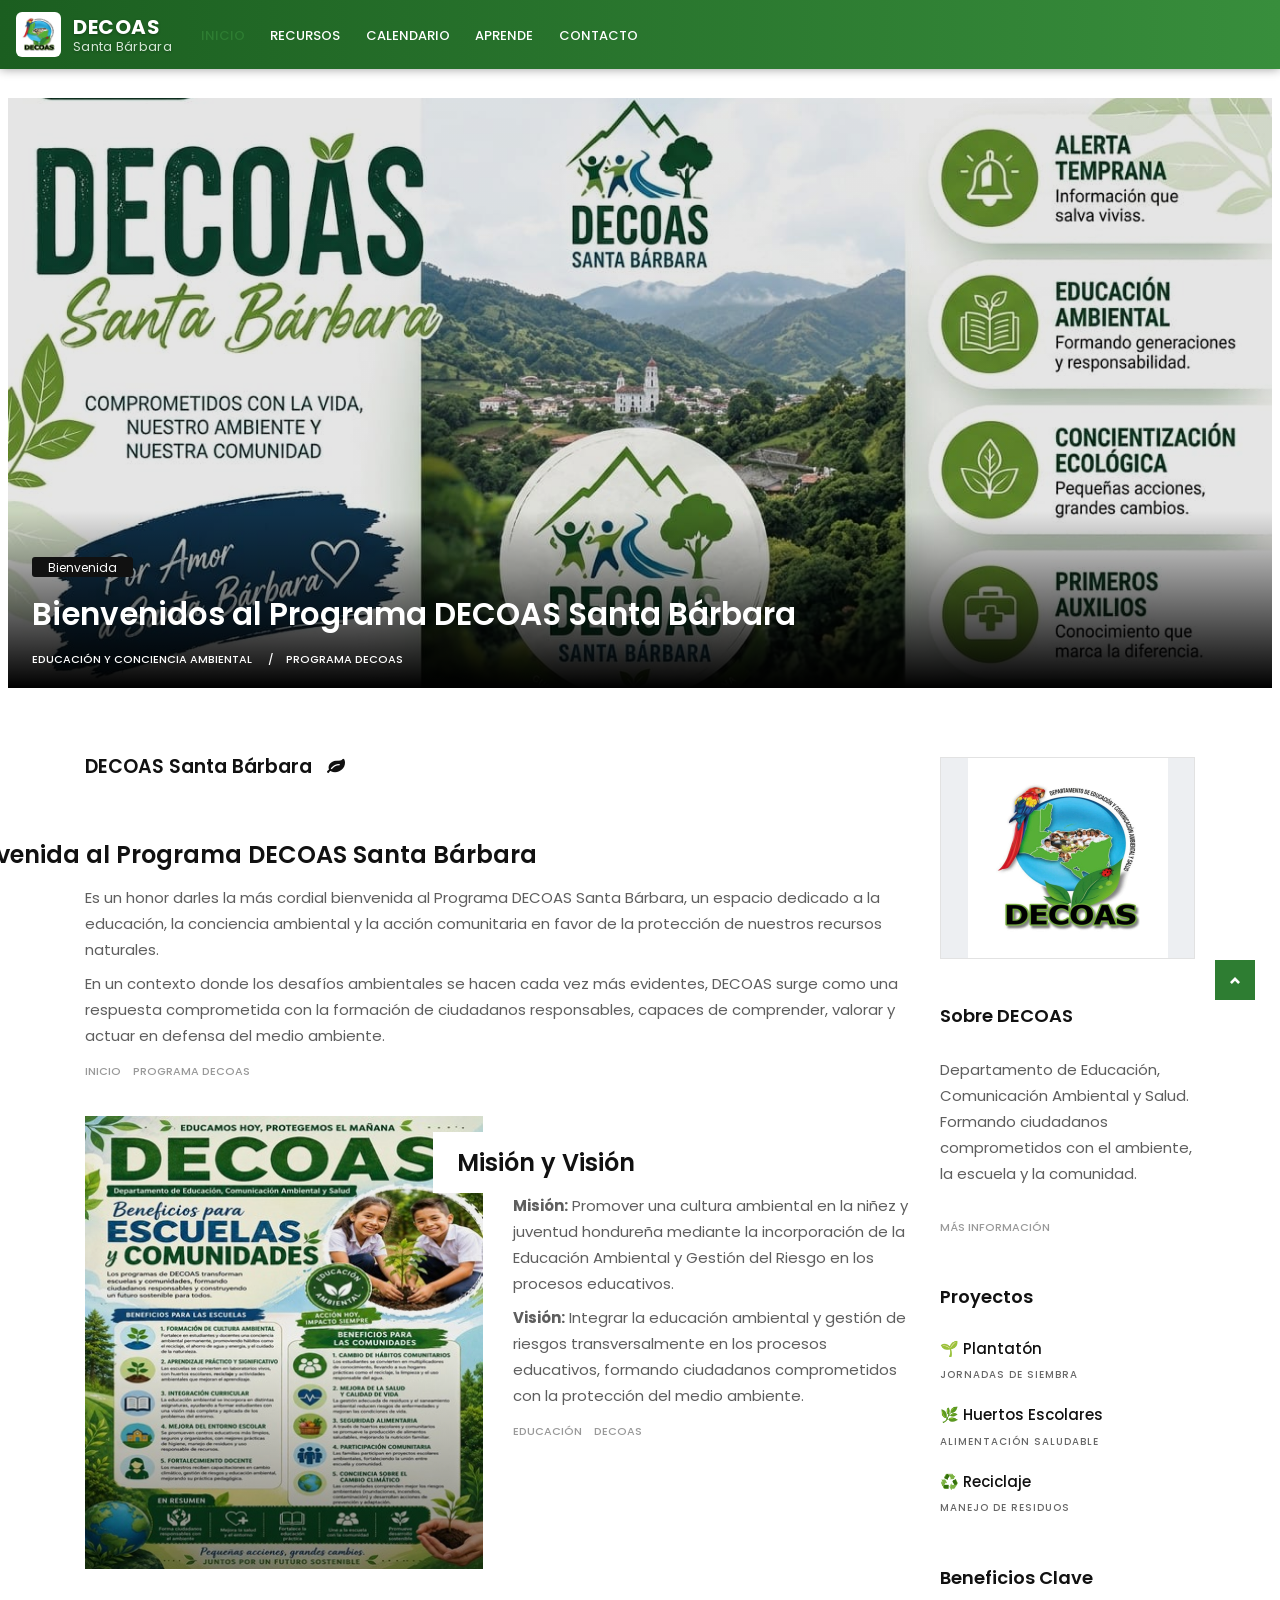
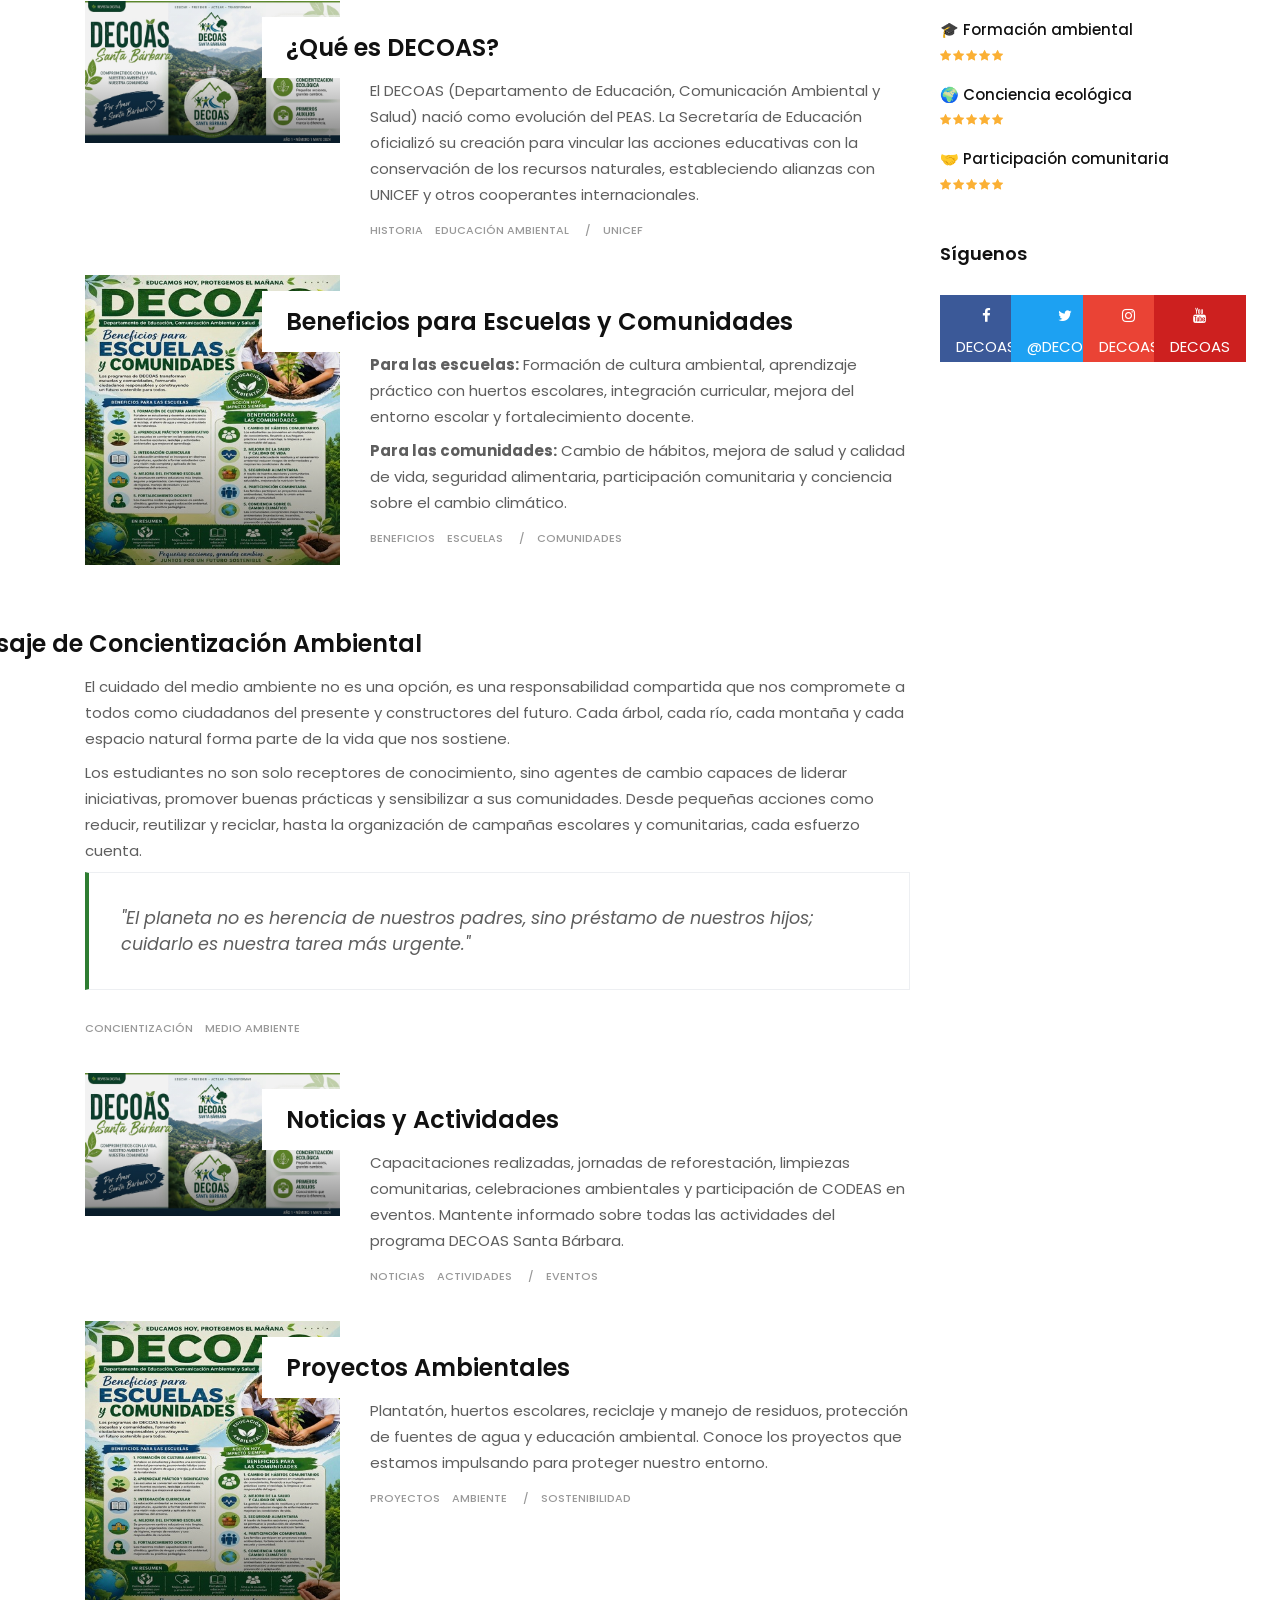
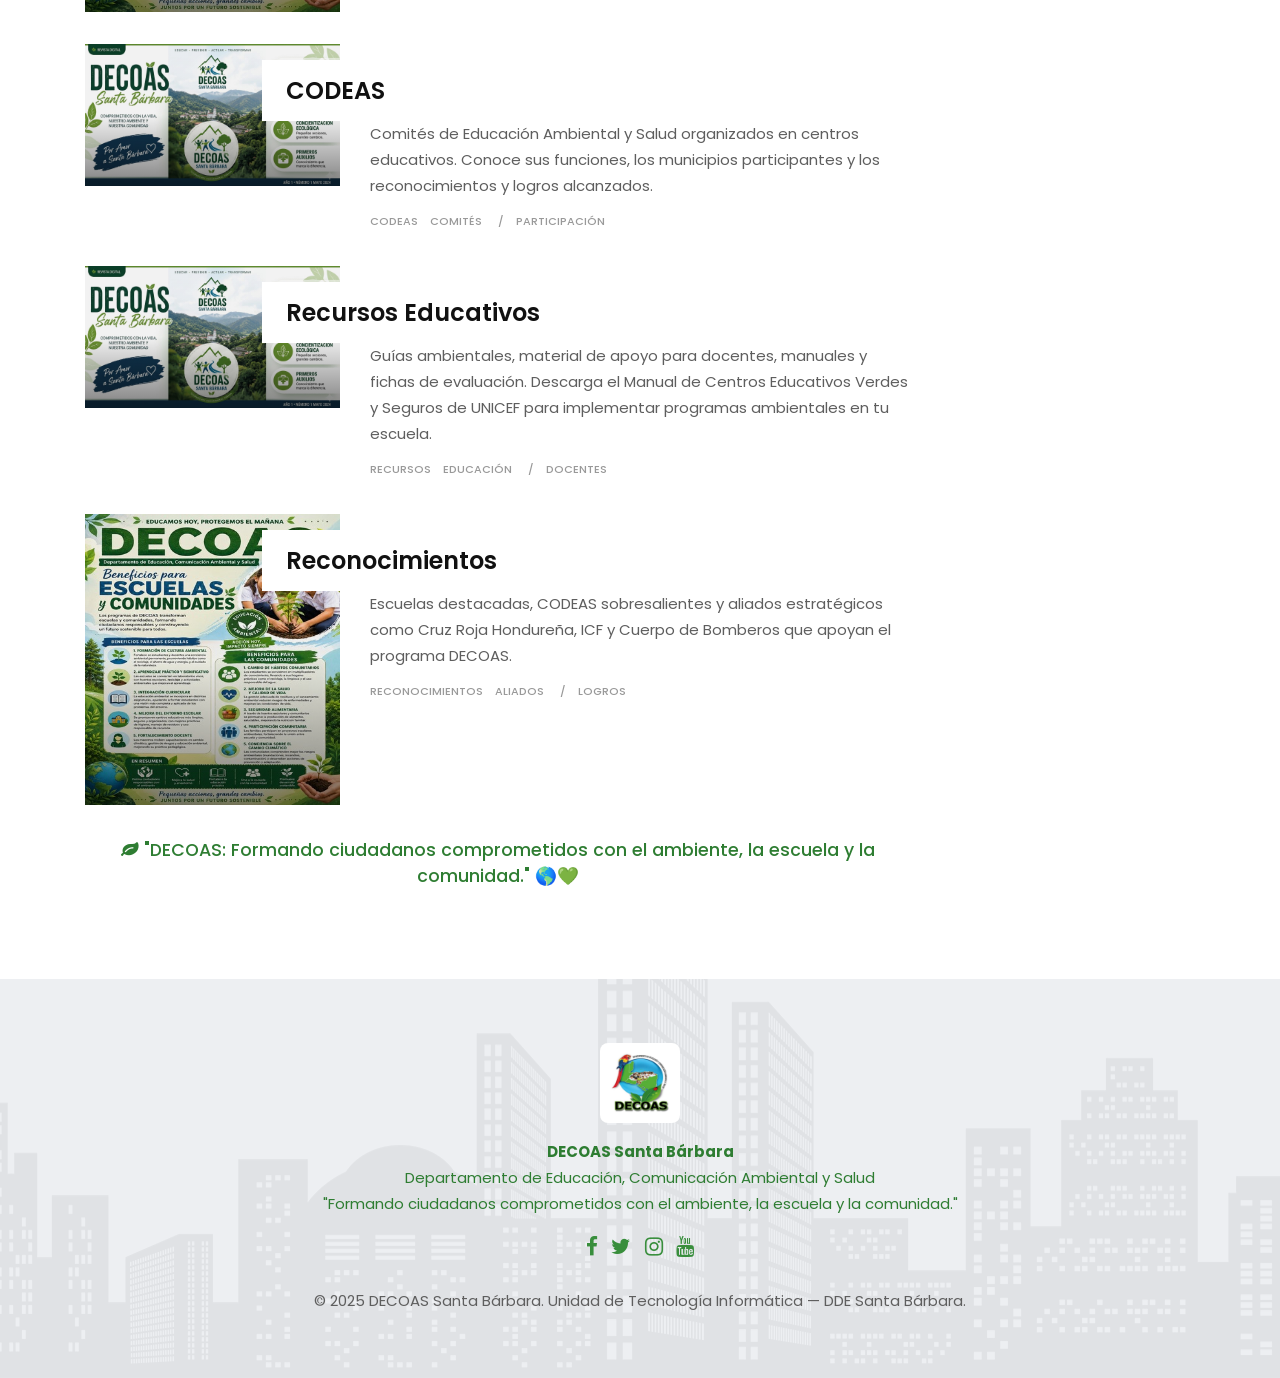
<file: index.html>
<!DOCTYPE html>
<html lang="es">

    <!-- Basic -->
    <meta charset="utf-8">
    <meta http-equiv="X-UA-Compatible" content="IE=edge">
    
    <!-- Mobile Metas -->
    <meta name="viewport" content="width=device-width, initial-scale=1, shrink-to-fit=no">
    
    <!-- Site Metas -->
    <title>DECOAS Santa Bárbara - Educación Ambiental y Gestión de Riesgos</title>
    <meta name="keywords" content="DECOAS, Santa Bárbara, educación ambiental, gestión de riesgos, Honduras, medio ambiente">
    <meta name="description" content="DECOAS Santa Bárbara - Departamento de Educación, Comunicación Ambiental y Salud">
    <meta name="author" content="Jose David Mejia">
    
    <!-- Site Icons -->
    <link rel="shortcut icon" href="images/logo_decoas_256.jpeg" type="image/jpeg" />
    <link rel="apple-touch-icon" href="images/logo_decoas_256.jpeg">
    
    <!-- Design fonts -->
    <link href="https://fonts.googleapis.com/css?family=Poppins:300,400,500,600,700" rel="stylesheet"> 

    <!-- Bootstrap core CSS -->
    <link href="css/bootstrap.css" rel="stylesheet">

    <!-- FontAwesome Icons core CSS -->
    <link href="css/font-awesome.min.css" rel="stylesheet">

    <!-- Custom styles for this template -->
    <link href="style.css" rel="stylesheet">

    <!-- Responsive styles for this template -->
    <link href="css/responsive.css" rel="stylesheet">

    <!-- Colors for this template -->
    <link href="css/colors.css" rel="stylesheet">

    <!-- Version Tech CSS for this template -->
    <link href="css/version/tech.css" rel="stylesheet">

    <!--[if lt IE 9]>
      <script src="https://oss.maxcdn.com/libs/html5shiv/3.7.0/html5shiv.js"></script>
      <script src="https://oss.maxcdn.com/libs/respond.js/1.4.2/respond.min.js"></script>
    <![endif]-->

</head>
<body>

    <div id="wrapper">
        <header class="tech-header header">
            <div class="container-fluid">
                <nav class="navbar navbar-toggleable-md navbar-inverse fixed-top bg-inverse">
                    <button class="navbar-toggler navbar-toggler-right" type="button" data-toggle="collapse" data-target="#navbarCollapse" aria-controls="navbarCollapse" aria-expanded="false" aria-label="Toggle navigation">
                        <span class="navbar-toggler-icon"></span>
                    </button>
                    <a class="navbar-brand" href="index.html"><img src="images/logo_decoas.jpeg" alt="DECOAS" style="max-height: 45px; border-radius: 6px;"><span class="navbar-title">DECOAS <small>Santa Bárbara</small></span></a>
                    <div class="collapse navbar-collapse" id="navbarCollapse">
                        <ul class="navbar-nav mr-auto">
                            <li class="nav-item active">
                                <a class="nav-link" href="index.html">Inicio</a>
                            </li>
                            <li class="nav-item">
                                <a class="nav-link" href="recursos.html">Recursos</a>
                            </li>
                            <li class="nav-item">
                                <a class="nav-link" href="calendario.html">Calendario</a>
                            </li>
                            <li class="nav-item">
                                <a class="nav-link" href="aprende.html">Aprende</a>
                            </li>

                            <li class="nav-item">
                                <a class="nav-link" href="contacto.html">Contacto</a>
                            </li>
                    </div>
                </nav>
            </div><!-- end container-fluid -->
        </header><!-- end market-header -->

        <section class="section first-section">
            <div class="container-fluid">
                <div class="masonry-blog clearfix">
                    <div class="first-slot">
                        <div id="heroCarousel" class="carousel slide" data-ride="false">
                            <div class="carousel-inner" role="listbox">
                                <div class="carousel-item active">
                                    <div class="masonry-box post-media">
                                         <img src="images/decoasSB.jpeg" alt="DECOAS Santa Bárbara" class="d-block w-100">
                                         <div class="shadoweffect">
                                            <div class="shadow-desc">
                                                <div class="blog-meta">
                                                    <span class="bg-orange"><a href="#bienvenida" title="">Bienvenida</a></span>
                                                    <h4><a href="#bienvenida" title="">Bienvenidos al Programa DECOAS Santa Bárbara</a></h4>
                                                    <small><a href="#bienvenida" title="">Educación y Conciencia Ambiental</a></small>
                                                    <small><a href="#bienvenida" title="">Programa DECOAS</a></small>
                                                </div><!-- end meta -->
                                            </div><!-- end shadow-desc -->
                                        </div><!-- end shadow -->
                                    </div><!-- end post-media -->
                                </div><!-- end carousel-item -->
                            </div><!-- end carousel-inner -->
                        </div><!-- end heroCarousel -->
                    </div><!-- end first-side -->

                </div><!-- end masonry -->
            </div>
        </section>

        <section class="section">
            <div class="container">
                <div class="row">
                    <div class="col-lg-9 col-md-12 col-sm-12 col-xs-12">
                        <div class="page-wrapper">
                            <div class="blog-top clearfix">
                                <h4 class="pull-left">DECOAS Santa Bárbara <a href="#"><i class="fa fa-leaf"></i></a></h4>
                            </div><!-- end blog-top -->

                            <div class="blog-list clearfix">
                                <div class="blog-box row" id="bienvenida">
                                    <div class="col-md-12">
                                        <div class="blog-meta big-meta">
                                            <h4><a href="#bienvenida" title="">Bienvenida al Programa DECOAS Santa Bárbara</a></h4>
                                            <p>Es un honor darles la más cordial bienvenida al Programa DECOAS Santa Bárbara, un espacio dedicado a la educación, la conciencia ambiental y la acción comunitaria en favor de la protección de nuestros recursos naturales.</p>
                                            <p>En un contexto donde los desafíos ambientales se hacen cada vez más evidentes, DECOAS surge como una respuesta comprometida con la formación de ciudadanos responsables, capaces de comprender, valorar y actuar en defensa del medio ambiente.</p>
                                            <small class="firstsmall"><a class="bg-orange" href="#bienvenida" title="">Inicio</a></small>
                                            <small><a href="#bienvenida" title="">Programa DECOAS</a></small>
                                        </div><!-- end meta -->
                                    </div><!-- end col -->
                                </div><!-- end blog-box -->

                                <hr class="invis">

                                <div class="blog-box row" id="mision-vision">
                                    <div class="col-md-6">
                                        <div class="post-media">
                                            <a href="#mision-vision" title="">
                                                <img src="images/decoasSB_1.jpeg" alt="Misión" class="img-fluid">
                                                <div class="hovereffect"></div>
                                            </a>
                                        </div><!-- end media -->
                                    </div><!-- end col -->
                                    <div class="blog-meta big-meta col-md-6">
                                        <h4><a href="#mision-vision" title="">Misión y Visión</a></h4>
                                        <p><strong>Misión:</strong> Promover una cultura ambiental en la niñez y juventud hondureña mediante la incorporación de la Educación Ambiental y Gestión del Riesgo en los procesos educativos.</p>
                                        <p><strong>Visión:</strong> Integrar la educación ambiental y gestión de riesgos transversalmente en los procesos educativos, formando ciudadanos comprometidos con la protección del medio ambiente.</p>
                                        <small class="firstsmall"><a class="bg-orange" href="#mision-vision" title="">Educación</a></small>
                                        <small><a href="#mision-vision" title="">DECOAS</a></small>
                                    </div><!-- end meta -->
                                </div><!-- end blog-box -->

                                <hr class="invis">

                                <div class="blog-box row" id="que-es-decoas">
                                    <div class="col-md-4">
                                        <div class="post-media">
                                            <a href="#que-es-decoas" title="">
                                                <img src="images/decoasSB.jpeg" alt="¿Qué es DECOAS?" class="img-fluid">
                                                <div class="hovereffect"></div>
                                            </a>
                                        </div><!-- end media -->
                                    </div><!-- end col -->
                                    <div class="blog-meta big-meta col-md-8">
                                        <h4><a href="#que-es-decoas" title="">¿Qué es DECOAS?</a></h4>
                                        <p>El DECOAS (Departamento de Educación, Comunicación Ambiental y Salud) nació como evolución del PEAS. La Secretaría de Educación oficializó su creación para vincular las acciones educativas con la conservación de los recursos naturales, estableciendo alianzas con UNICEF y otros cooperantes internacionales.</p>
                                        <small class="firstsmall"><a class="bg-orange" href="#que-es-decoas" title="">Historia</a></small>
                                        <small><a href="#que-es-decoas" title="">Educación Ambiental</a></small>
                                        <small><a href="#que-es-decoas" title="">UNICEF</a></small>
                                    </div><!-- end meta -->
                                </div><!-- end blog-box -->

                                <hr class="invis">

    

                                <div class="blog-box row" id="beneficios">
                                    <div class="col-md-4">
                                        <div class="post-media">
                                            <a href="#beneficios" title="">
                                                <img src="images/decoasSB_1.jpeg" alt="Beneficios" class="img-fluid">
                                                <div class="hovereffect"></div>
                                            </a>
                                        </div><!-- end media -->
                                    </div><!-- end col -->
                                    <div class="blog-meta big-meta col-md-8">
                                        <h4><a href="#beneficios" title="">Beneficios para Escuelas y Comunidades</a></h4>
                                        <p><strong>Para las escuelas:</strong> Formación de cultura ambiental, aprendizaje práctico con huertos escolares, integración curricular, mejora del entorno escolar y fortalecimiento docente.</p>
                                        <p><strong>Para las comunidades:</strong> Cambio de hábitos, mejora de salud y calidad de vida, seguridad alimentaria, participación comunitaria y conciencia sobre el cambio climático.</p>
                                        <small class="firstsmall"><a class="bg-orange" href="#beneficios" title="">Beneficios</a></small>
                                        <small><a href="#beneficios" title="">Escuelas</a></small>
                                        <small><a href="#beneficios" title="">Comunidades</a></small>
                                    </div><!-- end meta -->
                                </div><!-- end blog-box -->

                                <hr class="invis">

                                <div class="blog-box row" id="concientizacion">
                                    <div class="col-md-12">
                                        <div class="blog-meta big-meta">
                                            <h4><a href="#concientizacion" title="">Mensaje de Concientización Ambiental</a></h4>
                                            <p>El cuidado del medio ambiente no es una opción, es una responsabilidad compartida que nos compromete a todos como ciudadanos del presente y constructores del futuro. Cada árbol, cada río, cada montaña y cada espacio natural forma parte de la vida que nos sostiene.</p>
                                            <p>Los estudiantes no son solo receptores de conocimiento, sino agentes de cambio capaces de liderar iniciativas, promover buenas prácticas y sensibilizar a sus comunidades. Desde pequeñas acciones como reducir, reutilizar y reciclar, hasta la organización de campañas escolares y comunitarias, cada esfuerzo cuenta.</p>
                                            <blockquote class="blockquote">"El planeta no es herencia de nuestros padres, sino préstamo de nuestros hijos; cuidarlo es nuestra tarea más urgente."</blockquote>
                                            <small class="firstsmall"><a class="bg-orange" href="#concientizacion" title="">Concientización</a></small>
                                            <small><a href="#concientizacion" title="">Medio Ambiente</a></small>
                                        </div><!-- end meta -->
                                    </div><!-- end col -->
                                </div><!-- end blog-box -->

                                <hr class="invis">

                                <div class="blog-box row" id="noticias">
                                    <div class="col-md-4">
                                        <div class="post-media">
                                            <a href="#noticias" title="">
                                                <img src="images/decoasSB.jpeg" alt="Noticias" class="img-fluid">
                                                <div class="hovereffect"></div>
                                            </a>
                                        </div><!-- end media -->
                                    </div><!-- end col -->
                                    <div class="blog-meta big-meta col-md-8">
                                        <h4><a href="#noticias" title="">Noticias y Actividades</a></h4>
                                        <p>Capacitaciones realizadas, jornadas de reforestación, limpiezas comunitarias, celebraciones ambientales y participación de CODEAS en eventos. Mantente informado sobre todas las actividades del programa DECOAS Santa Bárbara.</p>
                                        <small class="firstsmall"><a class="bg-orange" href="#noticias" title="">Noticias</a></small>
                                        <small><a href="#noticias" title="">Actividades</a></small>
                                        <small><a href="#noticias" title="">Eventos</a></small>
                                    </div><!-- end meta -->
                                </div><!-- end blog-box -->

                                <hr class="invis">

                                <div class="blog-box row" id="proyectos">
                                    <div class="col-md-4">
                                        <div class="post-media">
                                            <a href="#proyectos" title="">
                                                <img src="images/decoasSB_1.jpeg" alt="Proyectos" class="img-fluid">
                                                <div class="hovereffect"></div>
                                            </a>
                                        </div><!-- end media -->
                                    </div><!-- end col -->
                                    <div class="blog-meta big-meta col-md-8">
                                        <h4><a href="#proyectos" title="">Proyectos Ambientales</a></h4>
                                        <p>Plantatón, huertos escolares, reciclaje y manejo de residuos, protección de fuentes de agua y educación ambiental. Conoce los proyectos que estamos impulsando para proteger nuestro entorno.</p>
                                        <small class="firstsmall"><a class="bg-orange" href="#proyectos" title="">Proyectos</a></small>
                                        <small><a href="#proyectos" title="">Ambiente</a></small>
                                        <small><a href="#proyectos" title="">Sostenibilidad</a></small>
                                    </div><!-- end meta -->
                                </div><!-- end blog-box -->

                                <hr class="invis">

                                <div class="blog-box row" id="codeas">
                                    <div class="col-md-4">
                                        <div class="post-media">
                                            <a href="#codeas" title="">
                                                <img src="images/decoasSB.jpeg" alt="CODEAS" class="img-fluid">
                                                <div class="hovereffect"></div>
                                            </a>
                                        </div><!-- end media -->
                                    </div><!-- end col -->
                                    <div class="blog-meta big-meta col-md-8">
                                        <h4><a href="#codeas" title="">CODEAS</a></h4>
                                        <p>Comités de Educación Ambiental y Salud organizados en centros educativos. Conoce sus funciones, los municipios participantes y los reconocimientos y logros alcanzados.</p>
                                        <small class="firstsmall"><a class="bg-orange" href="#codeas" title="">CODEAS</a></small>
                                        <small><a href="#codeas" title="">Comités</a></small>
                                        <small><a href="#codeas" title="">Participación</a></small>
                                    </div><!-- end meta -->
                                </div><!-- end blog-box -->

                                <hr class="invis">

                                <div class="blog-box row" id="recursos">
                                    <div class="col-md-4">
                                        <div class="post-media">
                                            <a href="#recursos" title="">
                                                <img src="images/decoasSB.jpeg" alt="Recursos" class="img-fluid">
                                                <div class="hovereffect"></div>
                                            </a>
                                        </div><!-- end media -->
                                    </div><!-- end col -->
                                    <div class="blog-meta big-meta col-md-8">
                                        <h4><a href="#recursos" title="">Recursos Educativos</a></h4>
                                        <p>Guías ambientales, material de apoyo para docentes, manuales y fichas de evaluación. Descarga el Manual de Centros Educativos Verdes y Seguros de UNICEF para implementar programas ambientales en tu escuela.</p>
                                        <small class="firstsmall"><a class="bg-orange" href="#recursos" title="">Recursos</a></small>
                                        <small><a href="#recursos" title="">Educación</a></small>
                                        <small><a href="#recursos" title="">Docentes</a></small>
                                    </div><!-- end meta -->
                                </div><!-- end blog-box -->

                                <hr class="invis">

                                <div class="blog-box row" id="reconocimientos">
                                    <div class="col-md-4">
                                        <div class="post-media">
                                            <a href="#reconocimientos" title="">
                                                <img src="images/decoasSB_1.jpeg" alt="Reconocimientos" class="img-fluid">
                                                <div class="hovereffect"></div>
                                            </a>
                                        </div><!-- end media -->
                                    </div><!-- end col -->
                                    <div class="blog-meta big-meta col-md-8">
                                        <h4><a href="#reconocimientos" title="">Reconocimientos</a></h4>
                                        <p>Escuelas destacadas, CODEAS sobresalientes y aliados estratégicos como Cruz Roja Hondureña, ICF y Cuerpo de Bomberos que apoyan el programa DECOAS.</p>
                                        <small class="firstsmall"><a class="bg-orange" href="#reconocimientos" title="">Reconocimientos</a></small>
                                        <small><a href="#reconocimientos" title="">Aliados</a></small>
                                        <small><a href="#reconocimientos" title="">Logros</a></small>
                                    </div><!-- end meta -->
                                </div><!-- end blog-box -->
                            </div><!-- end blog-list -->
                        </div><!-- end page-wrapper -->

                        <hr class="invis">

                        <div class="row">
                            <div class="col-md-12 text-center">
                                <p style="color: #2e7d32; font-weight: 500; font-size: 1.1rem;"><i class="fa fa-leaf"></i> "DECOAS: Formando ciudadanos comprometidos con el ambiente, la escuela y la comunidad." 🌎💚</p>
                            </div><!-- end col -->
                        </div><!-- end row -->
                    </div><!-- end col -->

                    <div class="col-lg-3 col-md-12 col-sm-12 col-xs-12">
                        <div class="sidebar">
                            <div class="widget">
                                <div class="banner-spot clearfix">
                                    <div class="banner-img">
                                        <img src="images/logo_decoas.jpeg" alt="DECOAS" class="img-fluid" style="max-width: 200px; margin: 0 auto;">
                                    </div><!-- end banner-img -->
                                </div><!-- end banner -->
                            </div><!-- end widget -->

                            <div class="widget">
                                <h2 class="widget-title">Sobre DECOAS</h2>
                                <div class="blog-meta">
                                    <p>Departamento de Educación, Comunicación Ambiental y Salud. Formando ciudadanos comprometidos con el ambiente, la escuela y la comunidad.</p>
                                    <small><a href="#bienvenida" title="">Más información</a></small>
                                </div>
                            </div><!-- end widget -->

                            <div class="widget">
                                <h2 class="widget-title">Proyectos</h2>
                                <div class="blog-list-widget">
                                    <div class="list-group">
                                        <a href="#proyectos" class="list-group-item list-group-item-action flex-column align-items-start">
                                            <div class="w-100 justify-content-between">
                                                <h5 class="mb-1">🌱 Plantatón</h5>
                                                <small>Jornadas de siembra</small>
                                            </div>
                                        </a>

                                        <a href="#proyectos" class="list-group-item list-group-item-action flex-column align-items-start">
                                            <div class="w-100 justify-content-between">
                                                <h5 class="mb-1">🌿 Huertos Escolares</h5>
                                                <small>Alimentación saludable</small>
                                            </div>
                                        </a>

                                        <a href="#proyectos" class="list-group-item list-group-item-action flex-column align-items-start">
                                            <div class="w-100 last-item justify-content-between">
                                                <h5 class="mb-1">♻️ Reciclaje</h5>
                                                <small>Manejo de residuos</small>
                                            </div>
                                        </a>
                                    </div>
                                </div><!-- end blog-list -->
                            </div><!-- end widget -->

                            <div class="widget">
                                <h2 class="widget-title">Beneficios Clave</h2>
                                <div class="blog-list-widget">
                                    <div class="list-group">
                                        <a href="#beneficios" class="list-group-item list-group-item-action flex-column align-items-start">
                                            <div class="w-100 justify-content-between">
                                                <h5 class="mb-1">🎓 Formación ambiental</h5>
                                                <span class="rating">
                                                    <i class="fa fa-star"></i>
                                                    <i class="fa fa-star"></i>
                                                    <i class="fa fa-star"></i>
                                                    <i class="fa fa-star"></i>
                                                    <i class="fa fa-star"></i>
                                                </span>
                                            </div>
                                        </a>

                                        <a href="#beneficios" class="list-group-item list-group-item-action flex-column align-items-start">
                                            <div class="w-100 justify-content-between">
                                                <h5 class="mb-1">🌍 Conciencia ecológica</h5>
                                                <span class="rating">
                                                    <i class="fa fa-star"></i>
                                                    <i class="fa fa-star"></i>
                                                    <i class="fa fa-star"></i>
                                                    <i class="fa fa-star"></i>
                                                    <i class="fa fa-star"></i>
                                                </span>
                                            </div>
                                        </a>

                                        <a href="#beneficios" class="list-group-item list-group-item-action flex-column align-items-start">
                                            <div class="w-100 last-item justify-content-between">
                                                <h5 class="mb-1">🤝 Participación comunitaria</h5>
                                                <span class="rating">
                                                    <i class="fa fa-star"></i>
                                                    <i class="fa fa-star"></i>
                                                    <i class="fa fa-star"></i>
                                                    <i class="fa fa-star"></i>
                                                    <i class="fa fa-star"></i>
                                                </span>
                                            </div>
                                        </a>
                                    </div>
                                </div><!-- end blog-list -->
                            </div><!-- end widget -->

                            <div class="widget">
                                <h2 class="widget-title">Síguenos</h2>

                                <div class="row text-center">
                                    <div class="col-lg-3 col-md-3 col-sm-3 col-xs-6">
                                        <a href="#" class="social-button facebook-button">
                                            <i class="fa fa-facebook"></i>
                                            <p>DECOAS</p>
                                        </a>
                                    </div>

                                    <div class="col-lg-3 col-md-3 col-sm-3 col-xs-6">
                                        <a href="#" class="social-button twitter-button">
                                            <i class="fa fa-twitter"></i>
                                            <p>@DECOAS</p>
                                        </a>
                                    </div>

                                    <div class="col-lg-3 col-md-3 col-sm-3 col-xs-6">
                                        <a href="#" class="social-button google-button">
                                            <i class="fa fa-instagram"></i>
                                            <p>DECOAS</p>
                                        </a>
                                    </div>

                                    <div class="col-lg-3 col-md-3 col-sm-3 col-xs-6">
                                        <a href="#" class="social-button youtube-button">
                                            <i class="fa fa-youtube"></i>
                                            <p>DECOAS</p>
                                        </a>
                                    </div>
                                </div>
                            </div><!-- end widget -->


                        </div><!-- end sidebar -->
                    </div><!-- end col -->
                </div><!-- end row -->
            </div><!-- end container -->
        </section>

        <footer class="footer">
            <div class="container">
                <div class="row">
                    <div class="col-lg-12">
                        <div class="widget">
                            <div class="footer-text text-center">
                                <a href="index.html"><img src="images/logo_decoas.jpeg" alt="DECOAS Santa Bárbara" class="img-fluid" style="max-height: 80px; border-radius: 8px;"></a>
                                <p><strong>DECOAS Santa Bárbara</strong><br>
                                Departamento de Educación, Comunicación Ambiental y Salud<br>
                                "Formando ciudadanos comprometidos con el ambiente, la escuela y la comunidad."</p>
                                <div class="social">
                                    <a href="#" data-toggle="tooltip" data-placement="bottom" title="Facebook"><i class="fa fa-facebook"></i></a>              
                                    <a href="#" data-toggle="tooltip" data-placement="bottom" title="Twitter"><i class="fa fa-twitter"></i></a>
                                    <a href="#" data-toggle="tooltip" data-placement="bottom" title="Instagram"><i class="fa fa-instagram"></i></a>
                                    <a href="#" data-toggle="tooltip" data-placement="bottom" title="YouTube"><i class="fa fa-youtube"></i></a>
                                </div>
                            </div><!-- end footer-text -->
                        </div><!-- end widget -->
                    </div><!-- end col -->
                </div>

                <div class="row">
                    <div class="col-md-12 text-center">
                        <br>
                        <div class="copyright">&copy; 2025 DECOAS Santa Bárbara. Unidad de Tecnología Informática &mdash; DDE Santa Bárbara.</div>
                    </div>
                </div>
            </div><!-- end container -->
        </footer><!-- end footer -->

        <div class="dmtop">Scroll to Top</div>
        
    </div><!-- end wrapper -->

    <!-- Core JavaScript
    ================================================== -->
    <script src="js/jquery.min.js"></script>
    <script src="js/tether.min.js"></script>
    <script src="js/bootstrap.min.js"></script>
    <script src="js/custom.js"></script>

</body>
</html>
</file>
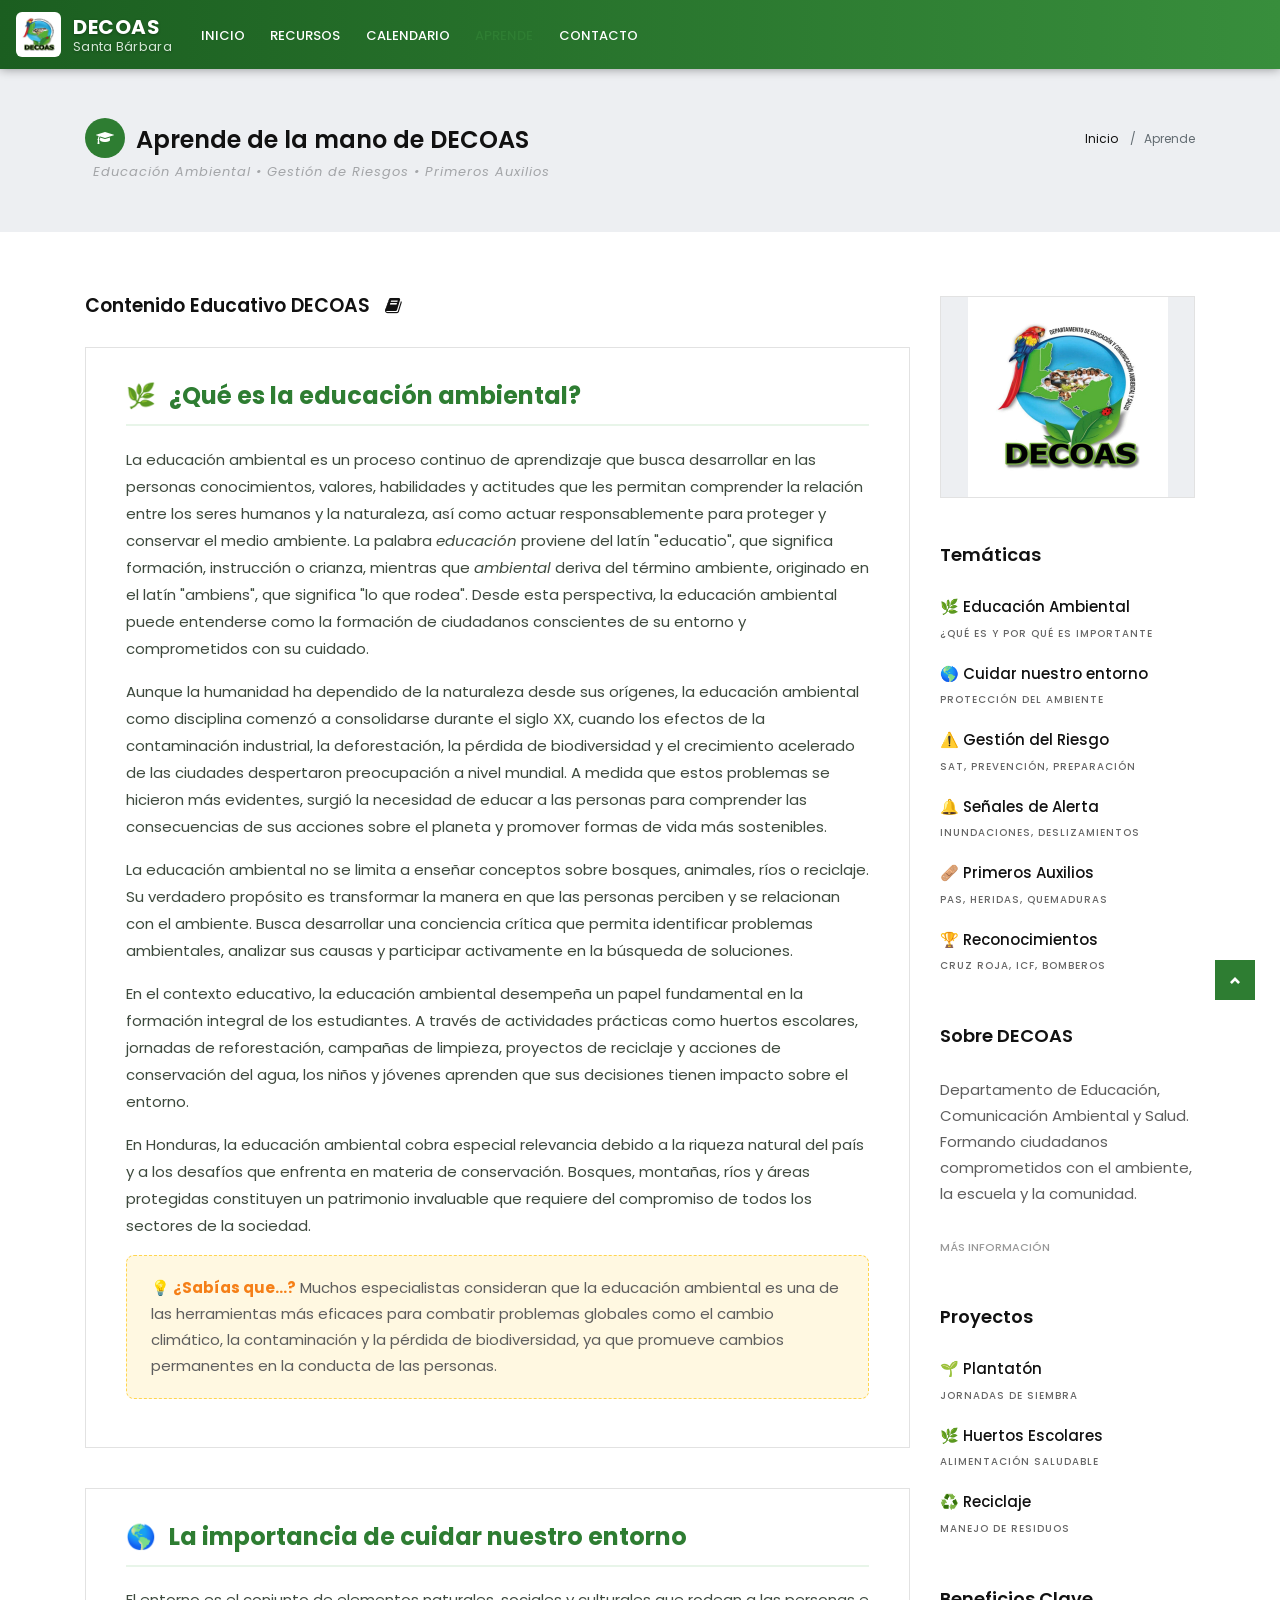
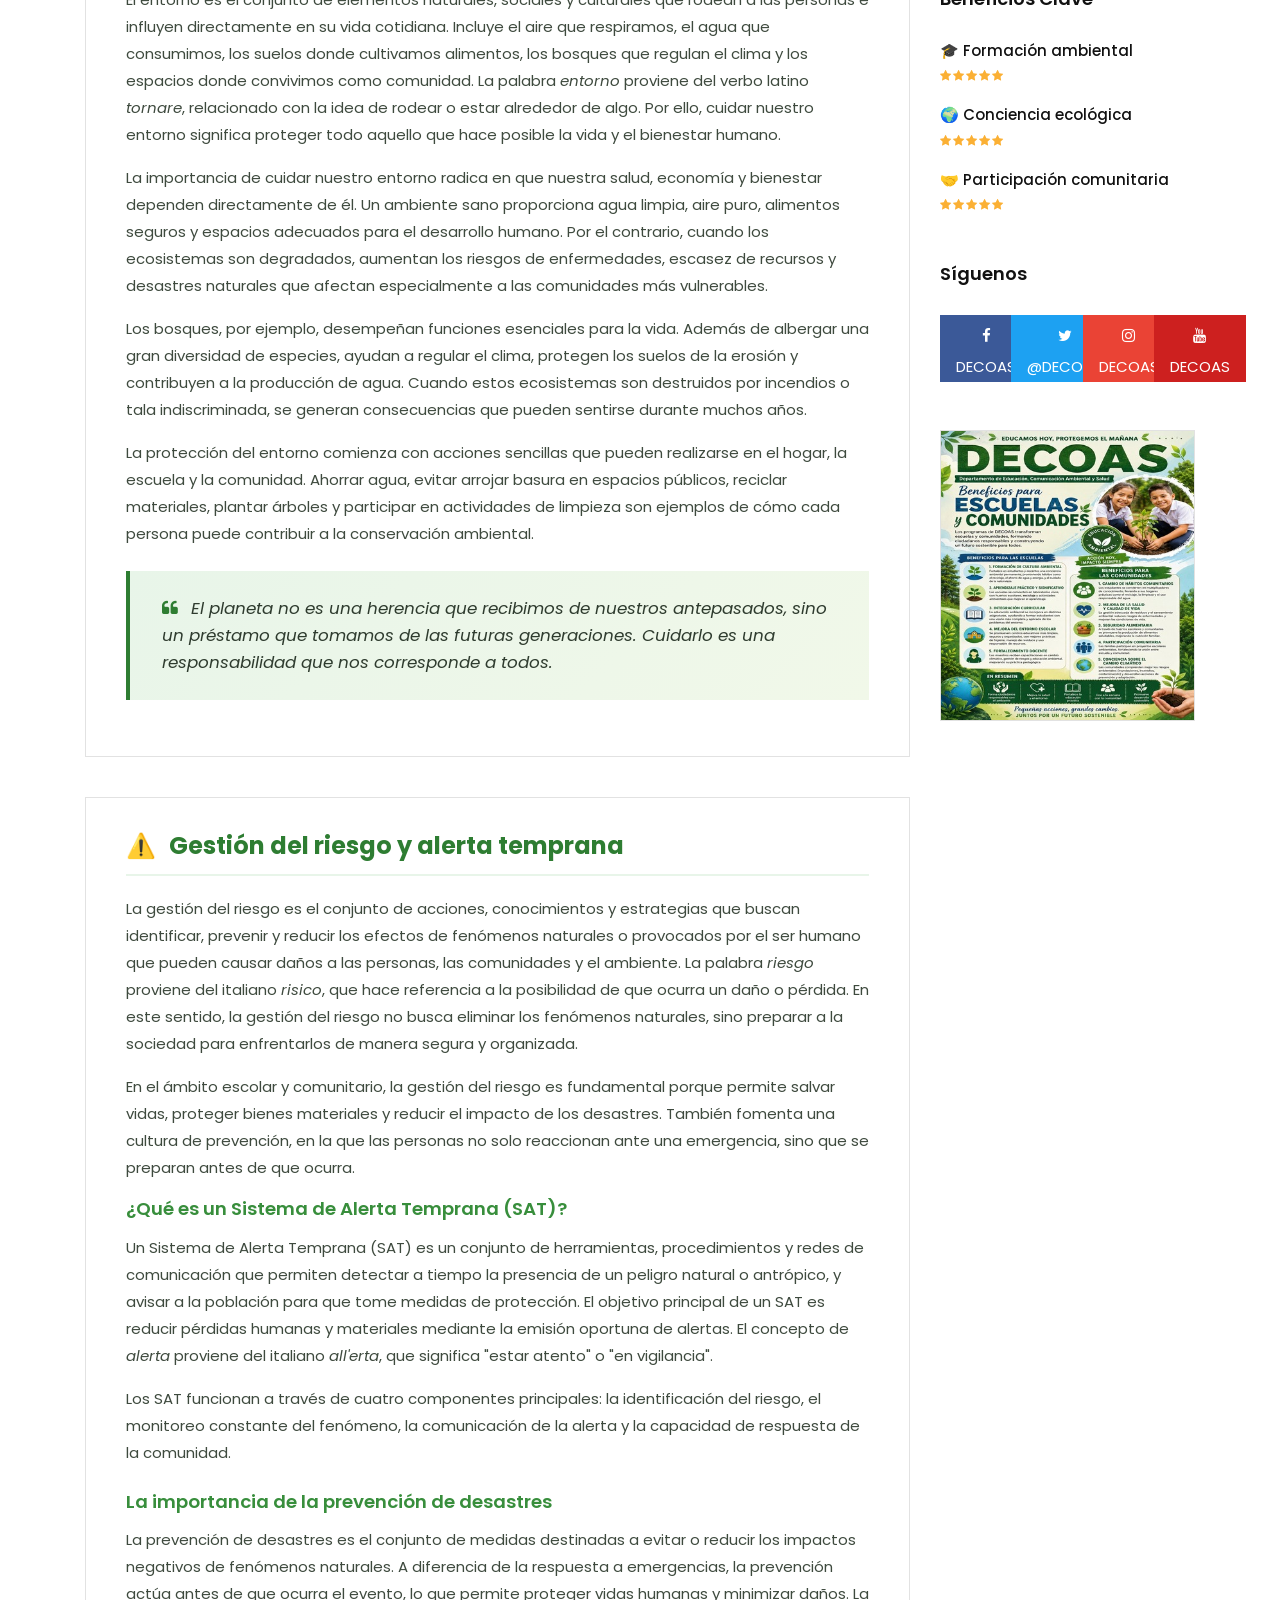
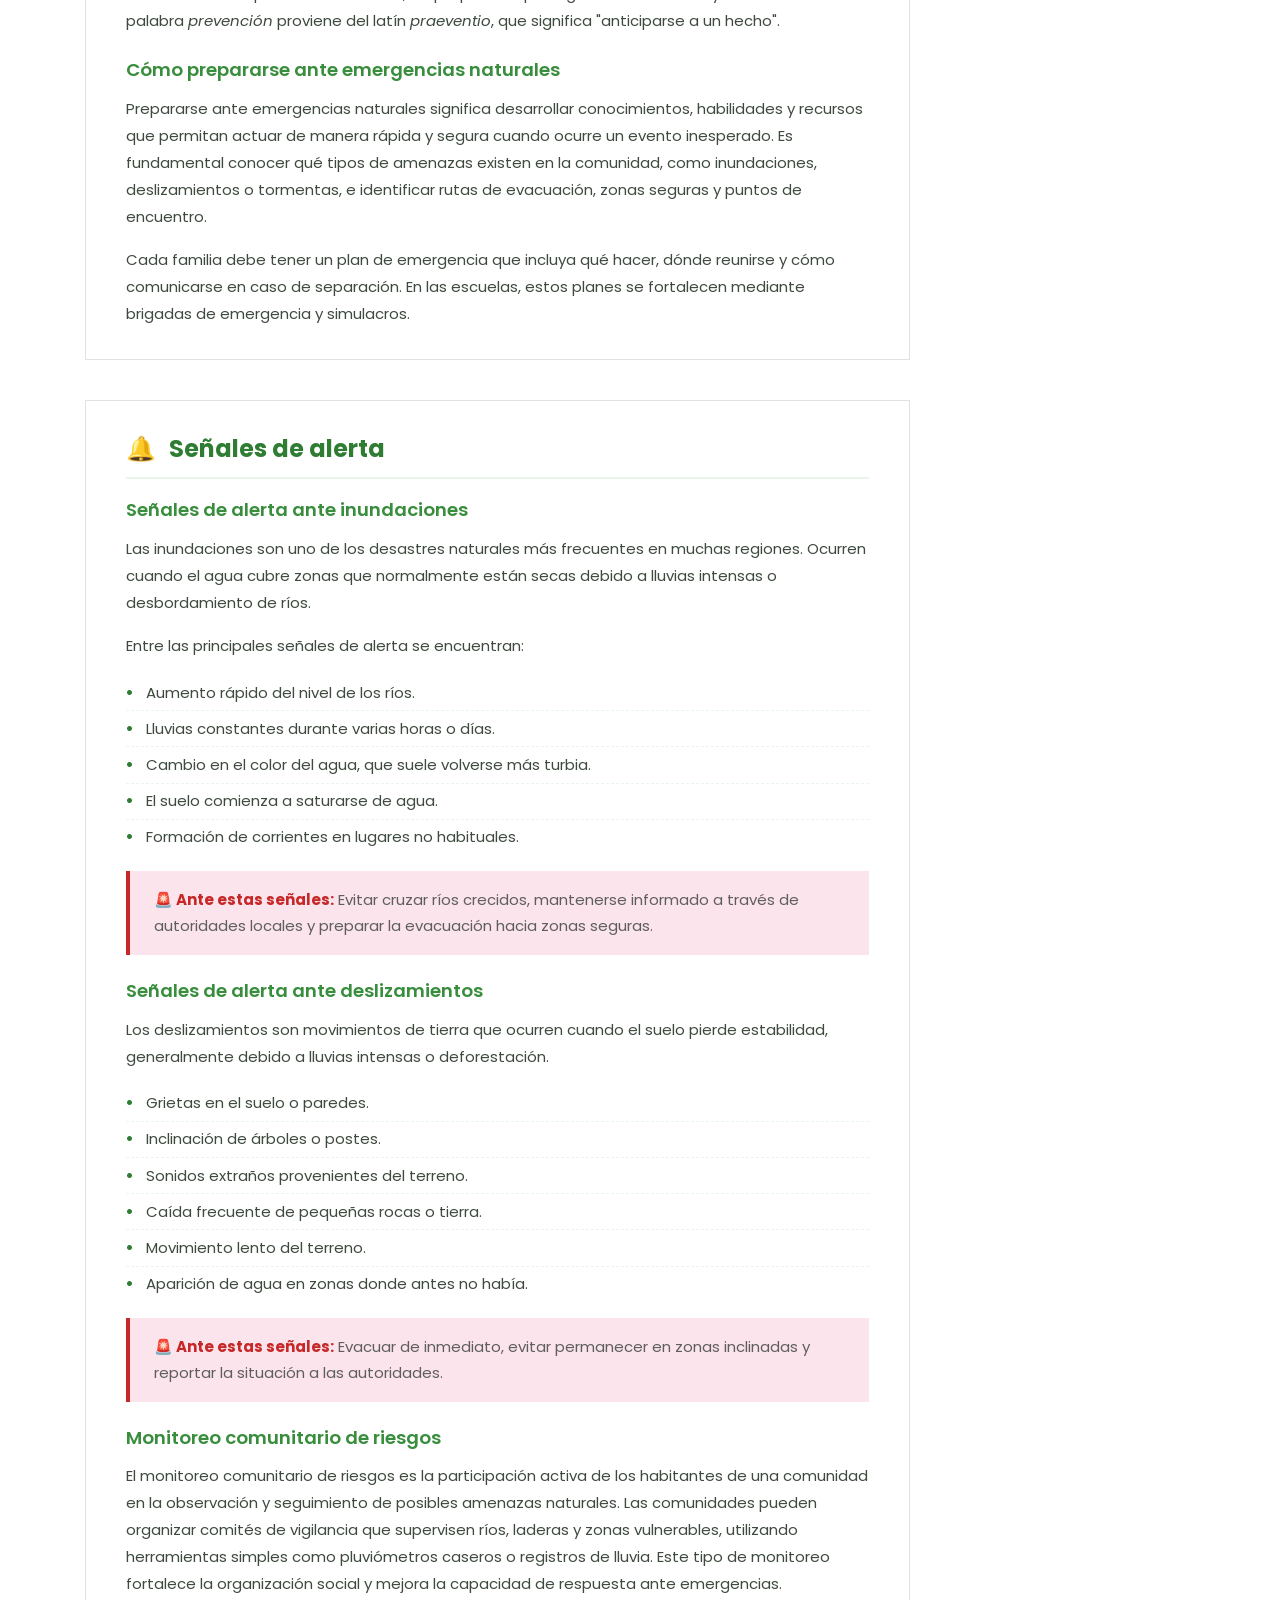
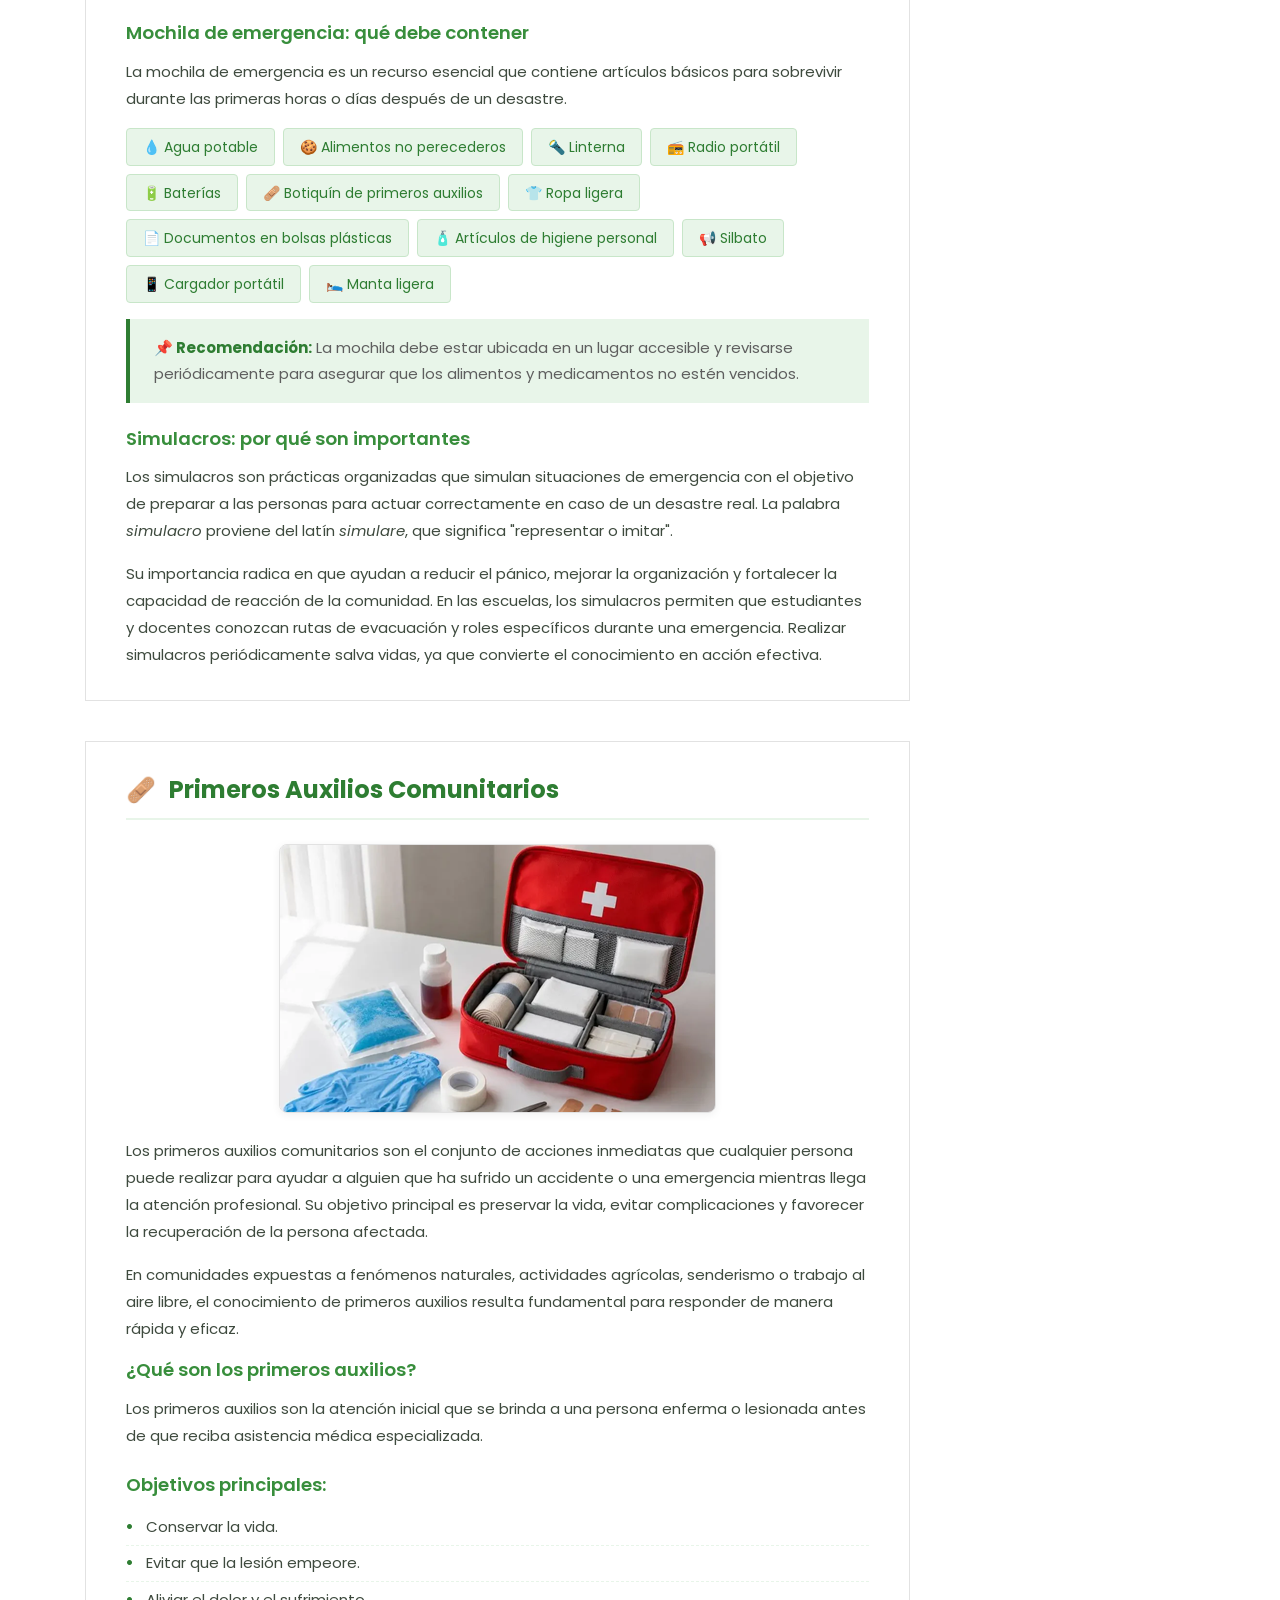
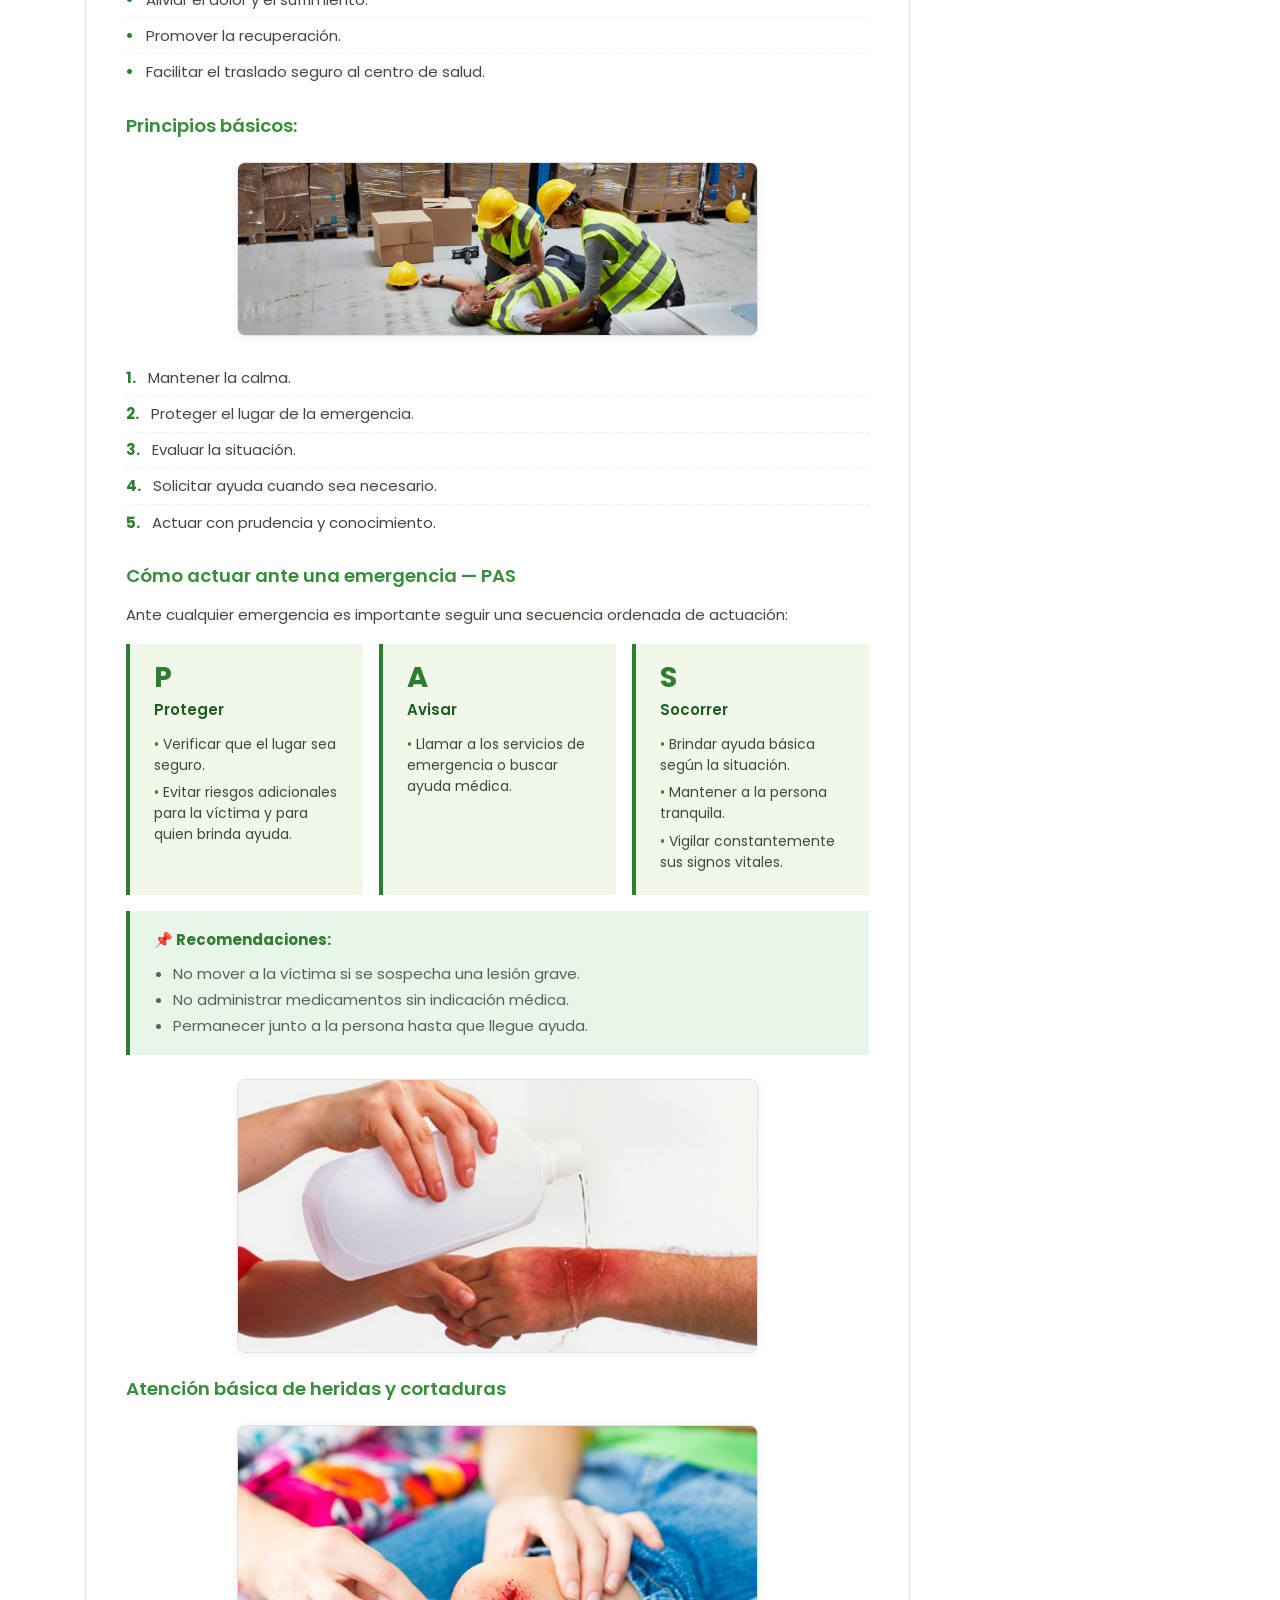
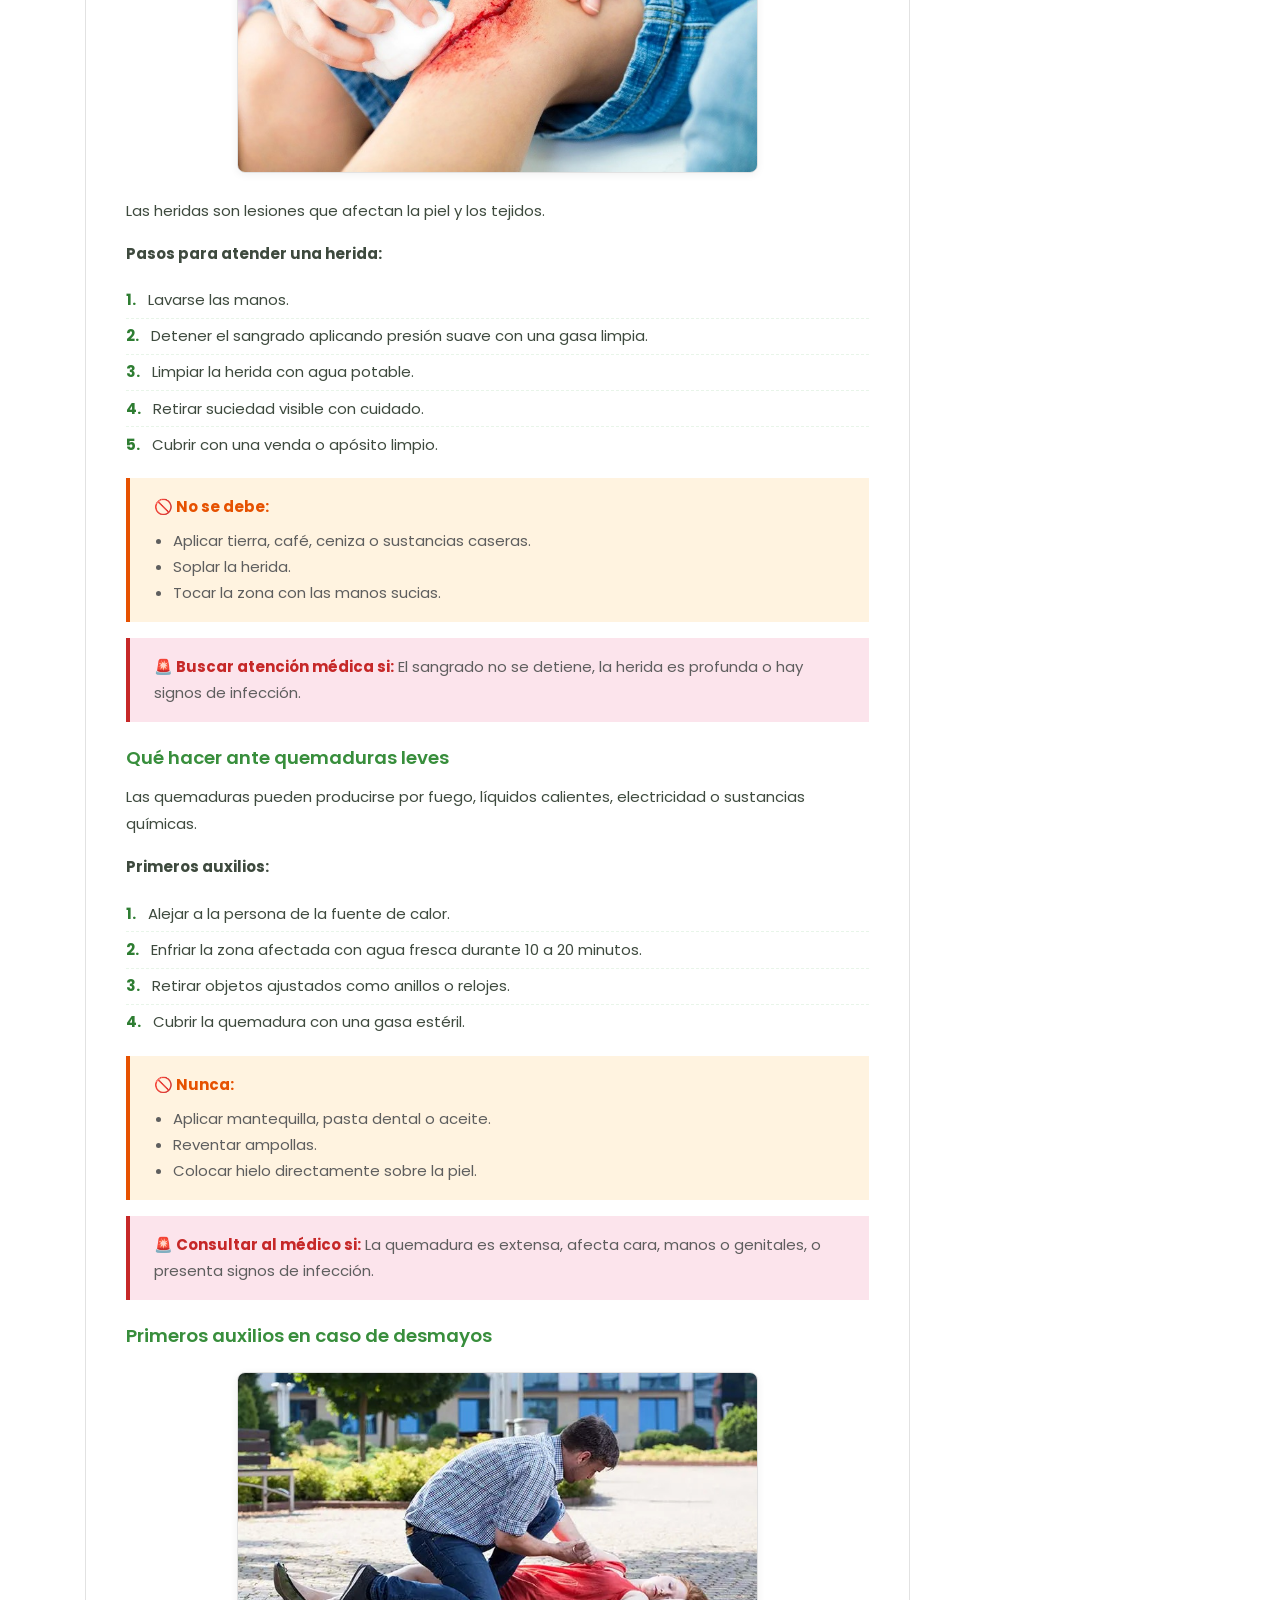
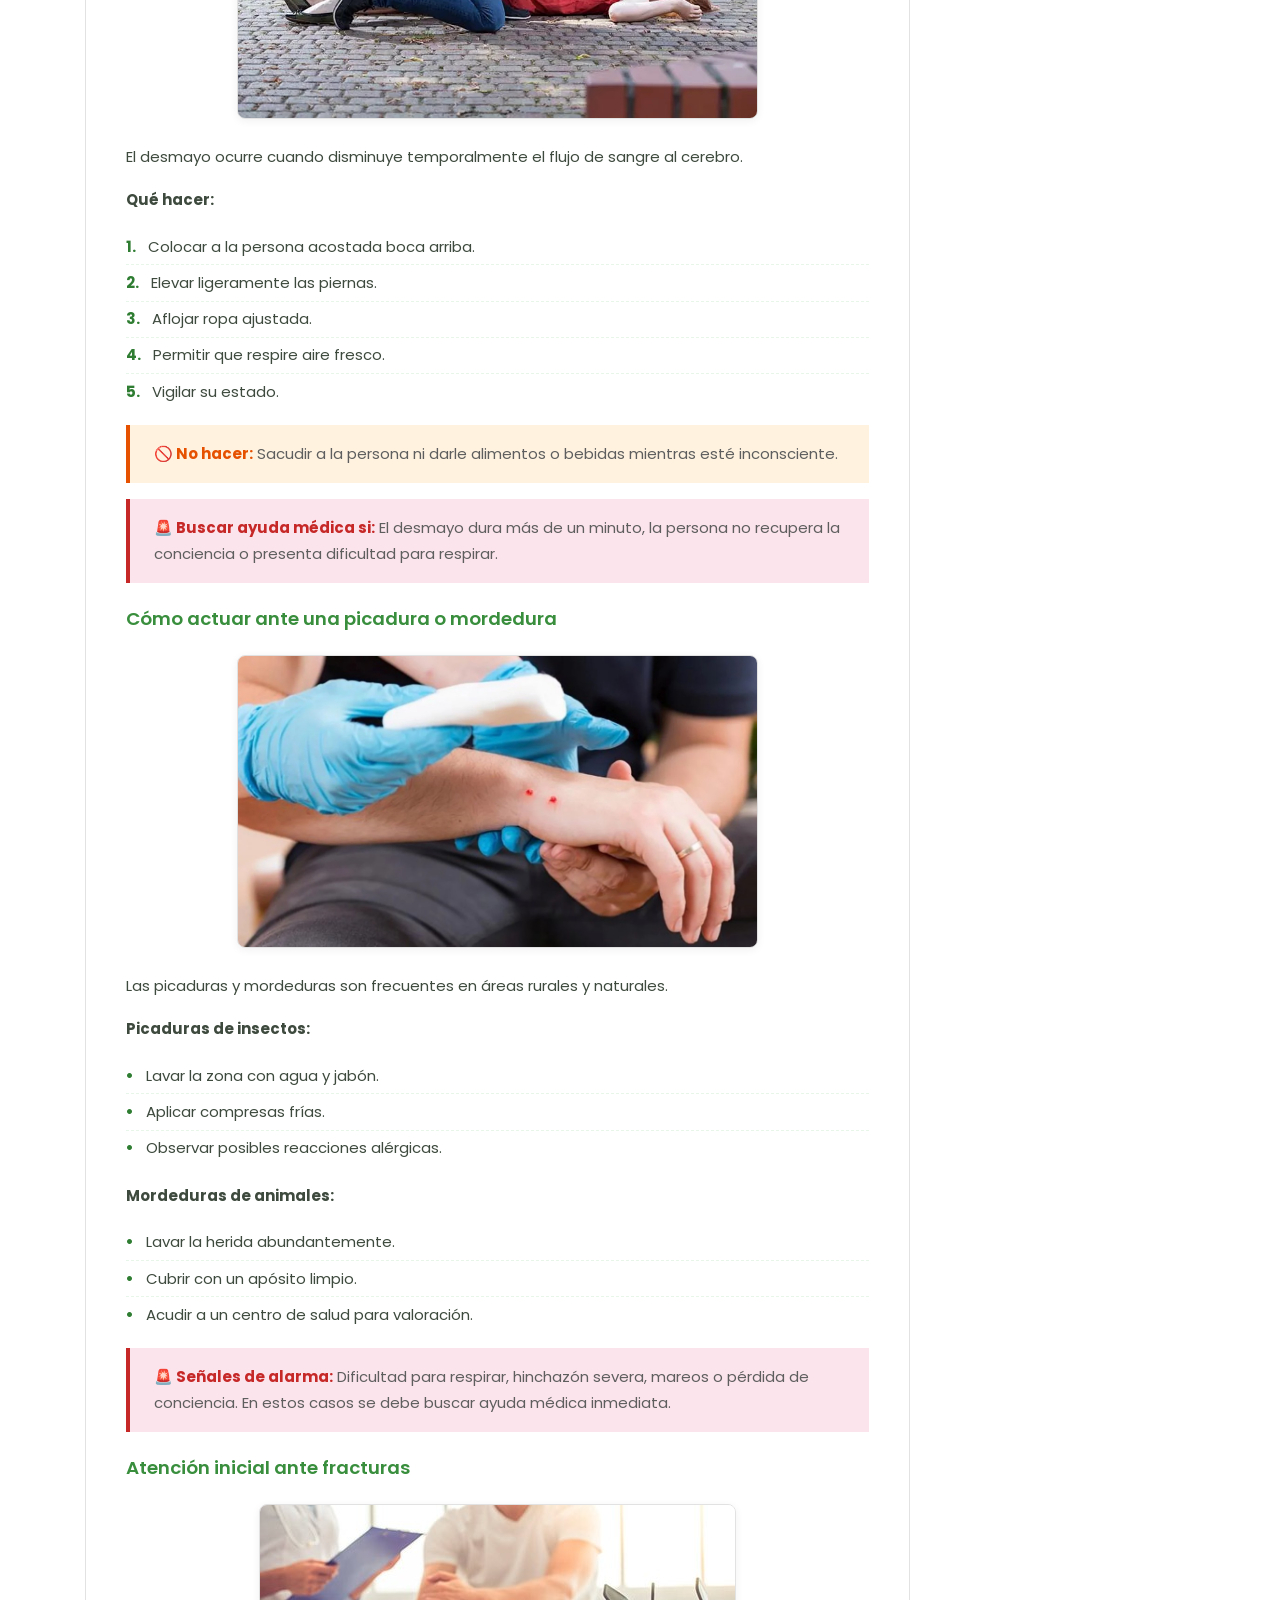
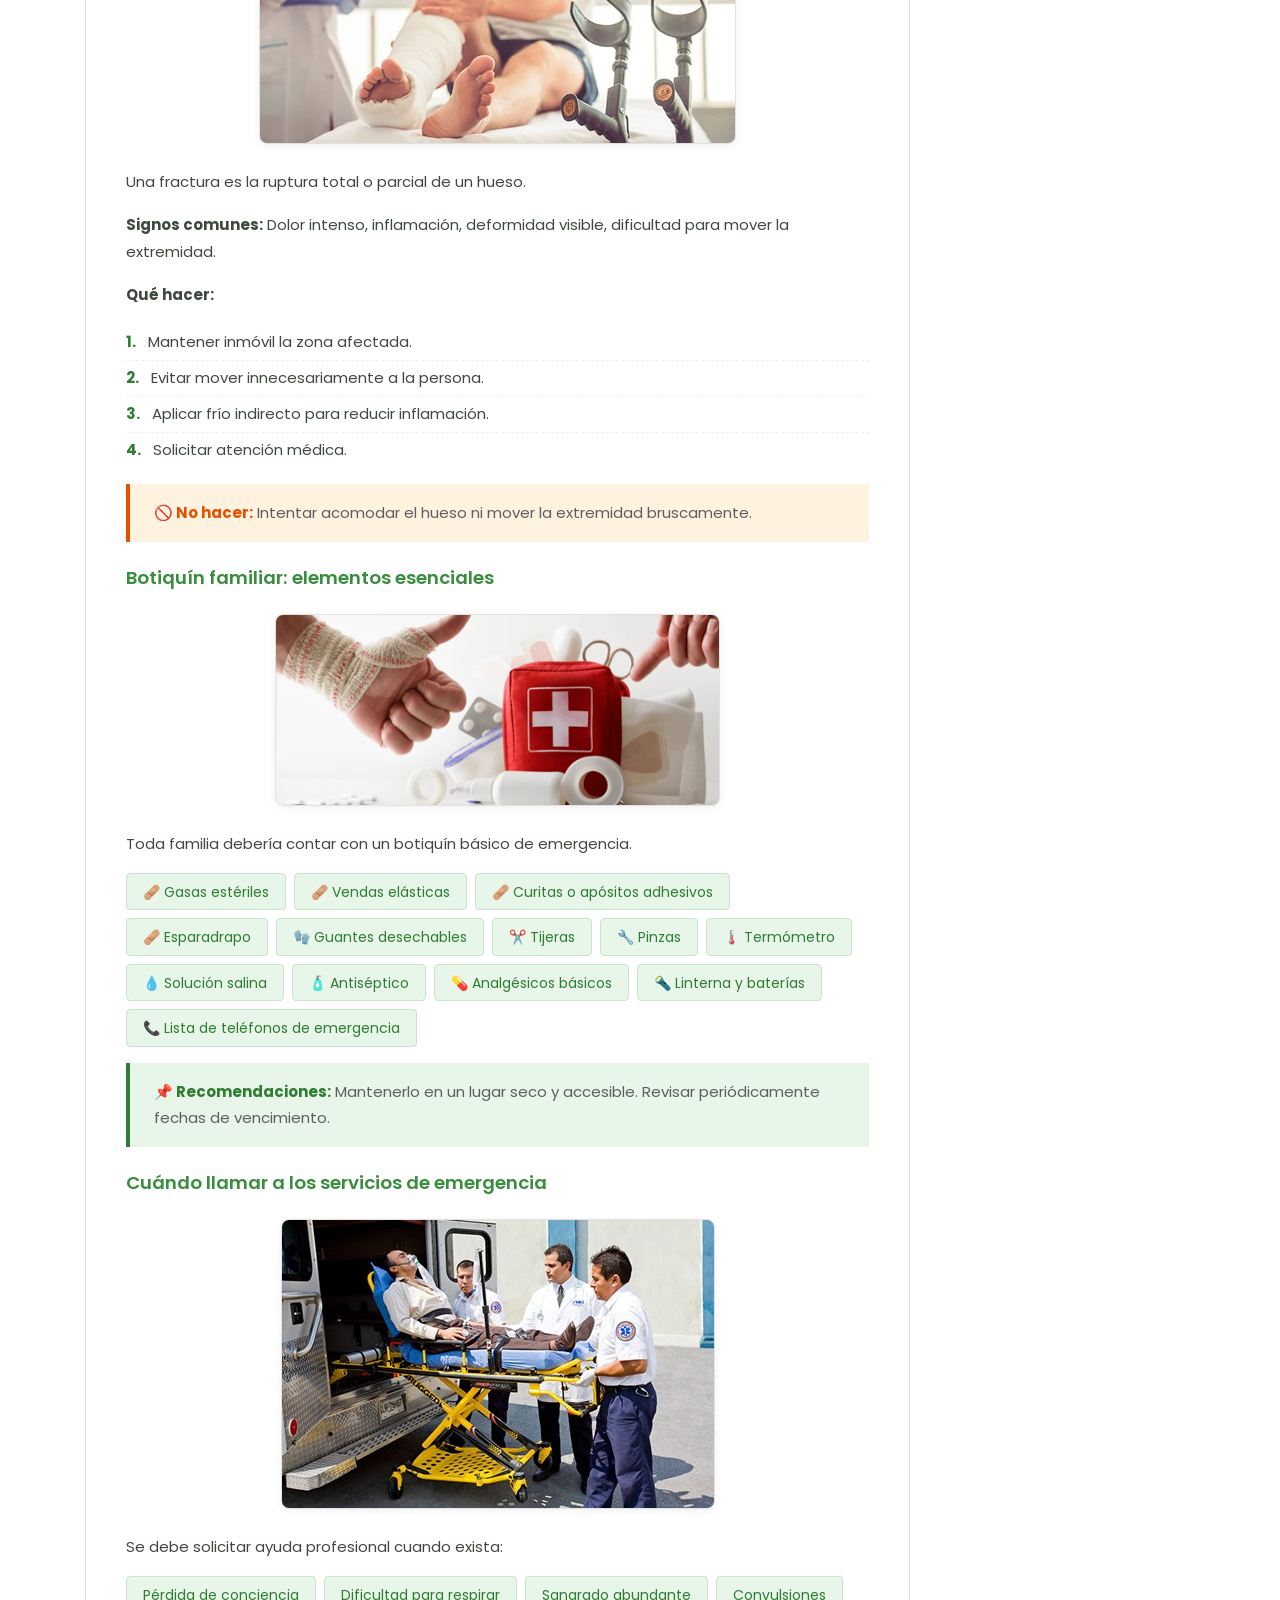
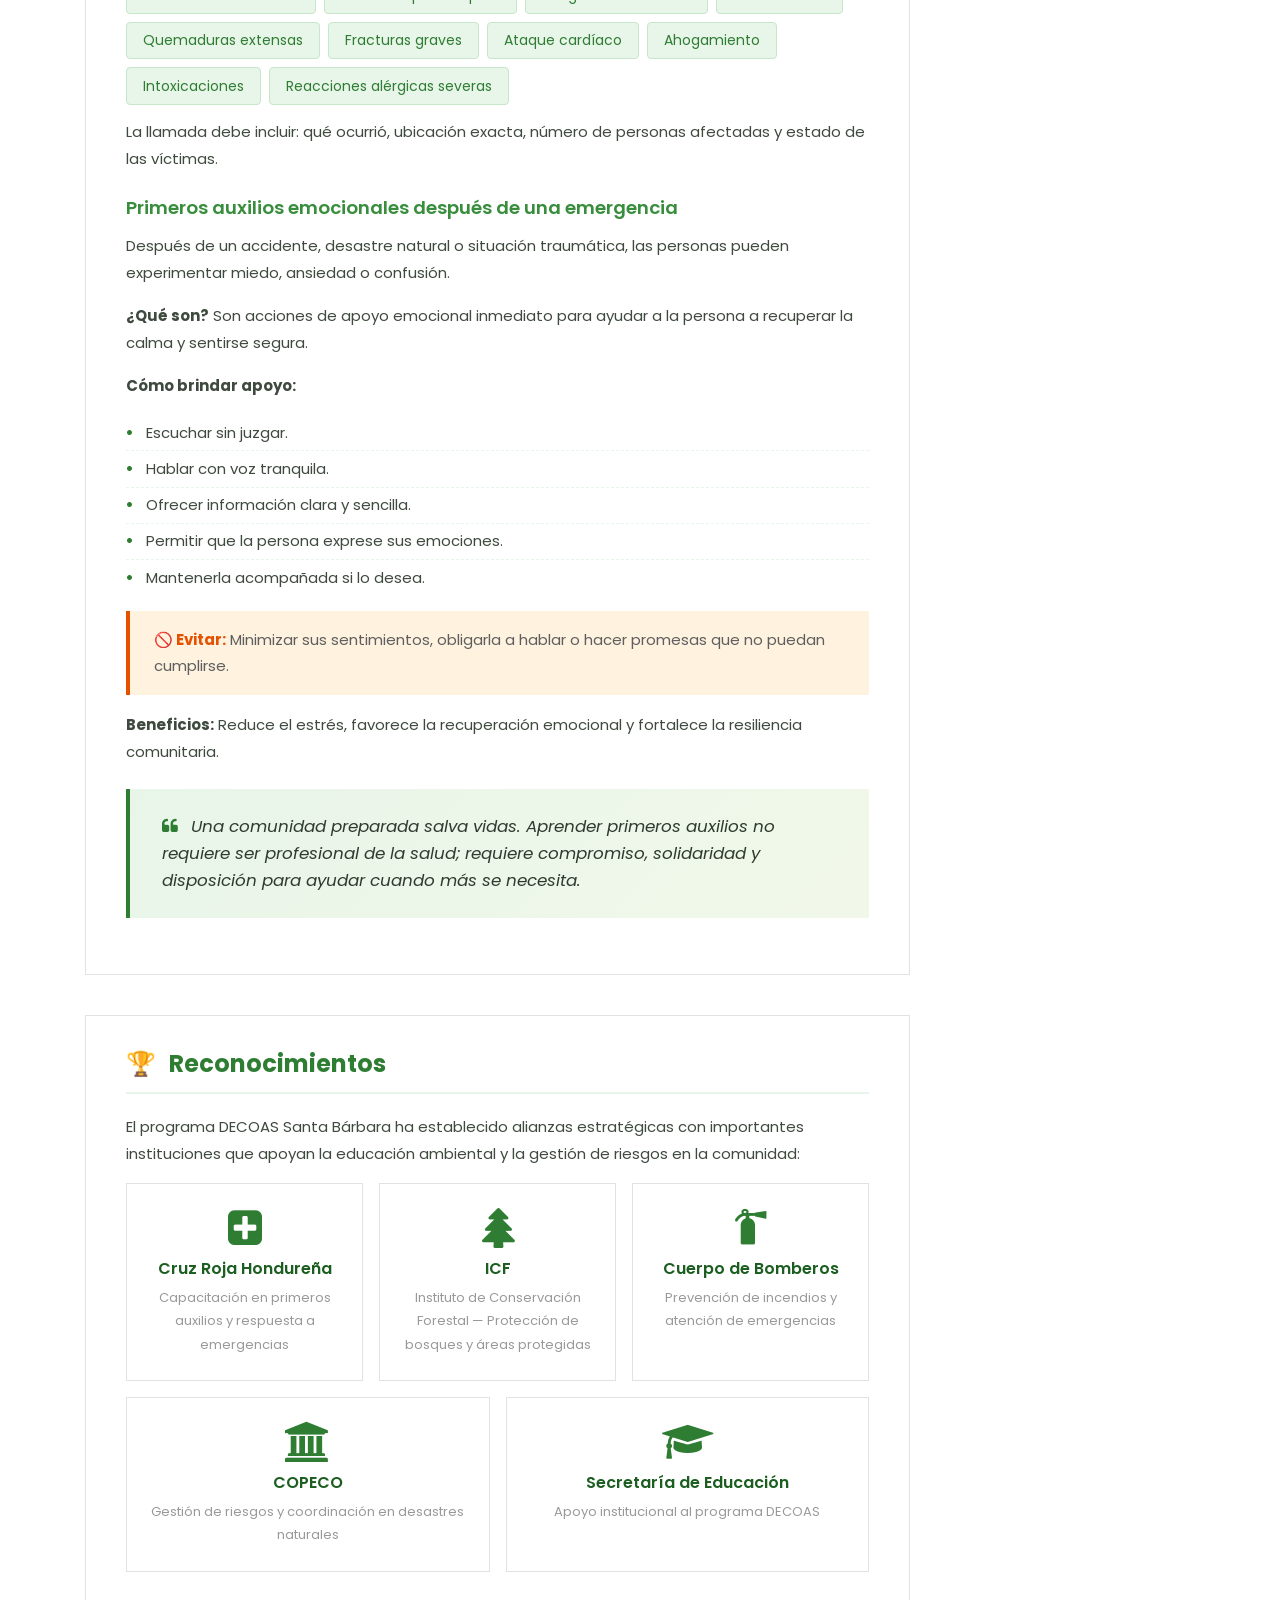
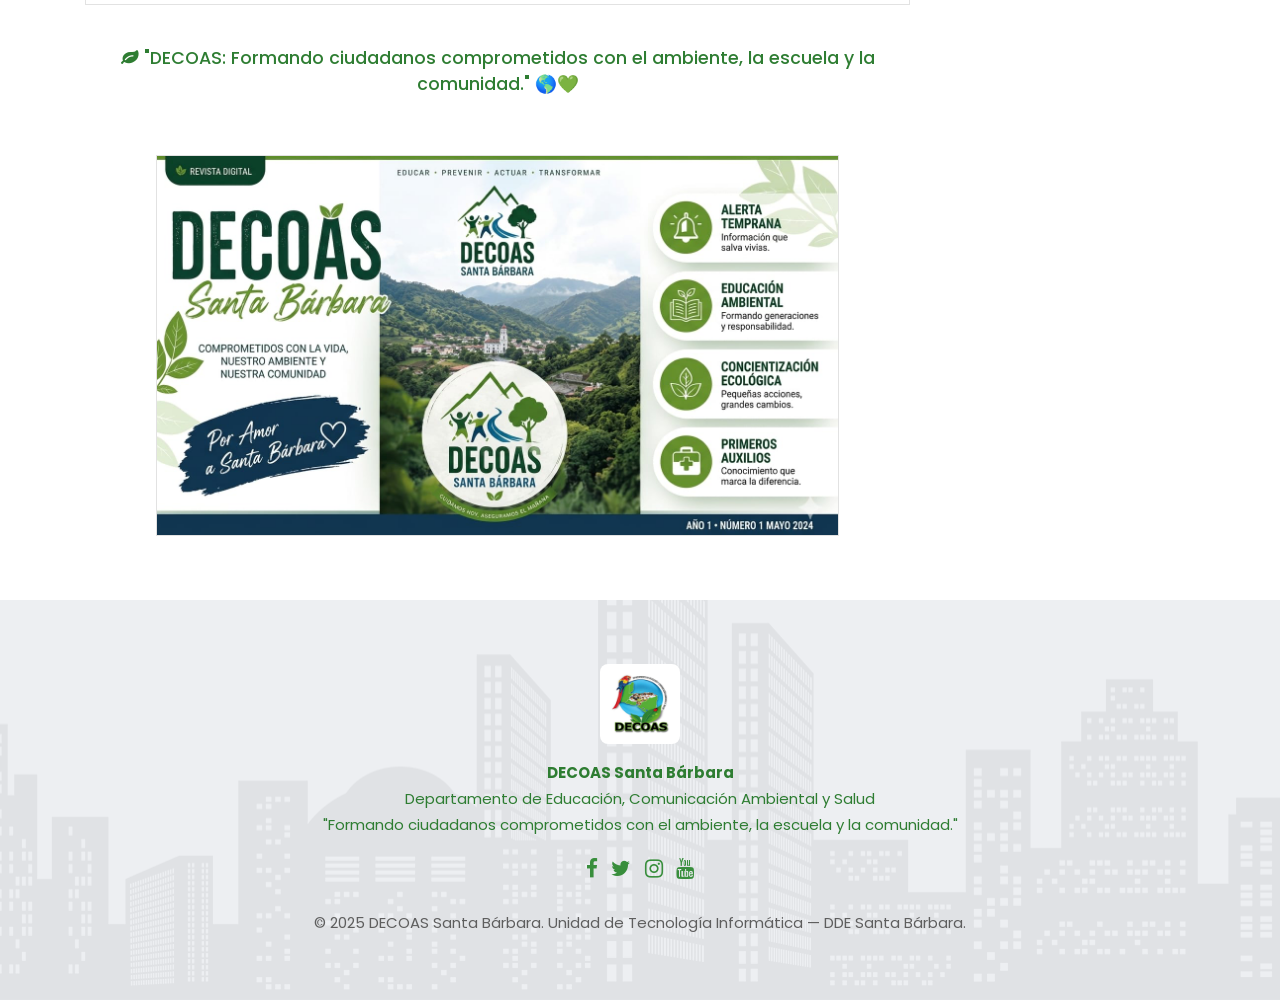
<file: aprende.html>
<!DOCTYPE html>
<html lang="es">

    <!-- Basic -->
    <meta charset="utf-8">
    <meta http-equiv="X-UA-Compatible" content="IE=edge">
    
    <!-- Mobile Metas -->
    <meta name="viewport" content="width=device-width, initial-scale=1, shrink-to-fit=no">
    
    <!-- Site Metas -->
    <title>Aprende de la mano de DECOAS - Educación Ambiental y Gestión de Riesgos</title>
    <meta name="keywords" content="DECOAS, Santa Bárbara, educación ambiental, gestión de riesgos, alerta temprana, primeros auxilios, Honduras">
    <meta name="description" content="Aprende de la mano de DECOAS - Contenido educativo sobre educación ambiental, gestión de riesgos, alerta temprana y primeros auxilios">
    <meta name="author" content="Unidad de Tecnología Informática - DDE Santa Bárbara">
    
    <!-- Site Icons -->
    <link rel="shortcut icon" href="images/logo_decoas_256.jpeg" type="image/jpeg" />
    <link rel="apple-touch-icon" href="images/logo_decoas_256.jpeg">
    
    <!-- Design fonts -->
    <link href="https://fonts.googleapis.com/css?family=Poppins:300,400,500,600,700" rel="stylesheet"> 

    <!-- Bootstrap core CSS -->
    <link href="css/bootstrap.css" rel="stylesheet">

    <!-- FontAwesome Icons core CSS -->
    <link href="css/font-awesome.min.css" rel="stylesheet">

    <!-- Custom styles for this template -->
    <link href="style.css" rel="stylesheet">

    <!-- Responsive styles for this template -->
    <link href="css/responsive.css" rel="stylesheet">

    <!-- Colors for this template -->
    <link href="css/colors.css" rel="stylesheet">

    <!-- Version Tech CSS for this template -->
    <link href="css/version/tech.css" rel="stylesheet">

    <!--[if lt IE 9]>
      <script src="https://oss.maxcdn.com/libs/html5shiv/3.7.0/html5shiv.js"></script>
      <script src="https://oss.maxcdn.com/libs/respond.js/1.4.2/respond.min.js"></script>
    <![endif]-->

    <style>
        /* ===== ESTILOS APRENDE CON DECOAS ===== */
        .section-block {
            background: #fff;
            border: 1px solid #e2e2e2;
            padding: 2rem 2.5rem;
            margin-bottom: 2.5rem;
            -webkit-transition: all .3s ease-in-out;
            -moz-transition: all .3s ease-in-out;
            -ms-transition: all .3s ease-in-out;
            -o-transition: all .3s ease-in-out;
            transition: all .3s ease-in-out;
        }
        .section-block:hover {
            box-shadow: 0 4px 20px rgba(46, 125, 50, 0.08);
            border-color: #a5d6a7;
        }
        .section-block .section-title-aprende {
            font-family: 'Lucida Calligraphy', 'Poppins', serif !important;
            color: #2e7d32 !important;
            font-size: 1.5rem;
            font-weight: 700;
            margin: 0 0 1.2rem;
            padding: 0 0 0.8rem;
            border-bottom: 2px solid #e8f5e9;
            line-height: 1.3;
        }
        .section-block .section-title-aprende .fa,
        .section-block .section-title-aprende .icon-emoji {
            margin-right: 0.5rem;
        }
        .section-block p {
            margin-bottom: 1rem;
            line-height: 1.8;
            font-size: 15px;
            color: #3e4a3e;
        }
        .section-block p:last-child {
            margin-bottom: 0;
        }

        /* Sub-títulos dentro de secciones */
        .subtitulo-aprende {
            font-family: 'Lucida Calligraphy', 'Poppins', serif !important;
            color: #388e3c !important;
            font-size: 1.15rem;
            font-weight: 600;
            margin: 1.5rem 0 0.8rem;
            padding: 0;
            line-height: 1.3;
        }
        .subtitulo-aprende:first-of-type {
            margin-top: 0;
        }

        /* Listas decorativas */
        .lista-aprende {
            list-style: none;
            padding: 0;
            margin: 0 0 1rem;
        }
        .lista-aprende li {
            padding: 0.35rem 0;
            font-size: 15px;
            color: #3e4a3e;
            line-height: 1.6;
            border-bottom: 1px dashed #e8f5e9;
        }
        .lista-aprende li:last-child {
            border-bottom: 0;
        }
        .lista-aprende li .bullet {
            color: #2e7d32;
            font-weight: bold;
            margin-right: 0.5rem;
        }

        /* PAS Sections */
        .pas-box {
            display: flex;
            flex-wrap: wrap;
            gap: 1rem;
            margin: 1rem 0;
        }
        .pas-item {
            flex: 1;
            min-width: 200px;
            background: #f1f8e9;
            border-left: 4px solid #2e7d32;
            padding: 1.2rem 1.5rem;
        }
        .pas-item .pas-letra {
            font-family: 'Lucida Calligraphy', 'Poppins', serif !important;
            color: #2e7d32;
            font-size: 1.8rem;
            font-weight: 700;
            display: block;
            line-height: 1;
            margin-bottom: 0.3rem;
        }
        .pas-item .pas-significado {
            font-weight: 600;
            color: #1b5e20;
            display: block;
            margin-bottom: 0.5rem;
        }
        .pas-item ul {
            list-style: none;
            padding: 0;
            margin: 0;
        }
        .pas-item ul li {
            padding: 0.2rem 0;
            font-size: 14px;
            color: #3e4a3e;
            line-height: 1.5;
        }
        .pas-item ul li:before {
            content: "• ";
            color: #2e7d32;
        }

        /* Cita destacada */
        .cita-destacada {
            background: linear-gradient(135deg, #e8f5e9 0%, #f1f8e9 100%);
            border-left: 4px solid #2e7d32;
            padding: 1.5rem 2rem;
            margin: 1.5rem 0;
            font-style: italic;
            font-size: 1.05rem;
            color: #2e3b2e;
            line-height: 1.6;
        }
        .cita-destacada .fa {
            color: #2e7d32;
            margin-right: 0.5rem;
        }

        /* Sabías que */
        .sabias-que {
            background: #fff8e1;
            border: 1px dashed #ffd54f;
            border-radius: 8px;
            padding: 1.2rem 1.5rem;
            margin: 1rem 0;
        }
        .sabias-que strong {
            color: #f57f17;
        }

        /* Info boxes */
        .info-box {
            background: #e3f2fd;
            border-left: 4px solid #1565c0;
            padding: 1rem 1.5rem;
            margin: 1rem 0;
        }
        .info-box strong {
            color: #1565c0;
        }

        .alerta-box {
            background: #fce4ec;
            border-left: 4px solid #c62828;
            padding: 1rem 1.5rem;
            margin: 1rem 0;
        }
        .alerta-box strong {
            color: #c62828;
        }

        .no-box {
            background: #fff3e0;
            border-left: 4px solid #e65100;
            padding: 1rem 1.5rem;
            margin: 1rem 0;
        }
        .no-box strong {
            color: #e65100;
        }

        .recomendacion-box {
            background: #e8f5e9;
            border-left: 4px solid #2e7d32;
            padding: 1rem 1.5rem;
            margin: 1rem 0;
        }
        .recomendacion-box strong {
            color: #2e7d32;
        }

        /* Botiquín grid */
        .botiquin-grid {
            display: flex;
            flex-wrap: wrap;
            gap: 0.5rem;
            margin: 0.5rem 0;
        }
        .botiquin-item {
            background: #e8f5e9;
            padding: 0.3rem 1rem;
            border-radius: 4px;
            font-size: 14px;
            color: #2e7d32;
            border: 1px solid #c8e6c9;
        }

        /* Reconocimientos */
        .reconocimientos-grid {
            display: flex;
            flex-wrap: wrap;
            gap: 1rem;
            margin-top: 0.5rem;
        }
        .reconocimiento-card {
            flex: 1;
            min-width: 180px;
            background: #fff;
            border: 1px solid #e2e2e2;
            padding: 1.5rem;
            text-align: center;
            -webkit-transition: all .3s ease-in-out;
            -moz-transition: all .3s ease-in-out;
            -ms-transition: all .3s ease-in-out;
            -o-transition: all .3s ease-in-out;
            transition: all .3s ease-in-out;
        }
        .reconocimiento-card:hover {
            box-shadow: 0 4px 12px rgba(46, 125, 50, 0.1);
            border-color: #a5d6a7;
        }
        .reconocimiento-card .fa {
            font-size: 2.5rem;
            color: #2e7d32;
            margin-bottom: 0.5rem;
        }
        .reconocimiento-card h5 {
            font-family: 'Lucida Calligraphy', 'Poppins', serif !important;
            color: #1b5e20 !important;
            font-size: 1rem;
            font-weight: 600;
            margin: 0;
        }
        .reconocimiento-card p {
            margin: 0.3rem 0 0;
            font-size: 13px;
            color: #999;
        }

        /* Imágenes en contenido educativo */
        .img-aprende-wrapper {
            text-align: center;
            margin: 1.5rem 0;
        }
        .img-aprende-wrapper img {
            max-width: 100%;
            height: auto;
            border-radius: 8px;
            border: 1px solid #e2e2e2;
            box-shadow: 0 2px 8px rgba(0,0,0,0.06);
        }
        .img-aprende-float {
            float: right;
            max-width: 45%;
            margin: 0.5rem 0 1rem 1.5rem;
            border-radius: 8px;
            border: 1px solid #e2e2e2;
            box-shadow: 0 2px 8px rgba(0,0,0,0.06);
        }
        @media (max-width: 767px) {
            .section-block { padding: 1.2rem; }
            .section-block .section-title-aprende { font-size: 1.2rem; }
            .pas-item { min-width: 100%; }
            .botiquin-item { font-size: 13px; }
            .img-aprende-float {
                float: none;
                max-width: 100%;
                margin: 1rem 0;
            }
        }
    </style>

</head>
<body>

    <div id="wrapper">
        <header class="tech-header header">
            <div class="container-fluid">
                <nav class="navbar navbar-toggleable-md navbar-inverse fixed-top bg-inverse">
                    <button class="navbar-toggler navbar-toggler-right" type="button" data-toggle="collapse" data-target="#navbarCollapse" aria-controls="navbarCollapse" aria-expanded="false" aria-label="Toggle navigation">
                        <span class="navbar-toggler-icon"></span>
                    </button>
                    <a class="navbar-brand" href="index.html"><img src="images/logo_decoas.jpeg" alt="DECOAS" style="max-height: 45px; border-radius: 6px;"><span class="navbar-title">DECOAS <small>Santa Bárbara</small></span></a>
                    <div class="collapse navbar-collapse" id="navbarCollapse">
                        <ul class="navbar-nav mr-auto">
                            <li class="nav-item">
                                <a class="nav-link" href="index.html">Inicio</a>
                            </li>
                            <li class="nav-item">
                                <a class="nav-link" href="recursos.html">Recursos</a>
                            </li>
                            <li class="nav-item">
                                <a class="nav-link" href="calendario.html">Calendario</a>
                            </li>
                            <li class="nav-item active">
                                <a class="nav-link" href="aprende.html">Aprende</a>
                            </li>

                            <li class="nav-item">
                                <a class="nav-link" href="contacto.html">Contacto</a>
                            </li>
                    </div>
                </nav>
            </div><!-- end container-fluid -->
        </header><!-- end market-header -->

        <div class="page-title">
            <div class="container">
                <div class="row">
                    <div class="col-md-10">
                        <h2><i class="fa fa-graduation-cap"></i> Aprende de la mano de DECOAS</h2>
                        <small>Educación Ambiental • Gestión de Riesgos • Primeros Auxilios</small>
                    </div><!-- end col -->
                    <div class="col-md-2">
                        <ol class="breadcrumb">
                            <li class="breadcrumb-item"><a href="index.html">Inicio</a></li>
                            <li class="breadcrumb-item active">Aprende</li>
                        </ol>
                    </div><!-- end col -->
                </div><!-- end row -->
            </div><!-- end container -->
        </div><!-- end page-title -->

        <section class="section">
            <div class="container">
                <div class="row">
                    <div class="col-lg-9 col-md-12 col-sm-12 col-xs-12">
                        <div class="page-wrapper">
                            <div class="blog-top clearfix">
                                <h4 class="pull-left">Contenido Educativo DECOAS <a href="#"><i class="fa fa-book"></i></a></h4>
                            </div><!-- end blog-top -->

                            <div class="blog-list clearfix">

                                <!-- ========== EDUCACIÓN AMBIENTAL ========== -->
                                <div class="section-block" id="educacion-ambiental">
                                    <h3 class="section-title-aprende"><span class="icon-emoji">🌿</span> ¿Qué es la educación ambiental?</h3>
                                    <p>La educación ambiental es un proceso continuo de aprendizaje que busca desarrollar en las personas conocimientos, valores, habilidades y actitudes que les permitan comprender la relación entre los seres humanos y la naturaleza, así como actuar responsablemente para proteger y conservar el medio ambiente. La palabra <em>educación</em> proviene del latín "educatio", que significa formación, instrucción o crianza, mientras que <em>ambiental</em> deriva del término ambiente, originado en el latín "ambiens", que significa "lo que rodea". Desde esta perspectiva, la educación ambiental puede entenderse como la formación de ciudadanos conscientes de su entorno y comprometidos con su cuidado.</p>

                                    <p>Aunque la humanidad ha dependido de la naturaleza desde sus orígenes, la educación ambiental como disciplina comenzó a consolidarse durante el siglo XX, cuando los efectos de la contaminación industrial, la deforestación, la pérdida de biodiversidad y el crecimiento acelerado de las ciudades despertaron preocupación a nivel mundial. A medida que estos problemas se hicieron más evidentes, surgió la necesidad de educar a las personas para comprender las consecuencias de sus acciones sobre el planeta y promover formas de vida más sostenibles.</p>

                                    <p>La educación ambiental no se limita a enseñar conceptos sobre bosques, animales, ríos o reciclaje. Su verdadero propósito es transformar la manera en que las personas perciben y se relacionan con el ambiente. Busca desarrollar una conciencia crítica que permita identificar problemas ambientales, analizar sus causas y participar activamente en la búsqueda de soluciones.</p>

                                    <p>En el contexto educativo, la educación ambiental desempeña un papel fundamental en la formación integral de los estudiantes. A través de actividades prácticas como huertos escolares, jornadas de reforestación, campañas de limpieza, proyectos de reciclaje y acciones de conservación del agua, los niños y jóvenes aprenden que sus decisiones tienen impacto sobre el entorno.</p>

                                    <p>En Honduras, la educación ambiental cobra especial relevancia debido a la riqueza natural del país y a los desafíos que enfrenta en materia de conservación. Bosques, montañas, ríos y áreas protegidas constituyen un patrimonio invaluable que requiere del compromiso de todos los sectores de la sociedad.</p>

                                    <div class="sabias-que">
                                        <strong>💡 ¿Sabías que…?</strong> Muchos especialistas consideran que la educación ambiental es una de las herramientas más eficaces para combatir problemas globales como el cambio climático, la contaminación y la pérdida de biodiversidad, ya que promueve cambios permanentes en la conducta de las personas.
                                    </div>
                                </div><!-- end section-block -->

                                <!-- ========== CUIDAR NUESTRO ENTORNO ========== -->
                                <div class="section-block" id="cuidar-entorno">
                                    <h3 class="section-title-aprende"><span class="icon-emoji">🌎</span> La importancia de cuidar nuestro entorno</h3>

                                    <p>El entorno es el conjunto de elementos naturales, sociales y culturales que rodean a las personas e influyen directamente en su vida cotidiana. Incluye el aire que respiramos, el agua que consumimos, los suelos donde cultivamos alimentos, los bosques que regulan el clima y los espacios donde convivimos como comunidad. La palabra <em>entorno</em> proviene del verbo latino <em>tornare</em>, relacionado con la idea de rodear o estar alrededor de algo. Por ello, cuidar nuestro entorno significa proteger todo aquello que hace posible la vida y el bienestar humano.</p>

                                    <p>La importancia de cuidar nuestro entorno radica en que nuestra salud, economía y bienestar dependen directamente de él. Un ambiente sano proporciona agua limpia, aire puro, alimentos seguros y espacios adecuados para el desarrollo humano. Por el contrario, cuando los ecosistemas son degradados, aumentan los riesgos de enfermedades, escasez de recursos y desastres naturales que afectan especialmente a las comunidades más vulnerables.</p>

                                    <p>Los bosques, por ejemplo, desempeñan funciones esenciales para la vida. Además de albergar una gran diversidad de especies, ayudan a regular el clima, protegen los suelos de la erosión y contribuyen a la producción de agua. Cuando estos ecosistemas son destruidos por incendios o tala indiscriminada, se generan consecuencias que pueden sentirse durante muchos años.</p>

                                    <p>La protección del entorno comienza con acciones sencillas que pueden realizarse en el hogar, la escuela y la comunidad. Ahorrar agua, evitar arrojar basura en espacios públicos, reciclar materiales, plantar árboles y participar en actividades de limpieza son ejemplos de cómo cada persona puede contribuir a la conservación ambiental.</p>

                                    <div class="cita-destacada">
                                        <i class="fa fa-quote-left"></i> El planeta no es una herencia que recibimos de nuestros antepasados, sino un préstamo que tomamos de las futuras generaciones. Cuidarlo es una responsabilidad que nos corresponde a todos.
                                    </div>
                                </div><!-- end section-block -->

                                <!-- ========== GESTIÓN DEL RIESGO ========== -->
                                <div class="section-block" id="gestion-riesgo">
                                    <h3 class="section-title-aprende"><span class="icon-emoji">⚠️</span> Gestión del riesgo y alerta temprana</h3>

                                    <p>La gestión del riesgo es el conjunto de acciones, conocimientos y estrategias que buscan identificar, prevenir y reducir los efectos de fenómenos naturales o provocados por el ser humano que pueden causar daños a las personas, las comunidades y el ambiente. La palabra <em>riesgo</em> proviene del italiano <em>risico</em>, que hace referencia a la posibilidad de que ocurra un daño o pérdida. En este sentido, la gestión del riesgo no busca eliminar los fenómenos naturales, sino preparar a la sociedad para enfrentarlos de manera segura y organizada.</p>

                                    <p>En el ámbito escolar y comunitario, la gestión del riesgo es fundamental porque permite salvar vidas, proteger bienes materiales y reducir el impacto de los desastres. También fomenta una cultura de prevención, en la que las personas no solo reaccionan ante una emergencia, sino que se preparan antes de que ocurra.</p>

                                    <h4 class="subtitulo-aprende">¿Qué es un Sistema de Alerta Temprana (SAT)?</h4>
                                    <p>Un Sistema de Alerta Temprana (SAT) es un conjunto de herramientas, procedimientos y redes de comunicación que permiten detectar a tiempo la presencia de un peligro natural o antrópico, y avisar a la población para que tome medidas de protección. El objetivo principal de un SAT es reducir pérdidas humanas y materiales mediante la emisión oportuna de alertas. El concepto de <em>alerta</em> proviene del italiano <em>all'erta</em>, que significa "estar atento" o "en vigilancia".</p>

                                    <p>Los SAT funcionan a través de cuatro componentes principales: la identificación del riesgo, el monitoreo constante del fenómeno, la comunicación de la alerta y la capacidad de respuesta de la comunidad.</p>

                                    <h4 class="subtitulo-aprende">La importancia de la prevención de desastres</h4>
                                    <p>La prevención de desastres es el conjunto de medidas destinadas a evitar o reducir los impactos negativos de fenómenos naturales. A diferencia de la respuesta a emergencias, la prevención actúa antes de que ocurra el evento, lo que permite proteger vidas humanas y minimizar daños. La palabra <em>prevención</em> proviene del latín <em>praeventio</em>, que significa "anticiparse a un hecho".</p>

                                    <h4 class="subtitulo-aprende">Cómo prepararse ante emergencias naturales</h4>
                                    <p>Prepararse ante emergencias naturales significa desarrollar conocimientos, habilidades y recursos que permitan actuar de manera rápida y segura cuando ocurre un evento inesperado. Es fundamental conocer qué tipos de amenazas existen en la comunidad, como inundaciones, deslizamientos o tormentas, e identificar rutas de evacuación, zonas seguras y puntos de encuentro.</p>
                                    <p>Cada familia debe tener un plan de emergencia que incluya qué hacer, dónde reunirse y cómo comunicarse en caso de separación. En las escuelas, estos planes se fortalecen mediante brigadas de emergencia y simulacros.</p>
                                </div><!-- end section-block -->

                                <!-- ========== SEÑALES DE ALERTA ========== -->
                                <div class="section-block" id="senales-alerta">
                                    <h3 class="section-title-aprende"><span class="icon-emoji">🔔</span> Señales de alerta</h3>

                                    <h4 class="subtitulo-aprende">Señales de alerta ante inundaciones</h4>
                                    <p>Las inundaciones son uno de los desastres naturales más frecuentes en muchas regiones. Ocurren cuando el agua cubre zonas que normalmente están secas debido a lluvias intensas o desbordamiento de ríos.</p>
                                    <p>Entre las principales señales de alerta se encuentran:</p>
                                    <ul class="lista-aprende">
                                        <li><span class="bullet">•</span> Aumento rápido del nivel de los ríos.</li>
                                        <li><span class="bullet">•</span> Lluvias constantes durante varias horas o días.</li>
                                        <li><span class="bullet">•</span> Cambio en el color del agua, que suele volverse más turbia.</li>
                                        <li><span class="bullet">•</span> El suelo comienza a saturarse de agua.</li>
                                        <li><span class="bullet">•</span> Formación de corrientes en lugares no habituales.</li>
                                    </ul>
                                    <div class="alerta-box">
                                        <strong>🚨 Ante estas señales:</strong> Evitar cruzar ríos crecidos, mantenerse informado a través de autoridades locales y preparar la evacuación hacia zonas seguras.
                                    </div>

                                    <h4 class="subtitulo-aprende">Señales de alerta ante deslizamientos</h4>
                                    <p>Los deslizamientos son movimientos de tierra que ocurren cuando el suelo pierde estabilidad, generalmente debido a lluvias intensas o deforestación.</p>
                                    <ul class="lista-aprende">
                                        <li><span class="bullet">•</span> Grietas en el suelo o paredes.</li>
                                        <li><span class="bullet">•</span> Inclinación de árboles o postes.</li>
                                        <li><span class="bullet">•</span> Sonidos extraños provenientes del terreno.</li>
                                        <li><span class="bullet">•</span> Caída frecuente de pequeñas rocas o tierra.</li>
                                        <li><span class="bullet">•</span> Movimiento lento del terreno.</li>
                                        <li><span class="bullet">•</span> Aparición de agua en zonas donde antes no había.</li>
                                    </ul>
                                    <div class="alerta-box">
                                        <strong>🚨 Ante estas señales:</strong> Evacuar de inmediato, evitar permanecer en zonas inclinadas y reportar la situación a las autoridades.
                                    </div>

                                    <h4 class="subtitulo-aprende">Monitoreo comunitario de riesgos</h4>
                                    <p>El monitoreo comunitario de riesgos es la participación activa de los habitantes de una comunidad en la observación y seguimiento de posibles amenazas naturales. Las comunidades pueden organizar comités de vigilancia que supervisen ríos, laderas y zonas vulnerables, utilizando herramientas simples como pluviómetros caseros o registros de lluvia. Este tipo de monitoreo fortalece la organización social y mejora la capacidad de respuesta ante emergencias.</p>

                                    <h4 class="subtitulo-aprende">Mochila de emergencia: qué debe contener</h4>
                                    <p>La mochila de emergencia es un recurso esencial que contiene artículos básicos para sobrevivir durante las primeras horas o días después de un desastre.</p>
                                    <div class="botiquin-grid">
                                        <span class="botiquin-item">💧 Agua potable</span>
                                        <span class="botiquin-item">🍪 Alimentos no perecederos</span>
                                        <span class="botiquin-item">🔦 Linterna</span>
                                        <span class="botiquin-item">📻 Radio portátil</span>
                                        <span class="botiquin-item">🔋 Baterías</span>
                                        <span class="botiquin-item">🩹 Botiquín de primeros auxilios</span>
                                        <span class="botiquin-item">👕 Ropa ligera</span>
                                        <span class="botiquin-item">📄 Documentos en bolsas plásticas</span>
                                        <span class="botiquin-item">🧴 Artículos de higiene personal</span>
                                        <span class="botiquin-item">📢 Silbato</span>
                                        <span class="botiquin-item">📱 Cargador portátil</span>
                                        <span class="botiquin-item">🛌 Manta ligera</span>
                                    </div>
                                    <div class="recomendacion-box">
                                        <strong>📌 Recomendación:</strong> La mochila debe estar ubicada en un lugar accesible y revisarse periódicamente para asegurar que los alimentos y medicamentos no estén vencidos.
                                    </div>

                                    <h4 class="subtitulo-aprende">Simulacros: por qué son importantes</h4>
                                    <p>Los simulacros son prácticas organizadas que simulan situaciones de emergencia con el objetivo de preparar a las personas para actuar correctamente en caso de un desastre real. La palabra <em>simulacro</em> proviene del latín <em>simulare</em>, que significa "representar o imitar".</p>
                                    <p>Su importancia radica en que ayudan a reducir el pánico, mejorar la organización y fortalecer la capacidad de reacción de la comunidad. En las escuelas, los simulacros permiten que estudiantes y docentes conozcan rutas de evacuación y roles específicos durante una emergencia. Realizar simulacros periódicamente salva vidas, ya que convierte el conocimiento en acción efectiva.</p>
                                </div><!-- end section-block -->

                                <!-- ========== PRIMEROS AUXILIOS ========== -->
                                <div class="section-block" id="primeros-auxilios">
                                    <h3 class="section-title-aprende"><span class="icon-emoji">🩹</span> Primeros Auxilios Comunitarios</h3>

                                    <div class="img-aprende-wrapper">
                                        <img src="images/primeros_auxilios.png" alt="Primeros Auxilios Comunitarios" class="img-fluid" style="max-width: 80%; border-radius: 8px;">
                                    </div>

                                    <p>Los primeros auxilios comunitarios son el conjunto de acciones inmediatas que cualquier persona puede realizar para ayudar a alguien que ha sufrido un accidente o una emergencia mientras llega la atención profesional. Su objetivo principal es preservar la vida, evitar complicaciones y favorecer la recuperación de la persona afectada.</p>

                                    <p>En comunidades expuestas a fenómenos naturales, actividades agrícolas, senderismo o trabajo al aire libre, el conocimiento de primeros auxilios resulta fundamental para responder de manera rápida y eficaz.</p>

                                    <h4 class="subtitulo-aprende">¿Qué son los primeros auxilios?</h4>
                                    <p>Los primeros auxilios son la atención inicial que se brinda a una persona enferma o lesionada antes de que reciba asistencia médica especializada.</p>

                                    <h4 class="subtitulo-aprende">Objetivos principales:</h4>
                                    <ul class="lista-aprende">
                                        <li><span class="bullet">•</span> Conservar la vida.</li>
                                        <li><span class="bullet">•</span> Evitar que la lesión empeore.</li>
                                        <li><span class="bullet">•</span> Aliviar el dolor y el sufrimiento.</li>
                                        <li><span class="bullet">•</span> Promover la recuperación.</li>
                                        <li><span class="bullet">•</span> Facilitar el traslado seguro al centro de salud.</li>
                                    </ul>

                                    <h4 class="subtitulo-aprende">Principios básicos:</h4>
                                    <div class="img-aprende-wrapper">
                                        <img src="images/principios_basicos.jpg" alt="Principios básicos de primeros auxilios" class="img-fluid" style="max-width: 70%; border-radius: 8px;">
                                    </div>
                                    <ul class="lista-aprende">
                                        <li><span class="bullet">1.</span> Mantener la calma.</li>
                                        <li><span class="bullet">2.</span> Proteger el lugar de la emergencia.</li>
                                        <li><span class="bullet">3.</span> Evaluar la situación.</li>
                                        <li><span class="bullet">4.</span> Solicitar ayuda cuando sea necesario.</li>
                                        <li><span class="bullet">5.</span> Actuar con prudencia y conocimiento.</li>
                                    </ul>

                                    <h4 class="subtitulo-aprende">Cómo actuar ante una emergencia — PAS</h4>
                                    <p>Ante cualquier emergencia es importante seguir una secuencia ordenada de actuación:</p>

                                    <div class="pas-box">
                                        <div class="pas-item">
                                            <span class="pas-letra">P</span>
                                            <span class="pas-significado">Proteger</span>
                                            <ul>
                                                <li>Verificar que el lugar sea seguro.</li>
                                                <li>Evitar riesgos adicionales para la víctima y para quien brinda ayuda.</li>
                                            </ul>
                                        </div>
                                        <div class="pas-item">
                                            <span class="pas-letra">A</span>
                                            <span class="pas-significado">Avisar</span>
                                            <ul>
                                                <li>Llamar a los servicios de emergencia o buscar ayuda médica.</li>
                                            </ul>
                                        </div>
                                        <div class="pas-item">
                                            <span class="pas-letra">S</span>
                                            <span class="pas-significado">Socorrer</span>
                                            <ul>
                                                <li>Brindar ayuda básica según la situación.</li>
                                                <li>Mantener a la persona tranquila.</li>
                                                <li>Vigilar constantemente sus signos vitales.</li>
                                            </ul>
                                        </div>
                                    </div>

                                    <div class="recomendacion-box">
                                        <strong>📌 Recomendaciones:</strong>
                                        <ul style="margin: 0.5rem 0 0; padding-left: 1.2rem;">
                                            <li>No mover a la víctima si se sospecha una lesión grave.</li>
                                            <li>No administrar medicamentos sin indicación médica.</li>
                                            <li>Permanecer junto a la persona hasta que llegue ayuda.</li>
                                        </ul>
                                    </div>

                                    <div class="img-aprende-wrapper">
                                        <img src="images/primeros_auxilios2.jpg" alt="Primeros auxilios" class="img-fluid" style="max-width: 70%; border-radius: 8px;">
                                    </div>

                                    <h4 class="subtitulo-aprende">Atención básica de heridas y cortaduras</h4>
                                    <div class="img-aprende-wrapper">
                                        <img src="images/atencion_basica.jpg" alt="Atención básica de heridas y cortaduras" class="img-fluid" style="max-width: 70%; border-radius: 8px;">
                                    </div>
                                    <p>Las heridas son lesiones que afectan la piel y los tejidos.</p>
                                    <p><strong>Pasos para atender una herida:</strong></p>
                                    <ul class="lista-aprende">
                                        <li><span class="bullet">1.</span> Lavarse las manos.</li>
                                        <li><span class="bullet">2.</span> Detener el sangrado aplicando presión suave con una gasa limpia.</li>
                                        <li><span class="bullet">3.</span> Limpiar la herida con agua potable.</li>
                                        <li><span class="bullet">4.</span> Retirar suciedad visible con cuidado.</li>
                                        <li><span class="bullet">5.</span> Cubrir con una venda o apósito limpio.</li>
                                    </ul>

                                    <div class="no-box">
                                        <strong>🚫 No se debe:</strong>
                                        <ul style="margin: 0.5rem 0 0; padding-left: 1.2rem;">
                                            <li>Aplicar tierra, café, ceniza o sustancias caseras.</li>
                                            <li>Soplar la herida.</li>
                                            <li>Tocar la zona con las manos sucias.</li>
                                        </ul>
                                    </div>

                                    <div class="alerta-box">
                                        <strong>🚨 Buscar atención médica si:</strong> El sangrado no se detiene, la herida es profunda o hay signos de infección.
                                    </div>

                                    <h4 class="subtitulo-aprende">Qué hacer ante quemaduras leves</h4>
                                    <p>Las quemaduras pueden producirse por fuego, líquidos calientes, electricidad o sustancias químicas.</p>
                                    <p><strong>Primeros auxilios:</strong></p>
                                    <ul class="lista-aprende">
                                        <li><span class="bullet">1.</span> Alejar a la persona de la fuente de calor.</li>
                                        <li><span class="bullet">2.</span> Enfriar la zona afectada con agua fresca durante 10 a 20 minutos.</li>
                                        <li><span class="bullet">3.</span> Retirar objetos ajustados como anillos o relojes.</li>
                                        <li><span class="bullet">4.</span> Cubrir la quemadura con una gasa estéril.</li>
                                    </ul>

                                    <div class="no-box">
                                        <strong>🚫 Nunca:</strong>
                                        <ul style="margin: 0.5rem 0 0; padding-left: 1.2rem;">
                                            <li>Aplicar mantequilla, pasta dental o aceite.</li>
                                            <li>Reventar ampollas.</li>
                                            <li>Colocar hielo directamente sobre la piel.</li>
                                        </ul>
                                    </div>

                                    <div class="alerta-box">
                                        <strong>🚨 Consultar al médico si:</strong> La quemadura es extensa, afecta cara, manos o genitales, o presenta signos de infección.
                                    </div>

                                    <h4 class="subtitulo-aprende">Primeros auxilios en caso de desmayos</h4>
                                    <div class="img-aprende-wrapper">
                                        <img src="images/desmayos.jpg" alt="Primeros auxilios en caso de desmayos" class="img-fluid" style="max-width: 70%; border-radius: 8px;">
                                    </div>
                                    <p>El desmayo ocurre cuando disminuye temporalmente el flujo de sangre al cerebro.</p>
                                    <p><strong>Qué hacer:</strong></p>
                                    <ul class="lista-aprende">
                                        <li><span class="bullet">1.</span> Colocar a la persona acostada boca arriba.</li>
                                        <li><span class="bullet">2.</span> Elevar ligeramente las piernas.</li>
                                        <li><span class="bullet">3.</span> Aflojar ropa ajustada.</li>
                                        <li><span class="bullet">4.</span> Permitir que respire aire fresco.</li>
                                        <li><span class="bullet">5.</span> Vigilar su estado.</li>
                                    </ul>

                                    <div class="no-box">
                                        <strong>🚫 No hacer:</strong> Sacudir a la persona ni darle alimentos o bebidas mientras esté inconsciente.
                                    </div>

                                    <div class="alerta-box">
                                        <strong>🚨 Buscar ayuda médica si:</strong> El desmayo dura más de un minuto, la persona no recupera la conciencia o presenta dificultad para respirar.
                                    </div>

                                    <h4 class="subtitulo-aprende">Cómo actuar ante una picadura o mordedura</h4>
                                    <div class="img-aprende-wrapper">
                                        <img src="images/picadura_mordedura.jpg" alt="Picaduras y mordeduras" class="img-fluid" style="max-width: 70%; border-radius: 8px;">
                                    </div>
                                    <p>Las picaduras y mordeduras son frecuentes en áreas rurales y naturales.</p>
                                    <p><strong>Picaduras de insectos:</strong></p>
                                    <ul class="lista-aprende">
                                        <li><span class="bullet">•</span> Lavar la zona con agua y jabón.</li>
                                        <li><span class="bullet">•</span> Aplicar compresas frías.</li>
                                        <li><span class="bullet">•</span> Observar posibles reacciones alérgicas.</li>
                                    </ul>
                                    <p><strong>Mordeduras de animales:</strong></p>
                                    <ul class="lista-aprende">
                                        <li><span class="bullet">•</span> Lavar la herida abundantemente.</li>
                                        <li><span class="bullet">•</span> Cubrir con un apósito limpio.</li>
                                        <li><span class="bullet">•</span> Acudir a un centro de salud para valoración.</li>
                                    </ul>

                                    <div class="alerta-box">
                                        <strong>🚨 Señales de alarma:</strong> Dificultad para respirar, hinchazón severa, mareos o pérdida de conciencia. En estos casos se debe buscar ayuda médica inmediata.
                                    </div>

                                    <h4 class="subtitulo-aprende">Atención inicial ante fracturas</h4>
                                    <div class="img-aprende-wrapper">
                                        <img src="images/atencion_fracturas.jpg" alt="Atención inicial ante fracturas" class="img-fluid" style="max-width: 70%; border-radius: 8px;">
                                    </div>
                                    <p>Una fractura es la ruptura total o parcial de un hueso.</p>
                                    <p><strong>Signos comunes:</strong> Dolor intenso, inflamación, deformidad visible, dificultad para mover la extremidad.</p>
                                    <p><strong>Qué hacer:</strong></p>
                                    <ul class="lista-aprende">
                                        <li><span class="bullet">1.</span> Mantener inmóvil la zona afectada.</li>
                                        <li><span class="bullet">2.</span> Evitar mover innecesariamente a la persona.</li>
                                        <li><span class="bullet">3.</span> Aplicar frío indirecto para reducir inflamación.</li>
                                        <li><span class="bullet">4.</span> Solicitar atención médica.</li>
                                    </ul>

                                    <div class="no-box">
                                        <strong>🚫 No hacer:</strong> Intentar acomodar el hueso ni mover la extremidad bruscamente.
                                    </div>

                                    <h4 class="subtitulo-aprende">Botiquín familiar: elementos esenciales</h4>
                                    <div class="img-aprende-wrapper">
                                        <img src="images/botiquin_familiar.png" alt="Botiquín familiar" class="img-fluid" style="max-width: 60%; border-radius: 8px;">
                                    </div>
                                    <p>Toda familia debería contar con un botiquín básico de emergencia.</p>
                                    <div class="botiquin-grid">
                                        <span class="botiquin-item">🩹 Gasas estériles</span>
                                        <span class="botiquin-item">🩹 Vendas elásticas</span>
                                        <span class="botiquin-item">🩹 Curitas o apósitos adhesivos</span>
                                        <span class="botiquin-item">🩹 Esparadrapo</span>
                                        <span class="botiquin-item">🧤 Guantes desechables</span>
                                        <span class="botiquin-item">✂️ Tijeras</span>
                                        <span class="botiquin-item">🔧 Pinzas</span>
                                        <span class="botiquin-item">🌡️ Termómetro</span>
                                        <span class="botiquin-item">💧 Solución salina</span>
                                        <span class="botiquin-item">🧴 Antiséptico</span>
                                        <span class="botiquin-item">💊 Analgésicos básicos</span>
                                        <span class="botiquin-item">🔦 Linterna y baterías</span>
                                        <span class="botiquin-item">📞 Lista de teléfonos de emergencia</span>
                                    </div>
                                    <div class="recomendacion-box">
                                        <strong>📌 Recomendaciones:</strong> Mantenerlo en un lugar seco y accesible. Revisar periódicamente fechas de vencimiento.
                                    </div>

                                    <h4 class="subtitulo-aprende">Cuándo llamar a los servicios de emergencia</h4>
                                    <div class="img-aprende-wrapper">
                                        <img src="images/servicios_emergencia.jpg" alt="Servicios de emergencia" class="img-fluid" style="max-width: 70%; border-radius: 8px;">
                                    </div>
                                    <p>Se debe solicitar ayuda profesional cuando exista:</p>
                                    <div class="botiquin-grid">
                                        <span class="botiquin-item">Pérdida de conciencia</span>
                                        <span class="botiquin-item">Dificultad para respirar</span>
                                        <span class="botiquin-item">Sangrado abundante</span>
                                        <span class="botiquin-item">Convulsiones</span>
                                        <span class="botiquin-item">Quemaduras extensas</span>
                                        <span class="botiquin-item">Fracturas graves</span>
                                        <span class="botiquin-item">Ataque cardíaco</span>
                                        <span class="botiquin-item">Ahogamiento</span>
                                        <span class="botiquin-item">Intoxicaciones</span>
                                        <span class="botiquin-item">Reacciones alérgicas severas</span>
                                    </div>
                                    <p style="margin-top: 0.8rem;">La llamada debe incluir: qué ocurrió, ubicación exacta, número de personas afectadas y estado de las víctimas.</p>

                                    <h4 class="subtitulo-aprende">Primeros auxilios emocionales después de una emergencia</h4>
                                    <p>Después de un accidente, desastre natural o situación traumática, las personas pueden experimentar miedo, ansiedad o confusión.</p>
                                    <p><strong>¿Qué son?</strong> Son acciones de apoyo emocional inmediato para ayudar a la persona a recuperar la calma y sentirse segura.</p>
                                    <p><strong>Cómo brindar apoyo:</strong></p>
                                    <ul class="lista-aprende">
                                        <li><span class="bullet">•</span> Escuchar sin juzgar.</li>
                                        <li><span class="bullet">•</span> Hablar con voz tranquila.</li>
                                        <li><span class="bullet">•</span> Ofrecer información clara y sencilla.</li>
                                        <li><span class="bullet">•</span> Permitir que la persona exprese sus emociones.</li>
                                        <li><span class="bullet">•</span> Mantenerla acompañada si lo desea.</li>
                                    </ul>

                                    <div class="no-box">
                                        <strong>🚫 Evitar:</strong> Minimizar sus sentimientos, obligarla a hablar o hacer promesas que no puedan cumplirse.
                                    </div>

                                    <p><strong>Beneficios:</strong> Reduce el estrés, favorece la recuperación emocional y fortalece la resiliencia comunitaria.</p>

                                    <div class="cita-destacada">
                                        <i class="fa fa-quote-left"></i> Una comunidad preparada salva vidas. Aprender primeros auxilios no requiere ser profesional de la salud; requiere compromiso, solidaridad y disposición para ayudar cuando más se necesita.
                                    </div>
                                </div><!-- end section-block -->

                                <!-- ========== RECONOCIMIENTOS ========== -->
                                <div class="section-block" id="reconocimientos">
                                    <h3 class="section-title-aprende"><span class="icon-emoji">🏆</span> Reconocimientos</h3>
                                    <p>El programa DECOAS Santa Bárbara ha establecido alianzas estratégicas con importantes instituciones que apoyan la educación ambiental y la gestión de riesgos en la comunidad:</p>

                                    <div class="reconocimientos-grid">
                                        <div class="reconocimiento-card">
                                            <i class="fa fa-plus-square"></i>
                                            <h5>Cruz Roja Hondureña</h5>
                                            <p>Capacitación en primeros auxilios y respuesta a emergencias</p>
                                        </div>
                                        <div class="reconocimiento-card">
                                            <i class="fa fa-tree"></i>
                                            <h5>ICF</h5>
                                            <p>Instituto de Conservación Forestal — Protección de bosques y áreas protegidas</p>
                                        </div>
                                        <div class="reconocimiento-card">
                                            <i class="fa fa-fire-extinguisher"></i>
                                            <h5>Cuerpo de Bomberos</h5>
                                            <p>Prevención de incendios y atención de emergencias</p>
                                        </div>
                                        <div class="reconocimiento-card">
                                            <i class="fa fa-university"></i>
                                            <h5>COPECO</h5>
                                            <p>Gestión de riesgos y coordinación en desastres naturales</p>
                                        </div>
                                        <div class="reconocimiento-card">
                                            <i class="fa fa-graduation-cap"></i>
                                            <h5>Secretaría de Educación</h5>
                                            <p>Apoyo institucional al programa DECOAS</p>
                                        </div>
                                    </div>
                                </div><!-- end section-block -->

                                <hr class="invis">

                                <div class="row">
                                    <div class="col-md-12 text-center">
                                        <p style="color: #2e7d32; font-weight: 500; font-size: 1.1rem;"><i class="fa fa-leaf"></i> "DECOAS: Formando ciudadanos comprometidos con el ambiente, la escuela y la comunidad." 🌎💚</p>
                                    </div><!-- end col -->
                                </div><!-- end row -->
                            </div><!-- end blog-list -->
                        </div><!-- end page-wrapper -->

                        <hr class="invis">

                        <div class="row">
                            <div class="col-lg-10 offset-lg-1">
                                <div class="banner-spot clearfix">
                                    <div class="banner-img">
                                        <img src="images/decoasSB.jpeg" alt="DECOAS Santa Bárbara" class="img-fluid">
                                    </div><!-- end banner-img -->
                                </div><!-- end banner -->
                            </div><!-- end col -->
                        </div><!-- end row -->
                    </div><!-- end col -->

                    <div class="col-lg-3 col-md-12 col-sm-12 col-xs-12">
                        <div class="sidebar">
                            <div class="widget">
                                <div class="banner-spot clearfix">
                                    <div class="banner-img">
                                        <img src="images/logo_decoas.jpeg" alt="DECOAS" class="img-fluid" style="max-width: 200px; margin: 0 auto;">
                                    </div><!-- end banner-img -->
                                </div><!-- end banner -->
                            </div><!-- end widget -->

                            <div class="widget">
                                <h2 class="widget-title">Temáticas</h2>
                                <div class="blog-list-widget">
                                    <div class="list-group">
                                        <a href="#educacion-ambiental" class="list-group-item list-group-item-action flex-column align-items-start">
                                            <div class="w-100 justify-content-between">
                                                <h5 class="mb-1">🌿 Educación Ambiental</h5>
                                                <small>¿Qué es y por qué es importante</small>
                                            </div>
                                        </a>
                                        <a href="#cuidar-entorno" class="list-group-item list-group-item-action flex-column align-items-start">
                                            <div class="w-100 justify-content-between">
                                                <h5 class="mb-1">🌎 Cuidar nuestro entorno</h5>
                                                <small>Protección del ambiente</small>
                                            </div>
                                        </a>
                                        <a href="#gestion-riesgo" class="list-group-item list-group-item-action flex-column align-items-start">
                                            <div class="w-100 justify-content-between">
                                                <h5 class="mb-1">⚠️ Gestión del Riesgo</h5>
                                                <small>SAT, prevención, preparación</small>
                                            </div>
                                        </a>
                                        <a href="#senales-alerta" class="list-group-item list-group-item-action flex-column align-items-start">
                                            <div class="w-100 justify-content-between">
                                                <h5 class="mb-1">🔔 Señales de Alerta</h5>
                                                <small>Inundaciones, deslizamientos</small>
                                            </div>
                                        </a>
                                        <a href="#primeros-auxilios" class="list-group-item list-group-item-action flex-column align-items-start">
                                            <div class="w-100 justify-content-between">
                                                <h5 class="mb-1">🩹 Primeros Auxilios</h5>
                                                <small>PAS, heridas, quemaduras</small>
                                            </div>
                                        </a>
                                        <a href="#reconocimientos" class="list-group-item list-group-item-action flex-column align-items-start">
                                            <div class="w-100 last-item justify-content-between">
                                                <h5 class="mb-1">🏆 Reconocimientos</h5>
                                                <small>Cruz Roja, ICF, Bomberos</small>
                                            </div>
                                        </a>
                                    </div>
                                </div>
                            </div><!-- end widget -->

                            <div class="widget">
                                <h2 class="widget-title">Sobre DECOAS</h2>
                                <div class="blog-meta">
                                    <p>Departamento de Educación, Comunicación Ambiental y Salud. Formando ciudadanos comprometidos con el ambiente, la escuela y la comunidad.</p>
                                    <small><a href="index.html#bienvenida" title="">Más información</a></small>
                                </div>
                            </div><!-- end widget -->

                            <div class="widget">
                                <h2 class="widget-title">Proyectos</h2>
                                <div class="blog-list-widget">
                                    <div class="list-group">
                                        <a href="index.html#proyectos" class="list-group-item list-group-item-action flex-column align-items-start">
                                            <div class="w-100 justify-content-between">
                                                <h5 class="mb-1">🌱 Plantatón</h5>
                                                <small>Jornadas de siembra</small>
                                            </div>
                                        </a>
                                        <a href="index.html#proyectos" class="list-group-item list-group-item-action flex-column align-items-start">
                                            <div class="w-100 justify-content-between">
                                                <h5 class="mb-1">🌿 Huertos Escolares</h5>
                                                <small>Alimentación saludable</small>
                                            </div>
                                        </a>
                                        <a href="index.html#proyectos" class="list-group-item list-group-item-action flex-column align-items-start">
                                            <div class="w-100 last-item justify-content-between">
                                                <h5 class="mb-1">♻️ Reciclaje</h5>
                                                <small>Manejo de residuos</small>
                                            </div>
                                        </a>
                                    </div>
                                </div>
                            </div><!-- end widget -->

                            <div class="widget">
                                <h2 class="widget-title">Beneficios Clave</h2>
                                <div class="blog-list-widget">
                                    <div class="list-group">
                                        <a href="index.html#beneficios" class="list-group-item list-group-item-action flex-column align-items-start">
                                            <div class="w-100 justify-content-between">
                                                <h5 class="mb-1">🎓 Formación ambiental</h5>
                                                <span class="rating">
                                                    <i class="fa fa-star"></i>
                                                    <i class="fa fa-star"></i>
                                                    <i class="fa fa-star"></i>
                                                    <i class="fa fa-star"></i>
                                                    <i class="fa fa-star"></i>
                                                </span>
                                            </div>
                                        </a>
                                        <a href="index.html#beneficios" class="list-group-item list-group-item-action flex-column align-items-start">
                                            <div class="w-100 justify-content-between">
                                                <h5 class="mb-1">🌍 Conciencia ecológica</h5>
                                                <span class="rating">
                                                    <i class="fa fa-star"></i>
                                                    <i class="fa fa-star"></i>
                                                    <i class="fa fa-star"></i>
                                                    <i class="fa fa-star"></i>
                                                    <i class="fa fa-star"></i>
                                                </span>
                                            </div>
                                        </a>
                                        <a href="index.html#beneficios" class="list-group-item list-group-item-action flex-column align-items-start">
                                            <div class="w-100 last-item justify-content-between">
                                                <h5 class="mb-1">🤝 Participación comunitaria</h5>
                                                <span class="rating">
                                                    <i class="fa fa-star"></i>
                                                    <i class="fa fa-star"></i>
                                                    <i class="fa fa-star"></i>
                                                    <i class="fa fa-star"></i>
                                                    <i class="fa fa-star"></i>
                                                </span>
                                            </div>
                                        </a>
                                    </div>
                                </div>
                            </div><!-- end widget -->

                            <div class="widget">
                                <h2 class="widget-title">Síguenos</h2>
                                <div class="row text-center">
                                    <div class="col-lg-3 col-md-3 col-sm-3 col-xs-6">
                                        <a href="#" class="social-button facebook-button">
                                            <i class="fa fa-facebook"></i>
                                            <p>DECOAS</p>
                                        </a>
                                    </div>
                                    <div class="col-lg-3 col-md-3 col-sm-3 col-xs-6">
                                        <a href="#" class="social-button twitter-button">
                                            <i class="fa fa-twitter"></i>
                                            <p>@DECOAS</p>
                                        </a>
                                    </div>
                                    <div class="col-lg-3 col-md-3 col-sm-3 col-xs-6">
                                        <a href="#" class="social-button google-button">
                                            <i class="fa fa-instagram"></i>
                                            <p>DECOAS</p>
                                        </a>
                                    </div>
                                    <div class="col-lg-3 col-md-3 col-sm-3 col-xs-6">
                                        <a href="#" class="social-button youtube-button">
                                            <i class="fa fa-youtube"></i>
                                            <p>DECOAS</p>
                                        </a>
                                    </div>
                                </div>
                            </div><!-- end widget -->

                            <div class="widget">
                                <div class="banner-spot clearfix">
                                    <div class="banner-img">
                                        <img src="images/decoasSB_1.jpeg" alt="DECOAS" class="img-fluid">
                                    </div><!-- end banner-img -->
                                </div><!-- end banner -->
                            </div><!-- end widget -->
                        </div><!-- end sidebar -->
                    </div><!-- end col -->
                </div><!-- end row -->
            </div><!-- end container -->
        </section>

        <footer class="footer">
            <div class="container">
                <div class="row">
                    <div class="col-lg-12">
                        <div class="widget">
                            <div class="footer-text text-center">
                                <a href="index.html"><img src="images/logo_decoas.jpeg" alt="DECOAS Santa Bárbara" class="img-fluid" style="max-height: 80px; border-radius: 8px;"></a>
                                <p><strong>DECOAS Santa Bárbara</strong><br>
                                Departamento de Educación, Comunicación Ambiental y Salud<br>
                                "Formando ciudadanos comprometidos con el ambiente, la escuela y la comunidad."</p>
                                <div class="social">
                                    <a href="#" data-toggle="tooltip" data-placement="bottom" title="Facebook"><i class="fa fa-facebook"></i></a>              
                                    <a href="#" data-toggle="tooltip" data-placement="bottom" title="Twitter"><i class="fa fa-twitter"></i></a>
                                    <a href="#" data-toggle="tooltip" data-placement="bottom" title="Instagram"><i class="fa fa-instagram"></i></a>
                                    <a href="#" data-toggle="tooltip" data-placement="bottom" title="YouTube"><i class="fa fa-youtube"></i></a>
                                </div>
                            </div><!-- end footer-text -->
                        </div><!-- end widget -->
                    </div><!-- end col -->
                </div>

                <div class="row">
                    <div class="col-md-12 text-center">
                        <br>
                        <div class="copyright">&copy; 2025 DECOAS Santa Bárbara. Unidad de Tecnología Informática &mdash; DDE Santa Bárbara.</div>
                    </div>
                </div>
            </div><!-- end container -->
        </footer><!-- end footer -->

        <div class="dmtop">Scroll to Top</div>
        
    </div><!-- end wrapper -->

    <!-- Core JavaScript
    ================================================== -->
    <script src="js/jquery.min.js"></script>
    <script src="js/tether.min.js"></script>
    <script src="js/bootstrap.min.js"></script>
    <script src="js/custom.js"></script>

</body>
</html>
</file>
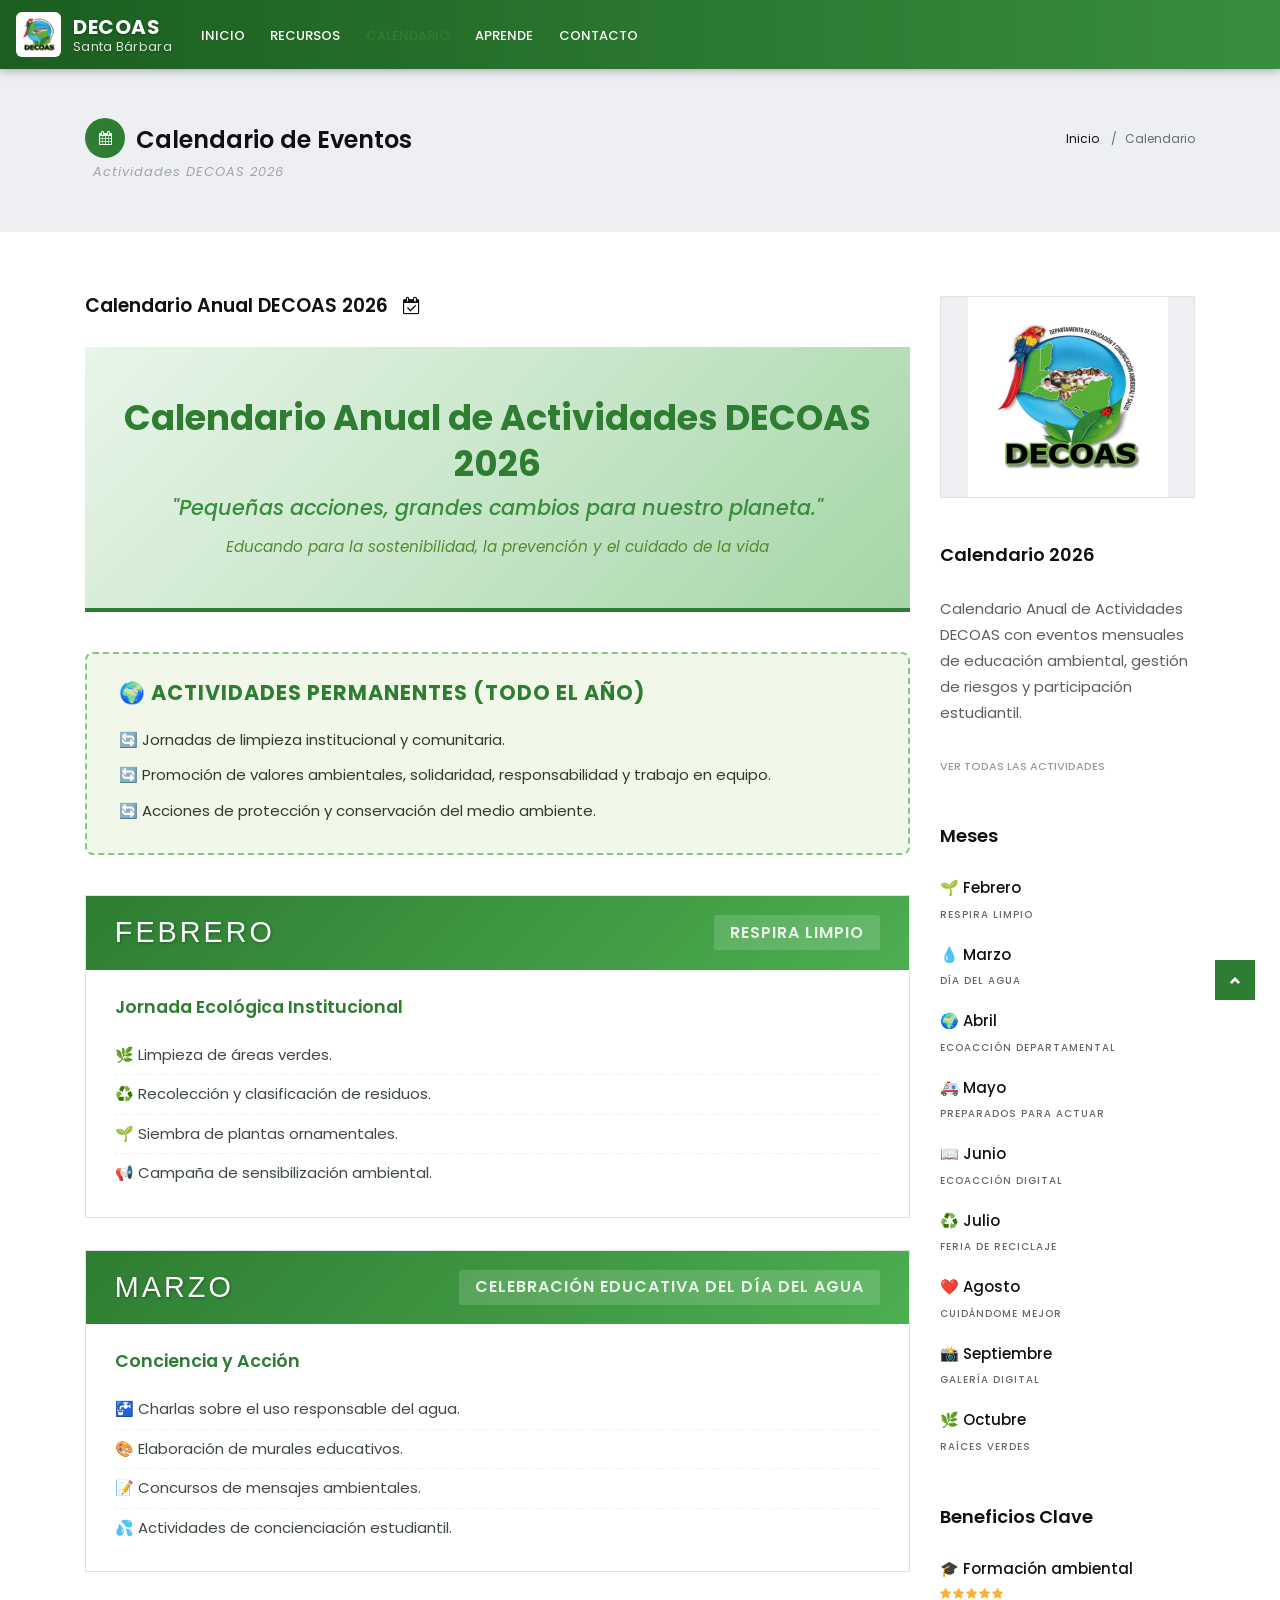
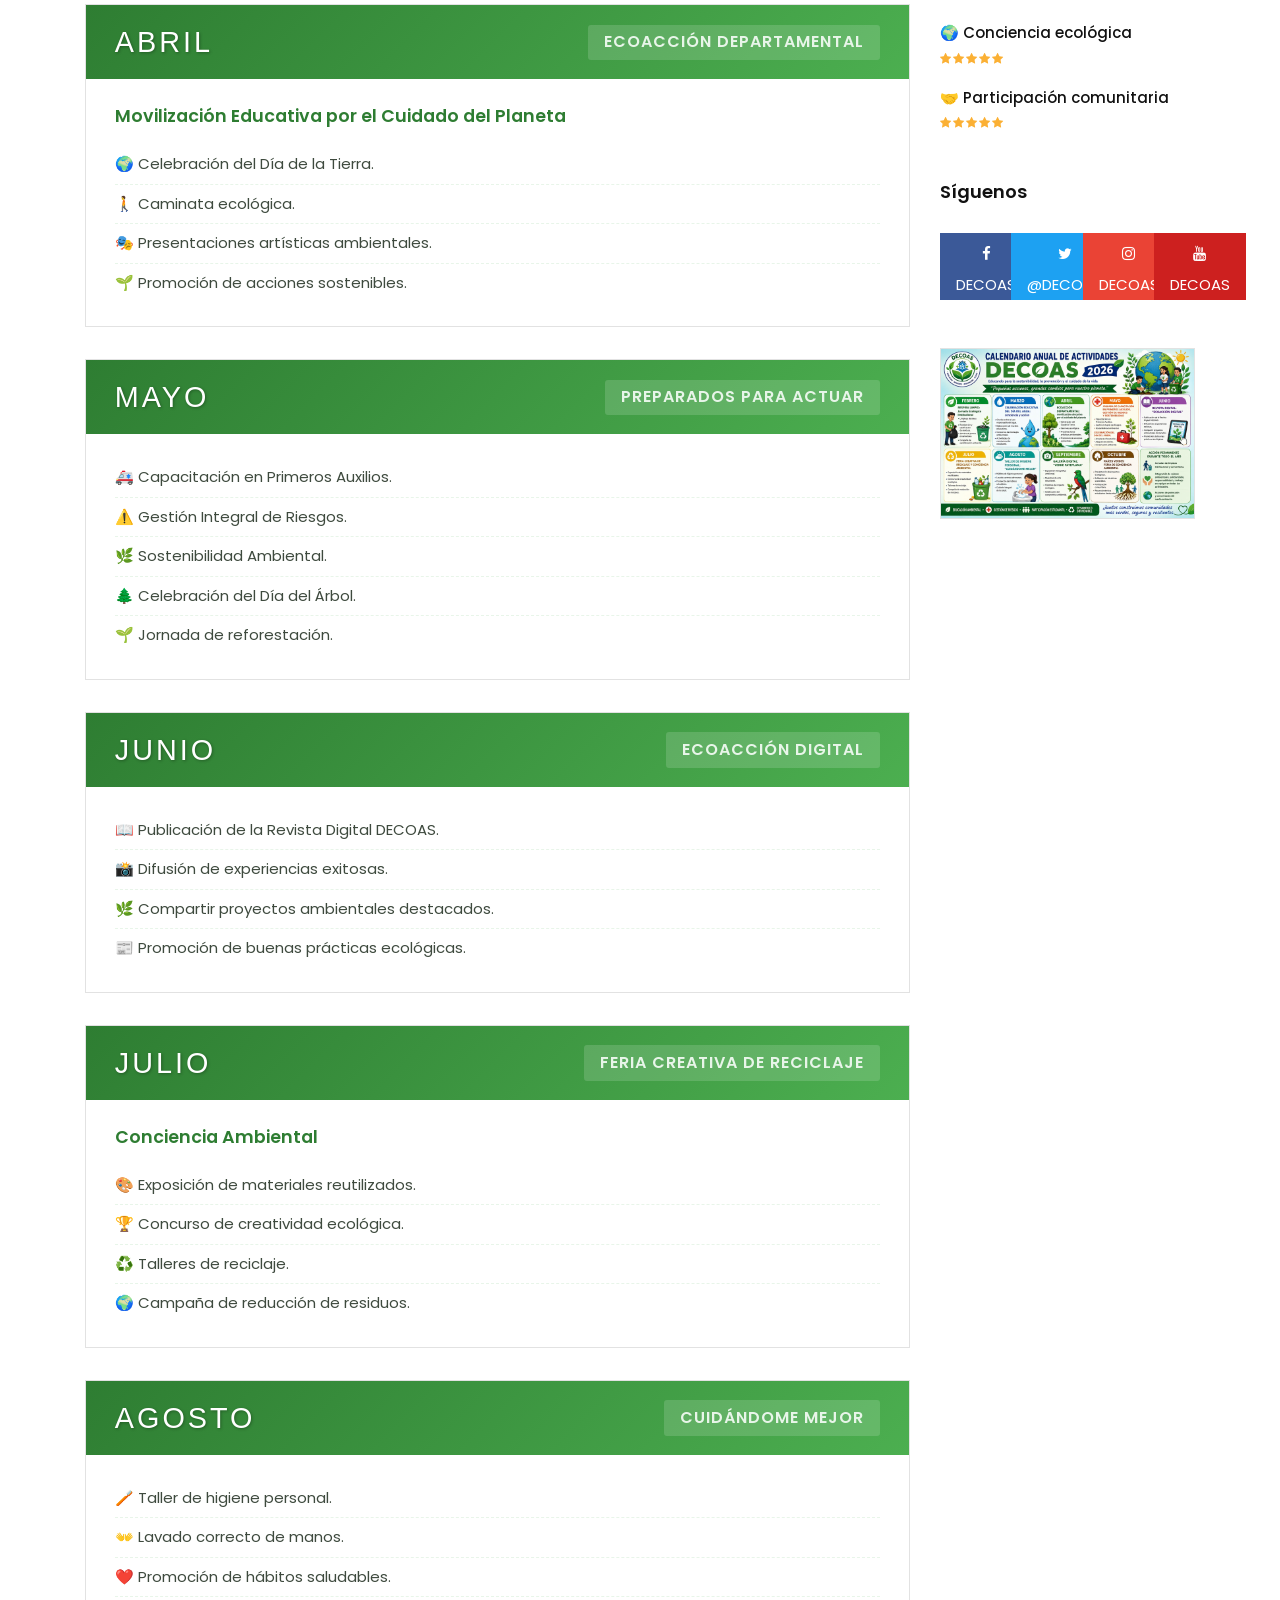
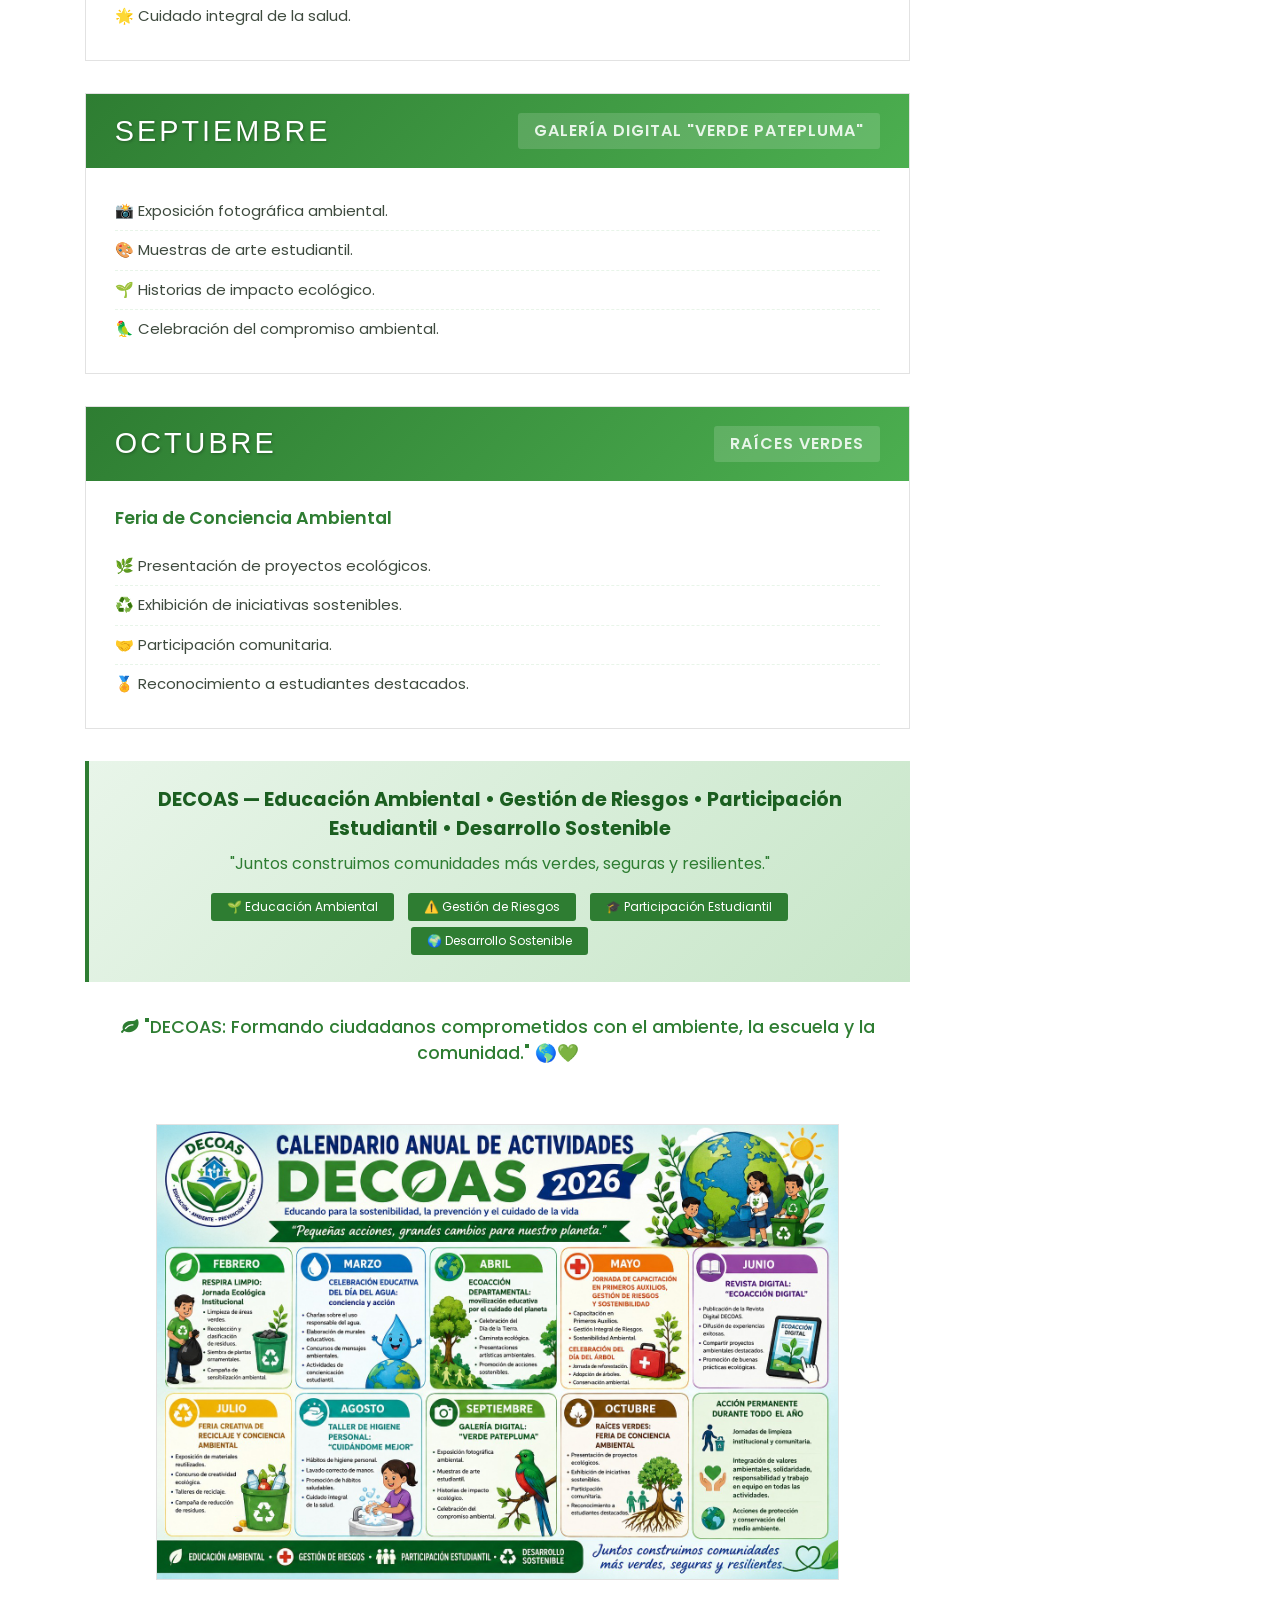
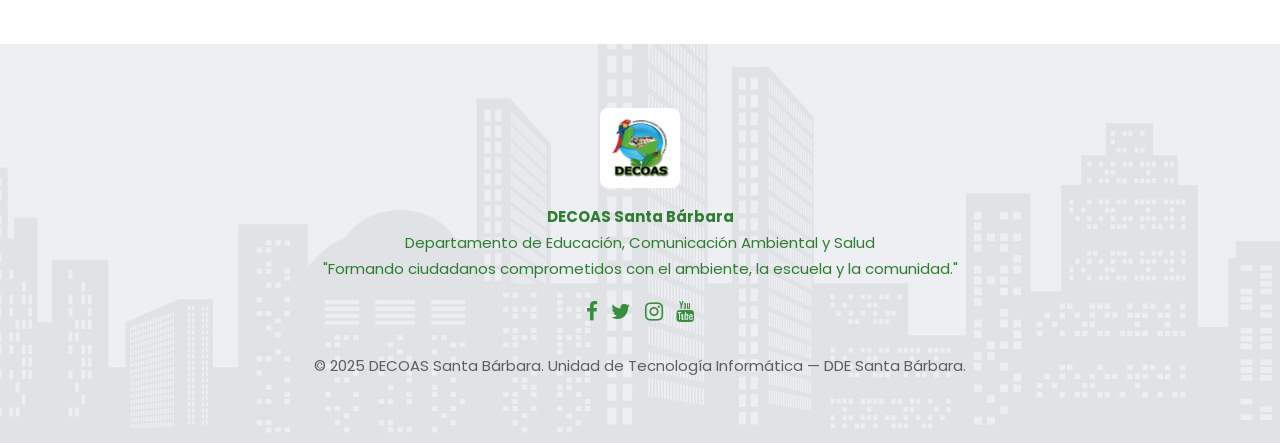
<file: calendario.html>
<!DOCTYPE html>
<html lang="es">

    <!-- Basic -->
    <meta charset="utf-8">
    <meta http-equiv="X-UA-Compatible" content="IE=edge">
    
    <!-- Mobile Metas -->
    <meta name="viewport" content="width=device-width, initial-scale=1, shrink-to-fit=no">
    
    <!-- Site Metas -->
    <title>Calendario 2026 - DECOAS Santa Bárbara</title>
    <meta name="keywords" content="DECOAS, Santa Bárbara, calendario, eventos, actividades ambientales, 2026, Honduras">
    <meta name="description" content="Calendario Anual de Actividades DECOAS 2026 - Eventos y actividades de educación ambiental">
    <meta name="author" content="Unidad de Tecnología Informática - DDE Santa Bárbara">
    
    <!-- Site Icons -->
    <link rel="shortcut icon" href="images/logo_decoas_256.jpeg" type="image/jpeg" />
    <link rel="apple-touch-icon" href="images/logo_decoas_256.jpeg">
    
    <!-- Design fonts -->
    <link href="https://fonts.googleapis.com/css?family=Poppins:300,400,500,600,700" rel="stylesheet"> 

    <!-- Bootstrap core CSS -->
    <link href="css/bootstrap.css" rel="stylesheet">

    <!-- FontAwesome Icons core CSS -->
    <link href="css/font-awesome.min.css" rel="stylesheet">

    <!-- Custom styles for this template -->
    <link href="style.css" rel="stylesheet">

    <!-- Responsive styles for this template -->
    <link href="css/responsive.css" rel="stylesheet">

    <!-- Colors for this template -->
    <link href="css/colors.css" rel="stylesheet">

    <!-- Version Tech CSS for this template -->
    <link href="css/version/tech.css" rel="stylesheet">

    <!--[if lt IE 9]>
      <script src="https://oss.maxcdn.com/libs/html5shiv/3.7.0/html5shiv.js"></script>
      <script src="https://oss.maxcdn.com/libs/respond.js/1.4.2/respond.min.js"></script>
    <![endif]-->

    <style>
        /* ===== ESTILOS DEL CALENDARIO DECOAS 2026 ===== */
        .cal-hero {
            background: linear-gradient(135deg, #e8f5e9 0%, #c8e6c9 50%, #a5d6a7 100%);
            padding: 3rem 2rem;
            text-align: center;
            border-bottom: 4px solid #2e7d32;
            margin-bottom: 2.5rem;
        }
        .cal-hero h2 {
            font-family: 'Lucida Calligraphy', 'Poppins', serif !important;
            color: #2e7d32 !important;
            font-size: 2.2rem;
            font-weight: 700;
            margin: 0 0 0.5rem;
            line-height: 1.3;
        }
        .cal-hero .lema {
            font-size: 1.3rem;
            color: #388e3c;
            font-style: italic;
            margin: 0.5rem 0 0;
            font-weight: 500;
        }
        .cal-hero .sub-lema {
            font-size: 0.95rem;
            color: #558b2f;
            margin-top: 0.8rem;
            display: block;
            font-style: italic;
        }

        /* Actividades Permanentes */
        .permanentes-box {
            background: #f1f8e9;
            border: 2px dashed #81c784;
            border-radius: 8px;
            padding: 1.5rem 2rem;
            margin-bottom: 2.5rem;
        }
        .permanentes-box h4 {
            font-family: 'Lucida Calligraphy', 'Poppins', serif !important;
            color: #2e7d32 !important;
            font-size: 1.3rem;
            font-weight: 700;
            margin: 0 0 1rem;
            padding: 0;
            text-transform: uppercase;
            letter-spacing: 1px;
        }
        .permanentes-box ul {
            list-style: none;
            padding: 0;
            margin: 0;
        }
        .permanentes-box ul li {
            padding: 0.4rem 0;
            font-size: 15px;
            color: #2e3b2e;
            line-height: 1.5;
        }
        .permanentes-box ul li:before {
            content: "🔄 ";
        }

        /* Mes del calendario */
        .mes-card {
            background: #fff;
            border: 1px solid #e2e2e2;
            margin-bottom: 2rem;
            -webkit-transition: all .3s ease-in-out;
            -moz-transition: all .3s ease-in-out;
            -ms-transition: all .3s ease-in-out;
            -o-transition: all .3s ease-in-out;
            transition: all .3s ease-in-out;
            overflow: hidden;
        }
        .mes-card:hover {
            box-shadow: 0 4px 20px rgba(46, 125, 50, 0.12);
            border-color: #a5d6a7;
        }
        .mes-header {
            background: linear-gradient(135deg, #2e7d32 0%, #4caf50 100%);
            padding: 1.2rem 1.8rem;
            display: flex;
            align-items: center;
            justify-content: space-between;
            flex-wrap: wrap;
        }
        .mes-header .mes-nombre {
            font-family: 'Goudy Stout', 'Impact', 'Arial Black', sans-serif !important;
            color: #ffffff !important;
            font-size: 1.8rem;
            letter-spacing: 3px;
            line-height: 1.2;
            text-shadow: 1px 1px 3px rgba(0,0,0,0.3);
        }
        .mes-header .mes-tema {
            color: #e8f5e9;
            font-size: 1rem;
            font-weight: 600;
            text-transform: uppercase;
            letter-spacing: 1px;
            background: rgba(255,255,255,0.15);
            padding: 0.3rem 1rem;
            border-radius: 3px;
        }
        .mes-body {
            padding: 1.5rem 1.8rem;
        }
        .mes-body .mes-subtitulo {
            font-family: 'Lucida Calligraphy', 'Poppins', serif !important;
            color: #2e7d32 !important;
            font-size: 1.1rem;
            font-weight: 600;
            margin: 0 0 1rem;
        }
        .mes-body ul {
            list-style: none;
            padding: 0;
            margin: 0;
        }
        .mes-body ul li {
            padding: 0.5rem 0;
            font-size: 15px;
            color: #3e4a3e;
            line-height: 1.5;
            border-bottom: 1px dashed #e8f5e9;
        }
        .mes-body ul li:last-child {
            border-bottom: 0;
        }

        /* Cierre del calendario */
        .cal-footer-box {
            background: linear-gradient(135deg, #e8f5e9 0%, #c8e6c9 100%);
            border-left: 4px solid #2e7d32;
            padding: 1.5rem 2rem;
            margin-top: 1rem;
            text-align: center;
        }
        .cal-footer-box h4 {
            font-family: 'Lucida Calligraphy', 'Poppins', serif !important;
            color: #1b5e20 !important;
            font-size: 1.2rem;
            font-weight: 700;
            margin: 0 0 0.5rem;
        }
        .cal-footer-box p {
            margin: 0;
            color: #2e7d32;
            font-size: 1rem;
        }
        .cal-footer-box .tags {
            margin-top: 0.8rem;
        }
        .cal-footer-box .tags span {
            display: inline-block;
            background: #2e7d32;
            color: #fff;
            font-size: 12px;
            padding: 0.2rem 1rem;
            border-radius: 3px;
            margin: 0.2rem 0.3rem;
            line-height: 1.8;
        }

        @media (max-width: 767px) {
            .cal-hero h2 { font-size: 1.5rem; }
            .cal-hero .lema { font-size: 1rem; }
            .mes-header { flex-direction: column; text-align: center; }
            .mes-header .mes-nombre { font-size: 1.4rem; margin-bottom: 0.5rem; }
            .mes-body { padding: 1rem; }
        }
    </style>

</head>
<body>

    <div id="wrapper">
        <header class="tech-header header">
            <div class="container-fluid">
                <nav class="navbar navbar-toggleable-md navbar-inverse fixed-top bg-inverse">
                    <button class="navbar-toggler navbar-toggler-right" type="button" data-toggle="collapse" data-target="#navbarCollapse" aria-controls="navbarCollapse" aria-expanded="false" aria-label="Toggle navigation">
                        <span class="navbar-toggler-icon"></span>
                    </button>
                    <a class="navbar-brand" href="index.html"><img src="images/logo_decoas.jpeg" alt="DECOAS" style="max-height: 45px; border-radius: 6px;"><span class="navbar-title">DECOAS <small>Santa Bárbara</small></span></a>
                    <div class="collapse navbar-collapse" id="navbarCollapse">
                        <ul class="navbar-nav mr-auto">
                            <li class="nav-item">
                                <a class="nav-link" href="index.html">Inicio</a>
                            </li>
                            <li class="nav-item">
                                <a class="nav-link" href="recursos.html">Recursos</a>
                            </li>
                            <li class="nav-item active">
                                <a class="nav-link" href="calendario.html">Calendario</a>
                            </li>
                            <li class="nav-item">
                                <a class="nav-link" href="aprende.html">Aprende</a>
                            </li>

                            <li class="nav-item">
                                <a class="nav-link" href="contacto.html">Contacto</a>
                            </li>
                    </div>
                </nav>
            </div><!-- end container-fluid -->
        </header><!-- end market-header -->

        <div class="page-title">
            <div class="container">
                <div class="row">
                    <div class="col-md-10">
                        <h2><i class="fa fa-calendar"></i> Calendario de Eventos</h2>
                        <small>Actividades DECOAS 2026</small>
                    </div><!-- end col -->
                    <div class="col-md-2">
                        <ol class="breadcrumb">
                            <li class="breadcrumb-item"><a href="index.html">Inicio</a></li>
                            <li class="breadcrumb-item active">Calendario</li>
                        </ol>
                    </div><!-- end col -->
                </div><!-- end row -->
            </div><!-- end container -->
        </div><!-- end page-title -->

        <section class="section">
            <div class="container">
                <div class="row">
                    <div class="col-lg-9 col-md-12 col-sm-12 col-xs-12">
                        <div class="page-wrapper">
                            <div class="blog-top clearfix">
                                <h4 class="pull-left">Calendario Anual DECOAS 2026 <a href="#"><i class="fa fa-calendar-check-o"></i></a></h4>
                            </div><!-- end blog-top -->

                            <div class="blog-list clearfix">

                                <!-- Hero -->
                                <div class="cal-hero">
                                    <h2>Calendario Anual de Actividades DECOAS 2026</h2>
                                    <p class="lema">"Pequeñas acciones, grandes cambios para nuestro planeta."</p>
                                    <span class="sub-lema">Educando para la sostenibilidad, la prevención y el cuidado de la vida</span>
                                </div>

                                <!-- Actividades Permanentes -->
                                <div class="permanentes-box">
                                    <h4>🌍 Actividades Permanentes (Todo el Año)</h4>
                                    <ul>
                                        <li>Jornadas de limpieza institucional y comunitaria.</li>
                                        <li>Promoción de valores ambientales, solidaridad, responsabilidad y trabajo en equipo.</li>
                                        <li>Acciones de protección y conservación del medio ambiente.</li>
                                    </ul>
                                </div>

                                <!-- FEBRERO -->
                                <div class="mes-card" id="febrero">
                                    <div class="mes-header">
                                        <span class="mes-nombre">FEBRERO</span>
                                        <span class="mes-tema">Respira Limpio</span>
                                    </div>
                                    <div class="mes-body">
                                        <p class="mes-subtitulo">Jornada Ecológica Institucional</p>
                                        <ul>
                                            <li>🌿 Limpieza de áreas verdes.</li>
                                            <li>♻️ Recolección y clasificación de residuos.</li>
                                            <li>🌱 Siembra de plantas ornamentales.</li>
                                            <li>📢 Campaña de sensibilización ambiental.</li>
                                        </ul>
                                    </div>
                                </div>

                                <!-- MARZO -->
                                <div class="mes-card" id="marzo">
                                    <div class="mes-header">
                                        <span class="mes-nombre">MARZO</span>
                                        <span class="mes-tema">Celebración Educativa del Día del Agua</span>
                                    </div>
                                    <div class="mes-body">
                                        <p class="mes-subtitulo">Conciencia y Acción</p>
                                        <ul>
                                            <li>🚰 Charlas sobre el uso responsable del agua.</li>
                                            <li>🎨 Elaboración de murales educativos.</li>
                                            <li>📝 Concursos de mensajes ambientales.</li>
                                            <li>💦 Actividades de concienciación estudiantil.</li>
                                        </ul>
                                    </div>
                                </div>

                                <!-- ABRIL -->
                                <div class="mes-card" id="abril">
                                    <div class="mes-header">
                                        <span class="mes-nombre">ABRIL</span>
                                        <span class="mes-tema">Ecoacción Departamental</span>
                                    </div>
                                    <div class="mes-body">
                                        <p class="mes-subtitulo">Movilización Educativa por el Cuidado del Planeta</p>
                                        <ul>
                                            <li>🌍 Celebración del Día de la Tierra.</li>
                                            <li>🚶 Caminata ecológica.</li>
                                            <li>🎭 Presentaciones artísticas ambientales.</li>
                                            <li>🌱 Promoción de acciones sostenibles.</li>
                                        </ul>
                                    </div>
                                </div>

                                <!-- MAYO -->
                                <div class="mes-card" id="mayo">
                                    <div class="mes-header">
                                        <span class="mes-nombre">MAYO</span>
                                        <span class="mes-tema">Preparados para Actuar</span>
                                    </div>
                                    <div class="mes-body">
                                        <ul>
                                            <li>🚑 Capacitación en Primeros Auxilios.</li>
                                            <li>⚠️ Gestión Integral de Riesgos.</li>
                                            <li>🌿 Sostenibilidad Ambiental.</li>
                                            <li>🌲 Celebración del Día del Árbol.</li>
                                            <li>🌱 Jornada de reforestación.</li>
                                        </ul>
                                    </div>
                                </div>

                                <!-- JUNIO -->
                                <div class="mes-card" id="junio">
                                    <div class="mes-header">
                                        <span class="mes-nombre">JUNIO</span>
                                        <span class="mes-tema">Ecoacción Digital</span>
                                    </div>
                                    <div class="mes-body">
                                        <ul>
                                            <li>📖 Publicación de la Revista Digital DECOAS.</li>
                                            <li>📸 Difusión de experiencias exitosas.</li>
                                            <li>🌿 Compartir proyectos ambientales destacados.</li>
                                            <li>📰 Promoción de buenas prácticas ecológicas.</li>
                                        </ul>
                                    </div>
                                </div>

                                <!-- JULIO -->
                                <div class="mes-card" id="julio">
                                    <div class="mes-header">
                                        <span class="mes-nombre">JULIO</span>
                                        <span class="mes-tema">Feria Creativa de Reciclaje</span>
                                    </div>
                                    <div class="mes-body">
                                        <p class="mes-subtitulo">Conciencia Ambiental</p>
                                        <ul>
                                            <li>🎨 Exposición de materiales reutilizados.</li>
                                            <li>🏆 Concurso de creatividad ecológica.</li>
                                            <li>♻️ Talleres de reciclaje.</li>
                                            <li>🌍 Campaña de reducción de residuos.</li>
                                        </ul>
                                    </div>
                                </div>

                                <!-- AGOSTO -->
                                <div class="mes-card" id="agosto">
                                    <div class="mes-header">
                                        <span class="mes-nombre">AGOSTO</span>
                                        <span class="mes-tema">Cuidándome Mejor</span>
                                    </div>
                                    <div class="mes-body">
                                        <ul>
                                            <li>🪥 Taller de higiene personal.</li>
                                            <li>👐 Lavado correcto de manos.</li>
                                            <li>❤️ Promoción de hábitos saludables.</li>
                                            <li>🌟 Cuidado integral de la salud.</li>
                                        </ul>
                                    </div>
                                </div>

                                <!-- SEPTIEMBRE -->
                                <div class="mes-card" id="septiembre">
                                    <div class="mes-header">
                                        <span class="mes-nombre">SEPTIEMBRE</span>
                                        <span class="mes-tema">Galería Digital "Verde Patepluma"</span>
                                    </div>
                                    <div class="mes-body">
                                        <ul>
                                            <li>📸 Exposición fotográfica ambiental.</li>
                                            <li>🎨 Muestras de arte estudiantil.</li>
                                            <li>🌱 Historias de impacto ecológico.</li>
                                            <li>🦜 Celebración del compromiso ambiental.</li>
                                        </ul>
                                    </div>
                                </div>

                                <!-- OCTUBRE -->
                                <div class="mes-card" id="octubre">
                                    <div class="mes-header">
                                        <span class="mes-nombre">OCTUBRE</span>
                                        <span class="mes-tema">Raíces Verdes</span>
                                    </div>
                                    <div class="mes-body">
                                        <p class="mes-subtitulo">Feria de Conciencia Ambiental</p>
                                        <ul>
                                            <li>🌿 Presentación de proyectos ecológicos.</li>
                                            <li>♻️ Exhibición de iniciativas sostenibles.</li>
                                            <li>🤝 Participación comunitaria.</li>
                                            <li>🏅 Reconocimiento a estudiantes destacados.</li>
                                        </ul>
                                    </div>
                                </div>

                                <!-- Cierre -->
                                <div class="cal-footer-box">
                                    <h4>DECOAS — Educación Ambiental • Gestión de Riesgos • Participación Estudiantil • Desarrollo Sostenible</h4>
                                    <p>"Juntos construimos comunidades más verdes, seguras y resilientes."</p>
                                    <div class="tags">
                                        <span>🌱 Educación Ambiental</span>
                                        <span>⚠️ Gestión de Riesgos</span>
                                        <span>🎓 Participación Estudiantil</span>
                                        <span>🌍 Desarrollo Sostenible</span>
                                    </div>
                                </div>

                                <hr class="invis">

                                <div class="row">
                                    <div class="col-md-12 text-center">
                                        <p style="color: #2e7d32; font-weight: 500; font-size: 1.1rem;"><i class="fa fa-leaf"></i> "DECOAS: Formando ciudadanos comprometidos con el ambiente, la escuela y la comunidad." 🌎💚</p>
                                    </div><!-- end col -->
                                </div><!-- end row -->
                            </div><!-- end blog-list -->
                        </div><!-- end page-wrapper -->

                        <hr class="invis">

                        <div class="row">
                            <div class="col-lg-10 offset-lg-1">
                                <div class="banner-spot clearfix">
                                    <div class="banner-img">
                                        <img src="images/calendario_decoas.jpeg" alt="Calendario DECOAS" class="img-fluid">
                                    </div><!-- end banner-img -->
                                </div><!-- end banner -->
                            </div><!-- end col -->
                        </div><!-- end row -->
                    </div><!-- end col -->

                    <div class="col-lg-3 col-md-12 col-sm-12 col-xs-12">
                        <div class="sidebar">
                            <div class="widget">
                                <div class="banner-spot clearfix">
                                    <div class="banner-img">
                                        <img src="images/logo_decoas.jpeg" alt="DECOAS" class="img-fluid" style="max-width: 200px; margin: 0 auto;">
                                    </div><!-- end banner-img -->
                                </div><!-- end banner -->
                            </div><!-- end widget -->

                            <div class="widget">
                                <h2 class="widget-title">Calendario 2026</h2>
                                <div class="blog-meta">
                                    <p>Calendario Anual de Actividades DECOAS con eventos mensuales de educación ambiental, gestión de riesgos y participación estudiantil.</p>
                                    <small><a href="#calendario" title="">Ver todas las actividades</a></small>
                                </div>
                            </div><!-- end widget -->

                            <div class="widget">
                                <h2 class="widget-title">Meses</h2>
                                <div class="blog-list-widget">
                                    <div class="list-group">
                                        <a href="#febrero" class="list-group-item list-group-item-action flex-column align-items-start">
                                            <div class="w-100 justify-content-between">
                                                <h5 class="mb-1">🌱 Febrero</h5>
                                                <small>Respira Limpio</small>
                                            </div>
                                        </a>
                                        <a href="#marzo" class="list-group-item list-group-item-action flex-column align-items-start">
                                            <div class="w-100 justify-content-between">
                                                <h5 class="mb-1">💧 Marzo</h5>
                                                <small>Día del Agua</small>
                                            </div>
                                        </a>
                                        <a href="#abril" class="list-group-item list-group-item-action flex-column align-items-start">
                                            <div class="w-100 justify-content-between">
                                                <h5 class="mb-1">🌍 Abril</h5>
                                                <small>Ecoacción Departamental</small>
                                            </div>
                                        </a>
                                        <a href="#mayo" class="list-group-item list-group-item-action flex-column align-items-start">
                                            <div class="w-100 justify-content-between">
                                                <h5 class="mb-1">🚑 Mayo</h5>
                                                <small>Preparados para Actuar</small>
                                            </div>
                                        </a>
                                        <a href="#junio" class="list-group-item list-group-item-action flex-column align-items-start">
                                            <div class="w-100 justify-content-between">
                                                <h5 class="mb-1">📖 Junio</h5>
                                                <small>Ecoacción Digital</small>
                                            </div>
                                        </a>
                                        <a href="#julio" class="list-group-item list-group-item-action flex-column align-items-start">
                                            <div class="w-100 justify-content-between">
                                                <h5 class="mb-1">♻️ Julio</h5>
                                                <small>Feria de Reciclaje</small>
                                            </div>
                                        </a>
                                        <a href="#agosto" class="list-group-item list-group-item-action flex-column align-items-start">
                                            <div class="w-100 justify-content-between">
                                                <h5 class="mb-1">❤️ Agosto</h5>
                                                <small>Cuidándome Mejor</small>
                                            </div>
                                        </a>
                                        <a href="#septiembre" class="list-group-item list-group-item-action flex-column align-items-start">
                                            <div class="w-100 justify-content-between">
                                                <h5 class="mb-1">📸 Septiembre</h5>
                                                <small>Galería Digital</small>
                                            </div>
                                        </a>
                                        <a href="#octubre" class="list-group-item list-group-item-action flex-column align-items-start">
                                            <div class="w-100 last-item justify-content-between">
                                                <h5 class="mb-1">🌿 Octubre</h5>
                                                <small>Raíces Verdes</small>
                                            </div>
                                        </a>
                                    </div>
                                </div><!-- end blog-list -->
                            </div><!-- end widget -->

                            <div class="widget">
                                <h2 class="widget-title">Beneficios Clave</h2>
                                <div class="blog-list-widget">
                                    <div class="list-group">
                                        <a href="index.html#beneficios" class="list-group-item list-group-item-action flex-column align-items-start">
                                            <div class="w-100 justify-content-between">
                                                <h5 class="mb-1">🎓 Formación ambiental</h5>
                                                <span class="rating">
                                                    <i class="fa fa-star"></i>
                                                    <i class="fa fa-star"></i>
                                                    <i class="fa fa-star"></i>
                                                    <i class="fa fa-star"></i>
                                                    <i class="fa fa-star"></i>
                                                </span>
                                            </div>
                                        </a>
                                        <a href="index.html#beneficios" class="list-group-item list-group-item-action flex-column align-items-start">
                                            <div class="w-100 justify-content-between">
                                                <h5 class="mb-1">🌍 Conciencia ecológica</h5>
                                                <span class="rating">
                                                    <i class="fa fa-star"></i>
                                                    <i class="fa fa-star"></i>
                                                    <i class="fa fa-star"></i>
                                                    <i class="fa fa-star"></i>
                                                    <i class="fa fa-star"></i>
                                                </span>
                                            </div>
                                        </a>
                                        <a href="index.html#beneficios" class="list-group-item list-group-item-action flex-column align-items-start">
                                            <div class="w-100 last-item justify-content-between">
                                                <h5 class="mb-1">🤝 Participación comunitaria</h5>
                                                <span class="rating">
                                                    <i class="fa fa-star"></i>
                                                    <i class="fa fa-star"></i>
                                                    <i class="fa fa-star"></i>
                                                    <i class="fa fa-star"></i>
                                                    <i class="fa fa-star"></i>
                                                </span>
                                            </div>
                                        </a>
                                    </div>
                                </div><!-- end blog-list -->
                            </div><!-- end widget -->

                            <div class="widget">
                                <h2 class="widget-title">Síguenos</h2>
                                <div class="row text-center">
                                    <div class="col-lg-3 col-md-3 col-sm-3 col-xs-6">
                                        <a href="#" class="social-button facebook-button">
                                            <i class="fa fa-facebook"></i>
                                            <p>DECOAS</p>
                                        </a>
                                    </div>
                                    <div class="col-lg-3 col-md-3 col-sm-3 col-xs-6">
                                        <a href="#" class="social-button twitter-button">
                                            <i class="fa fa-twitter"></i>
                                            <p>@DECOAS</p>
                                        </a>
                                    </div>
                                    <div class="col-lg-3 col-md-3 col-sm-3 col-xs-6">
                                        <a href="#" class="social-button google-button">
                                            <i class="fa fa-instagram"></i>
                                            <p>DECOAS</p>
                                        </a>
                                    </div>
                                    <div class="col-lg-3 col-md-3 col-sm-3 col-xs-6">
                                        <a href="#" class="social-button youtube-button">
                                            <i class="fa fa-youtube"></i>
                                            <p>DECOAS</p>
                                        </a>
                                    </div>
                                </div>
                            </div><!-- end widget -->

                            <div class="widget">
                                <div class="banner-spot clearfix">
                                    <div class="banner-img">
                                        <img src="images/calendario_decoas.jpeg" alt="Calendario DECOAS" class="img-fluid">
                                    </div><!-- end banner-img -->
                                </div><!-- end banner -->
                            </div><!-- end widget -->
                        </div><!-- end sidebar -->
                    </div><!-- end col -->
                </div><!-- end row -->
            </div><!-- end container -->
        </section>

        <footer class="footer">
            <div class="container">
                <div class="row">
                    <div class="col-lg-12">
                        <div class="widget">
                            <div class="footer-text text-center">
                                <a href="index.html"><img src="images/logo_decoas.jpeg" alt="DECOAS Santa Bárbara" class="img-fluid" style="max-height: 80px; border-radius: 8px;"></a>
                                <p><strong>DECOAS Santa Bárbara</strong><br>
                                Departamento de Educación, Comunicación Ambiental y Salud<br>
                                "Formando ciudadanos comprometidos con el ambiente, la escuela y la comunidad."</p>
                                <div class="social">
                                    <a href="#" data-toggle="tooltip" data-placement="bottom" title="Facebook"><i class="fa fa-facebook"></i></a>              
                                    <a href="#" data-toggle="tooltip" data-placement="bottom" title="Twitter"><i class="fa fa-twitter"></i></a>
                                    <a href="#" data-toggle="tooltip" data-placement="bottom" title="Instagram"><i class="fa fa-instagram"></i></a>
                                    <a href="#" data-toggle="tooltip" data-placement="bottom" title="YouTube"><i class="fa fa-youtube"></i></a>
                                </div>
                            </div><!-- end footer-text -->
                        </div><!-- end widget -->
                    </div><!-- end col -->
                </div>

                <div class="row">
                    <div class="col-md-12 text-center">
                        <br>
                        <div class="copyright">&copy; 2025 DECOAS Santa Bárbara. Unidad de Tecnología Informática &mdash; DDE Santa Bárbara.</div>
                    </div>
                </div>
            </div><!-- end container -->
        </footer><!-- end footer -->

        <div class="dmtop">Scroll to Top</div>
        
    </div><!-- end wrapper -->

    <!-- Core JavaScript
    ================================================== -->
    <script src="js/jquery.min.js"></script>
    <script src="js/tether.min.js"></script>
    <script src="js/bootstrap.min.js"></script>
    <script src="js/custom.js"></script>

</body>
</html>
</file>
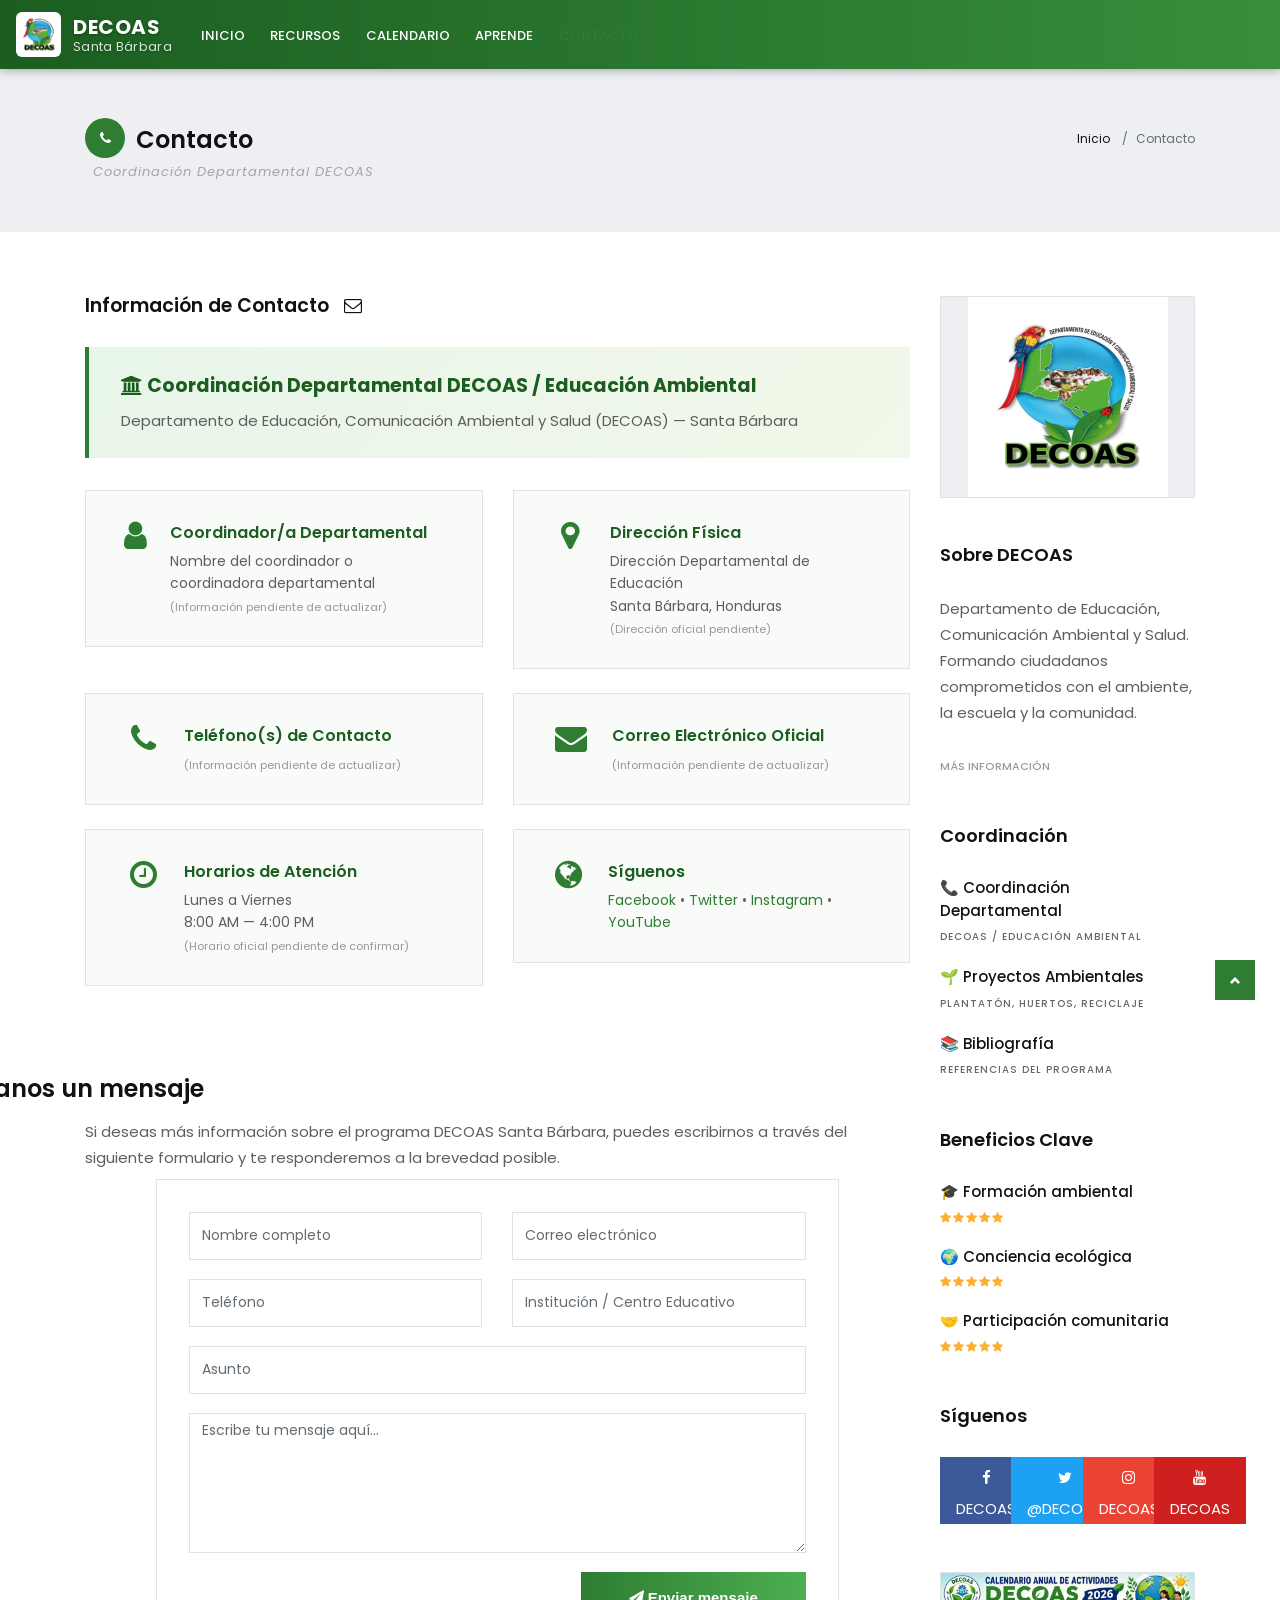
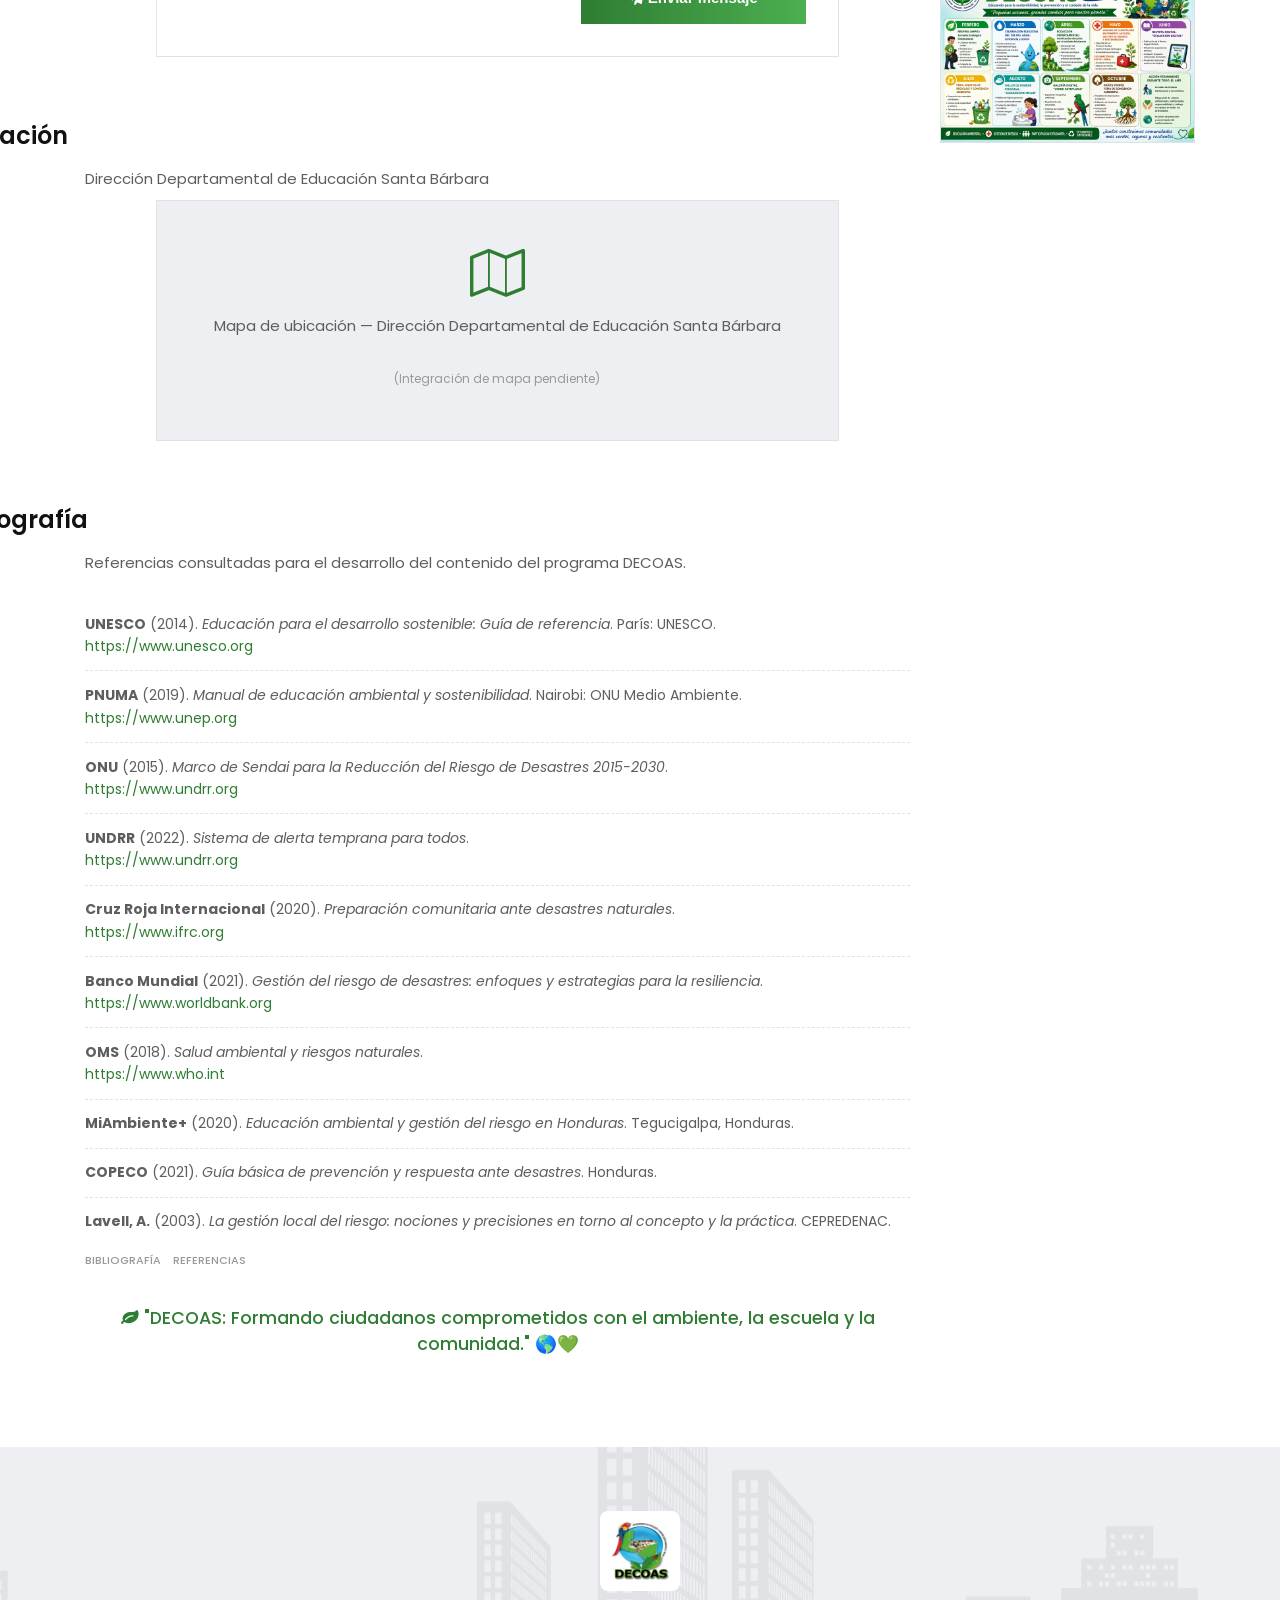
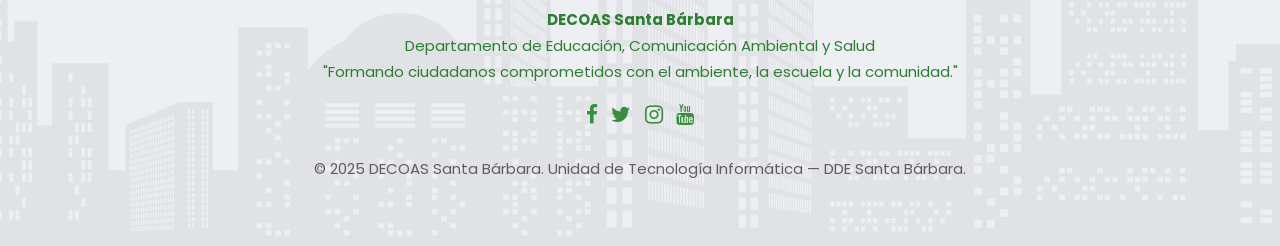
<file: contacto.html>
<!DOCTYPE html>
<html lang="es">

    <!-- Basic -->
    <meta charset="utf-8">
    <meta http-equiv="X-UA-Compatible" content="IE=edge">
    
    <!-- Mobile Metas -->
    <meta name="viewport" content="width=device-width, initial-scale=1, shrink-to-fit=no">
    
    <!-- Site Metas -->
    <title>Contacto - DECOAS Santa Bárbara</title>
    <meta name="keywords" content="DECOAS, Santa Bárbara, contacto, educación ambiental, gestión de riesgos, Honduras">
    <meta name="description" content="Contacto de la Coordinación Departamental DECOAS Santa Bárbara - Departamento de Educación, Comunicación Ambiental y Salud">
    <meta name="author" content="Unidad de Tecnología Informática - DDE Santa Bárbara">
    
    <!-- Site Icons -->
    <link rel="shortcut icon" href="images/logo_decoas_256.jpeg" type="image/jpeg" />
    <link rel="apple-touch-icon" href="images/logo_decoas_256.jpeg">
    
    <!-- Design fonts -->
    <link href="https://fonts.googleapis.com/css?family=Poppins:300,400,500,600,700" rel="stylesheet"> 

    <!-- Bootstrap core CSS -->
    <link href="css/bootstrap.css" rel="stylesheet">

    <!-- FontAwesome Icons core CSS -->
    <link href="css/font-awesome.min.css" rel="stylesheet">

    <!-- Custom styles for this template -->
    <link href="style.css" rel="stylesheet">

    <!-- Responsive styles for this template -->
    <link href="css/responsive.css" rel="stylesheet">

    <!-- Colors for this template -->
    <link href="css/colors.css" rel="stylesheet">

    <!-- Version Tech CSS for this template -->
    <link href="css/version/tech.css" rel="stylesheet">

    <!--[if lt IE 9]>
      <script src="https://oss.maxcdn.com/libs/html5shiv/3.7.0/html5shiv.js"></script>
      <script src="https://oss.maxcdn.com/libs/respond.js/1.4.2/respond.min.js"></script>
    <![endif]-->

    <style>
        .contact-info-card {
            background: #f8fbf8;
            border: 1px solid #e2e2e2;
            padding: 1.8rem 2rem;
            margin-bottom: 1.5rem;
            -webkit-transition: all .3s ease-in-out;
            -moz-transition: all .3s ease-in-out;
            -ms-transition: all .3s ease-in-out;
            -o-transition: all .3s ease-in-out;
            transition: all .3s ease-in-out;
        }
        .contact-info-card:hover {
            box-shadow: 0 4px 15px rgba(46, 125, 50, 0.1);
            border-color: #2e7d32;
        }
        .contact-info-card .fa {
            color: #2e7d32;
            font-size: 2rem;
            width: 50px;
            text-align: center;
            margin-right: 1rem;
        }
        .contact-info-card h5 {
            margin: 0 0 0.3rem;
            font-size: 16px;
            font-weight: 600;
            color: #1b5e20;
        }
        .contact-info-card p {
            margin: 0;
            color: #5e5e5e;
            font-size: 14px;
            line-height: 1.6;
        }
        .contact-icon-box {
            display: flex;
            align-items: flex-start;
            margin-bottom: 0.5rem;
        }
        .contact-icon-box:last-child {
            margin-bottom: 0;
        }
        .contact-form-wrapper {
            background: #fff;
            border: 1px solid #e2e2e2;
            padding: 2rem;
        }
        .contact-form-wrapper .form-control {
            border: 1px solid #e2e2e2;
            border-radius: 0;
            font-size: 14px;
            min-height: 48px;
            margin-bottom: 1.2rem;
        }
        .contact-form-wrapper textarea.form-control {
            min-height: 140px;
        }
        .contact-form-wrapper .btn-submit {
            background: rgba(0, 0, 0, 0) linear-gradient(to right, #2e7d32 0px, #4caf50 100%) repeat scroll 0 0;
            color: #ffffff;
            padding: 0.8rem 3rem;
            border: 0;
            font-weight: 600;
            font-size: 15px;
            cursor: pointer;
            -webkit-transition: all .3s ease-in-out;
            -moz-transition: all .3s ease-in-out;
            -ms-transition: all .3s ease-in-out;
            -o-transition: all .3s ease-in-out;
            transition: all .3s ease-in-out;
        }
        .contact-form-wrapper .btn-submit:hover {
            opacity: 0.9;
            box-shadow: 0 4px 12px rgba(46, 125, 50, 0.3);
        }
        .bibliografia-item {
            padding: 0.8rem 0;
            border-bottom: 1px dashed #e2e2e2;
            font-size: 14px;
            line-height: 1.6;
        }
        .bibliografia-item:last-child {
            border-bottom: 0;
        }
        .bibliografia-item a {
            color: #2e7d32 !important;
            word-break: break-all;
        }
        .bibliografia-item a:hover {
            color: #1b5e20 !important;
            text-decoration: underline !important;
        }
        .coordinacion-header {
            background: linear-gradient(135deg, #e8f5e9 0%, #f1f8e9 100%);
            border-left: 4px solid #2e7d32;
            padding: 1.5rem 2rem;
            margin-bottom: 2rem;
        }
        .coordinacion-header h4 {
            color: #1b5e20;
            margin: 0 0 0.5rem;
            font-weight: 700;
        }
        .coordinacion-header p {
            margin: 0;
            color: #5e5e5e;
        }
        .reconocimiento-badge {
            display: inline-block;
            background: #2e7d32;
            color: #fff;
            font-size: 12px;
            padding: 0.3rem 1.2rem;
            border-radius: 3px;
            line-height: 1.8;
            margin-right: 0.5rem;
            margin-bottom: 0.5rem;
        }
        .map-placeholder {
            background: #edeff2;
            padding: 3rem;
            text-align: center;
            color: #a3a5a8;
            border: 1px solid #e2e2e2;
        }
        .map-placeholder .fa {
            font-size: 3rem;
            display: block;
            margin-bottom: 1rem;
            color: #2e7d32;
        }
        @media (max-width: 767px) {
            .contact-info-card .fa {
                font-size: 1.5rem;
                width: 40px;
            }
            .coordinacion-header {
                padding: 1.2rem;
            }
        }
    </style>

</head>
<body>

    <div id="wrapper">
        <header class="tech-header header">
            <div class="container-fluid">
                <nav class="navbar navbar-toggleable-md navbar-inverse fixed-top bg-inverse">
                    <button class="navbar-toggler navbar-toggler-right" type="button" data-toggle="collapse" data-target="#navbarCollapse" aria-controls="navbarCollapse" aria-expanded="false" aria-label="Toggle navigation">
                        <span class="navbar-toggler-icon"></span>
                    </button>
                    <a class="navbar-brand" href="index.html"><img src="images/logo_decoas.jpeg" alt="DECOAS" style="max-height: 45px; border-radius: 6px;"><span class="navbar-title">DECOAS <small>Santa Bárbara</small></span></a>
                    <div class="collapse navbar-collapse" id="navbarCollapse">
                        <ul class="navbar-nav mr-auto">
                            <li class="nav-item">
                                <a class="nav-link" href="index.html">Inicio</a>
                            </li>
                            <li class="nav-item">
                                <a class="nav-link" href="recursos.html">Recursos</a>
                            </li>
                            <li class="nav-item">
                                <a class="nav-link" href="calendario.html">Calendario</a>
                            </li>
                            <li class="nav-item">
                                <a class="nav-link" href="aprende.html">Aprende</a>
                            </li>

                            <li class="nav-item active">
                                <a class="nav-link" href="contacto.html">Contacto</a>
                            </li>
                    </div>
                </nav>
            </div><!-- end container-fluid -->
        </header><!-- end market-header -->

        <div class="page-title">
            <div class="container">
                <div class="row">
                    <div class="col-md-10">
                        <h2><i class="fa fa-phone"></i> Contacto</h2>
                        <small>Coordinación Departamental DECOAS</small>
                    </div><!-- end col -->
                    <div class="col-md-2">
                        <ol class="breadcrumb">
                            <li class="breadcrumb-item"><a href="index.html">Inicio</a></li>
                            <li class="breadcrumb-item active">Contacto</li>
                        </ol>
                    </div><!-- end col -->
                </div><!-- end row -->
            </div><!-- end container -->
        </div><!-- end page-title -->

        <section class="section">
            <div class="container">
                <div class="row">
                    <div class="col-lg-9 col-md-12 col-sm-12 col-xs-12">
                        <div class="page-wrapper">
                            <div class="blog-top clearfix">
                                <h4 class="pull-left">Información de Contacto <a href="#"><i class="fa fa-envelope-o"></i></a></h4>
                            </div><!-- end blog-top -->

                            <div class="blog-list clearfix">

                                <!-- Coordinación Header -->
                                <div class="coordinacion-header">
                                    <h4><i class="fa fa-institution"></i> Coordinación Departamental DECOAS / Educación Ambiental</h4>
                                    <p>Departamento de Educación, Comunicación Ambiental y Salud (DECOAS) — Santa Bárbara</p>
                                </div>

                                <!-- Contact Info Cards -->
                                <div class="row">
                                    <div class="col-md-6">
                                        <div class="contact-info-card">
                                            <div class="contact-icon-box">
                                                <i class="fa fa-user"></i>
                                                <div>
                                                    <h5>Coordinador/a Departamental</h5>
                                                    <p>Nombre del coordinador o coordinadora departamental<br>
                                                    <small style="color:#999;">(Información pendiente de actualizar)</small></p>
                                                </div>
                                            </div>
                                        </div>
                                    </div>
                                    <div class="col-md-6">
                                        <div class="contact-info-card">
                                            <div class="contact-icon-box">
                                                <i class="fa fa-map-marker"></i>
                                                <div>
                                                    <h5>Dirección Física</h5>
                                                    <p>Dirección Departamental de Educación<br>
                                                    Santa Bárbara, Honduras<br>
                                                    <small style="color:#999;">(Dirección oficial pendiente)</small></p>
                                                </div>
                                            </div>
                                        </div>
                                    </div>
                                </div><!-- end row -->

                                <div class="row">
                                    <div class="col-md-6">
                                        <div class="contact-info-card">
                                            <div class="contact-icon-box">
                                                <i class="fa fa-phone"></i>
                                                <div>
                                                    <h5>Teléfono(s) de Contacto</h5>
                                                    <p><small style="color:#999;">(Información pendiente de actualizar)</small></p>
                                                </div>
                                            </div>
                                        </div>
                                    </div>
                                    <div class="col-md-6">
                                        <div class="contact-info-card">
                                            <div class="contact-icon-box">
                                                <i class="fa fa-envelope"></i>
                                                <div>
                                                    <h5>Correo Electrónico Oficial</h5>
                                                    <p><small style="color:#999;">(Información pendiente de actualizar)</small></p>
                                                </div>
                                            </div>
                                        </div>
                                    </div>
                                </div><!-- end row -->

                                <div class="row">
                                    <div class="col-md-6">
                                        <div class="contact-info-card">
                                            <div class="contact-icon-box">
                                                <i class="fa fa-clock-o"></i>
                                                <div>
                                                    <h5>Horarios de Atención</h5>
                                                    <p>Lunes a Viernes<br>
                                                    8:00 AM — 4:00 PM<br>
                                                    <small style="color:#999;">(Horario oficial pendiente de confirmar)</small></p>
                                                </div>
                                            </div>
                                        </div>
                                    </div>
                                    <div class="col-md-6">
                                        <div class="contact-info-card">
                                            <div class="contact-icon-box">
                                                <i class="fa fa-globe"></i>
                                                <div>
                                                    <h5>Síguenos</h5>
                                                    <p>
                                                        <a href="#" style="color:#2e7d32 !important;">Facebook</a> &bull;
                                                        <a href="#" style="color:#2e7d32 !important;">Twitter</a> &bull;
                                                        <a href="#" style="color:#2e7d32 !important;">Instagram</a> &bull;
                                                        <a href="#" style="color:#2e7d32 !important;">YouTube</a>
                                                    </p>
                                                </div>
                                            </div>
                                        </div>
                                    </div>
                                </div><!-- end row -->

                                <hr class="invis">

                                <!-- Contact Form -->
                                <div class="blog-box row">
                                    <div class="col-md-12">
                                        <div class="blog-meta big-meta">
                                            <h4><a href="#" title="">Envíanos un mensaje</a></h4>
                                            <p>Si deseas más información sobre el programa DECOAS Santa Bárbara, puedes escribirnos a través del siguiente formulario y te responderemos a la brevedad posible.</p>
                                        </div>
                                    </div>
                                </div>

                                <div class="row">
                                    <div class="col-lg-10 offset-lg-1">
                                        <div class="contact-form-wrapper">
                                            <form id="contactForm" onsubmit="handleContactForm(event)">
                                                <div class="row">
                                                    <div class="col-md-6">
                                                        <input type="text" class="form-control" id="nombre" placeholder="Nombre completo" required>
                                                    </div>
                                                    <div class="col-md-6">
                                                        <input type="email" class="form-control" id="email" placeholder="Correo electrónico" required>
                                                    </div>
                                                </div>
                                                <div class="row">
                                                    <div class="col-md-6">
                                                        <input type="text" class="form-control" id="telefono" placeholder="Teléfono">
                                                    </div>
                                                    <div class="col-md-6">
                                                        <input type="text" class="form-control" id="institucion" placeholder="Institución / Centro Educativo">
                                                    </div>
                                                </div>
                                                <div class="row">
                                                    <div class="col-md-12">
                                                        <input type="text" class="form-control" id="asunto" placeholder="Asunto">
                                                    </div>
                                                </div>
                                                <div class="row">
                                                    <div class="col-md-12">
                                                        <textarea class="form-control" id="mensaje" placeholder="Escribe tu mensaje aquí..." required></textarea>
                                                    </div>
                                                </div>
                                                <div class="row">
                                                    <div class="col-md-12 text-right">
                                                        <button type="submit" class="btn-submit" id="btnEnviar"><i class="fa fa-send"></i> Enviar mensaje</button>
                                                    </div>
                                                </div>
                                            </form>
                                        </div>
                                    </div>
                                </div>

                                <hr class="invis">

                                <!-- Mapa -->
                                <div class="blog-box row">
                                    <div class="col-md-12">
                                        <div class="blog-meta big-meta">
                                            <h4><a href="#" title="">Ubicación</a></h4>
                                            <p>Dirección Departamental de Educación Santa Bárbara</p>
                                        </div>
                                    </div>
                                </div>

                                <div class="row">
                                    <div class="col-lg-10 offset-lg-1">
                                        <div class="map-placeholder">
                                            <i class="fa fa-map-o"></i>
                                            <p>Mapa de ubicación — Dirección Departamental de Educación Santa Bárbara</p>
                                            <small style="color:#999;">(Integración de mapa pendiente)</small>
                                        </div>
                                    </div>
                                </div>

                                <hr class="invis">

                                <!-- Bibliografía -->
                                <div class="blog-box row" id="bibliografia">
                                    <div class="col-md-12">
                                        <div class="blog-meta big-meta">
                                            <h4><a href="#bibliografia" title="">Bibliografía</a></h4>
                                            <p>Referencias consultadas para el desarrollo del contenido del programa DECOAS.</p>
                                            <div style="margin-top: 1.5rem;">
                                                <div class="bibliografia-item">
                                                    <strong>UNESCO</strong> (2014). <em>Educación para el desarrollo sostenible: Guía de referencia</em>. París: UNESCO.<br>
                                                    <a href="https://www.unesco.org" target="_blank" rel="noopener noreferrer">https://www.unesco.org</a>
                                                </div>
                                                <div class="bibliografia-item">
                                                    <strong>PNUMA</strong> (2019). <em>Manual de educación ambiental y sostenibilidad</em>. Nairobi: ONU Medio Ambiente.<br>
                                                    <a href="https://www.unep.org" target="_blank" rel="noopener noreferrer">https://www.unep.org</a>
                                                </div>
                                                <div class="bibliografia-item">
                                                    <strong>ONU</strong> (2015). <em>Marco de Sendai para la Reducción del Riesgo de Desastres 2015-2030</em>.<br>
                                                    <a href="https://www.undrr.org" target="_blank" rel="noopener noreferrer">https://www.undrr.org</a>
                                                </div>
                                                <div class="bibliografia-item">
                                                    <strong>UNDRR</strong> (2022). <em>Sistema de alerta temprana para todos</em>.<br>
                                                    <a href="https://www.undrr.org" target="_blank" rel="noopener noreferrer">https://www.undrr.org</a>
                                                </div>
                                                <div class="bibliografia-item">
                                                    <strong>Cruz Roja Internacional</strong> (2020). <em>Preparación comunitaria ante desastres naturales</em>.<br>
                                                    <a href="https://www.ifrc.org" target="_blank" rel="noopener noreferrer">https://www.ifrc.org</a>
                                                </div>
                                                <div class="bibliografia-item">
                                                    <strong>Banco Mundial</strong> (2021). <em>Gestión del riesgo de desastres: enfoques y estrategias para la resiliencia</em>.<br>
                                                    <a href="https://www.worldbank.org" target="_blank" rel="noopener noreferrer">https://www.worldbank.org</a>
                                                </div>
                                                <div class="bibliografia-item">
                                                    <strong>OMS</strong> (2018). <em>Salud ambiental y riesgos naturales</em>.<br>
                                                    <a href="https://www.who.int" target="_blank" rel="noopener noreferrer">https://www.who.int</a>
                                                </div>
                                                <div class="bibliografia-item">
                                                    <strong>MiAmbiente+</strong> (2020). <em>Educación ambiental y gestión del riesgo en Honduras</em>. Tegucigalpa, Honduras.
                                                </div>
                                                <div class="bibliografia-item">
                                                    <strong>COPECO</strong> (2021). <em>Guía básica de prevención y respuesta ante desastres</em>. Honduras.
                                                </div>
                                                <div class="bibliografia-item">
                                                    <strong>Lavell, A.</strong> (2003). <em>La gestión local del riesgo: nociones y precisiones en torno al concepto y la práctica</em>. CEPREDENAC.
                                                </div>
                                            </div>
                                            <small class="firstsmall"><a class="bg-orange" href="#bibliografia" title="">Bibliografía</a></small>
                                            <small><a href="#bibliografia" title="">Referencias</a></small>
                                        </div>
                                    </div>
                                </div><!-- end blog-box -->

                            </div><!-- end blog-list -->
                        </div><!-- end page-wrapper -->

                        <hr class="invis">

                        <div class="row">
                            <div class="col-md-12 text-center">
                                <p style="color: #2e7d32; font-weight: 500; font-size: 1.1rem;"><i class="fa fa-leaf"></i> "DECOAS: Formando ciudadanos comprometidos con el ambiente, la escuela y la comunidad." 🌎💚</p>
                            </div><!-- end col -->
                        </div><!-- end row -->
                    </div><!-- end col -->

                    <div class="col-lg-3 col-md-12 col-sm-12 col-xs-12">
                        <div class="sidebar">
                            <div class="widget">
                                <div class="banner-spot clearfix">
                                    <div class="banner-img">
                                        <img src="images/logo_decoas.jpeg" alt="DECOAS" class="img-fluid" style="max-width: 200px; margin: 0 auto;">
                                    </div><!-- end banner-img -->
                                </div><!-- end banner -->
                            </div><!-- end widget -->

                            <div class="widget">
                                <h2 class="widget-title">Sobre DECOAS</h2>
                                <div class="blog-meta">
                                    <p>Departamento de Educación, Comunicación Ambiental y Salud. Formando ciudadanos comprometidos con el ambiente, la escuela y la comunidad.</p>
                                    <small><a href="index.html#bienvenida" title="">Más información</a></small>
                                </div>
                            </div><!-- end widget -->

                            <div class="widget">
                                <h2 class="widget-title">Coordinación</h2>
                                <div class="blog-list-widget">
                                    <div class="list-group">
                                        <a href="#coordinacion" class="list-group-item list-group-item-action flex-column align-items-start">
                                            <div class="w-100 justify-content-between">
                                                <h5 class="mb-1">📞 Coordinación Departamental</h5>
                                                <small>DECOAS / Educación Ambiental</small>
                                            </div>
                                        </a>

                                        <a href="index.html#proyectos" class="list-group-item list-group-item-action flex-column align-items-start">
                                            <div class="w-100 justify-content-between">
                                                <h5 class="mb-1">🌱 Proyectos Ambientales</h5>
                                                <small>Plantatón, Huertos, Reciclaje</small>
                                            </div>
                                        </a>

                                        <a href="#bibliografia" class="list-group-item list-group-item-action flex-column align-items-start">
                                            <div class="w-100 last-item justify-content-between">
                                                <h5 class="mb-1">📚 Bibliografía</h5>
                                                <small>Referencias del programa</small>
                                            </div>
                                        </a>
                                    </div>
                                </div><!-- end blog-list -->
                            </div><!-- end widget -->

                            <div class="widget">
                                <h2 class="widget-title">Beneficios Clave</h2>
                                <div class="blog-list-widget">
                                    <div class="list-group">
                                        <a href="index.html#beneficios" class="list-group-item list-group-item-action flex-column align-items-start">
                                            <div class="w-100 justify-content-between">
                                                <h5 class="mb-1">🎓 Formación ambiental</h5>
                                                <span class="rating">
                                                    <i class="fa fa-star"></i>
                                                    <i class="fa fa-star"></i>
                                                    <i class="fa fa-star"></i>
                                                    <i class="fa fa-star"></i>
                                                    <i class="fa fa-star"></i>
                                                </span>
                                            </div>
                                        </a>

                                        <a href="index.html#beneficios" class="list-group-item list-group-item-action flex-column align-items-start">
                                            <div class="w-100 justify-content-between">
                                                <h5 class="mb-1">🌍 Conciencia ecológica</h5>
                                                <span class="rating">
                                                    <i class="fa fa-star"></i>
                                                    <i class="fa fa-star"></i>
                                                    <i class="fa fa-star"></i>
                                                    <i class="fa fa-star"></i>
                                                    <i class="fa fa-star"></i>
                                                </span>
                                            </div>
                                        </a>

                                        <a href="index.html#beneficios" class="list-group-item list-group-item-action flex-column align-items-start">
                                            <div class="w-100 last-item justify-content-between">
                                                <h5 class="mb-1">🤝 Participación comunitaria</h5>
                                                <span class="rating">
                                                    <i class="fa fa-star"></i>
                                                    <i class="fa fa-star"></i>
                                                    <i class="fa fa-star"></i>
                                                    <i class="fa fa-star"></i>
                                                    <i class="fa fa-star"></i>
                                                </span>
                                            </div>
                                        </a>
                                    </div>
                                </div><!-- end blog-list -->
                            </div><!-- end widget -->

                            <div class="widget">
                                <h2 class="widget-title">Síguenos</h2>

                                <div class="row text-center">
                                    <div class="col-lg-3 col-md-3 col-sm-3 col-xs-6">
                                        <a href="#" class="social-button facebook-button">
                                            <i class="fa fa-facebook"></i>
                                            <p>DECOAS</p>
                                        </a>
                                    </div>

                                    <div class="col-lg-3 col-md-3 col-sm-3 col-xs-6">
                                        <a href="#" class="social-button twitter-button">
                                            <i class="fa fa-twitter"></i>
                                            <p>@DECOAS</p>
                                        </a>
                                    </div>

                                    <div class="col-lg-3 col-md-3 col-sm-3 col-xs-6">
                                        <a href="#" class="social-button google-button">
                                            <i class="fa fa-instagram"></i>
                                            <p>DECOAS</p>
                                        </a>
                                    </div>

                                    <div class="col-lg-3 col-md-3 col-sm-3 col-xs-6">
                                        <a href="#" class="social-button youtube-button">
                                            <i class="fa fa-youtube"></i>
                                            <p>DECOAS</p>
                                        </a>
                                    </div>
                                </div>
                            </div><!-- end widget -->

                            <div class="widget">
                                <div class="banner-spot clearfix">
                                    <div class="banner-img">
                                        <img src="images/calendario_decoas.jpeg" alt="Calendario DECOAS" class="img-fluid">
                                    </div><!-- end banner-img -->
                                </div><!-- end banner -->
                            </div><!-- end widget -->
                        </div><!-- end sidebar -->
                    </div><!-- end col -->
                </div><!-- end row -->
            </div><!-- end container -->
        </section>

        <footer class="footer">
            <div class="container">
                <div class="row">
                    <div class="col-lg-12">
                        <div class="widget">
                            <div class="footer-text text-center">
                                <a href="index.html"><img src="images/logo_decoas.jpeg" alt="DECOAS Santa Bárbara" class="img-fluid" style="max-height: 80px; border-radius: 8px;"></a>
                                <p><strong>DECOAS Santa Bárbara</strong><br>
                                Departamento de Educación, Comunicación Ambiental y Salud<br>
                                "Formando ciudadanos comprometidos con el ambiente, la escuela y la comunidad."</p>
                                <div class="social">
                                    <a href="#" data-toggle="tooltip" data-placement="bottom" title="Facebook"><i class="fa fa-facebook"></i></a>              
                                    <a href="#" data-toggle="tooltip" data-placement="bottom" title="Twitter"><i class="fa fa-twitter"></i></a>
                                    <a href="#" data-toggle="tooltip" data-placement="bottom" title="Instagram"><i class="fa fa-instagram"></i></a>
                                    <a href="#" data-toggle="tooltip" data-placement="bottom" title="YouTube"><i class="fa fa-youtube"></i></a>
                                </div>
                            </div><!-- end footer-text -->
                        </div><!-- end widget -->
                    </div><!-- end col -->
                </div>

                <div class="row">
                    <div class="col-md-12 text-center">
                        <br>
                        <div class="copyright">&copy; 2025 DECOAS Santa Bárbara. Unidad de Tecnología Informática &mdash; DDE Santa Bárbara.</div>
                    </div>
                </div>
            </div><!-- end container -->
        </footer><!-- end footer -->

        <div class="dmtop">Scroll to Top</div>
        
    </div><!-- end wrapper -->

    <!-- Core JavaScript
    ================================================== -->
    <script src="js/jquery.min.js"></script>
    <script src="js/tether.min.js"></script>
    <script src="js/bootstrap.min.js"></script>
    <script src="js/custom.js"></script>

    <script>
        function handleContactForm(event) {
            event.preventDefault();
            
            var btn = document.getElementById('btnEnviar');
            var originalText = btn.innerHTML;
            
            // Mostrar estado de envio
            btn.innerHTML = '<i class="fa fa-spinner fa-spin"></i> Enviando...';
            btn.disabled = true;
            
            // Simular envio (1.5 segundos)
            setTimeout(function() {
                btn.innerHTML = '<i class="fa fa-check"></i> Mensaje enviado';
                
                setTimeout(function() {
                    alert('¡Gracias por tu mensaje! Pronto nos pondremos en contacto contigo.');
                    document.getElementById('contactForm').reset();
                    btn.innerHTML = originalText;
                    btn.disabled = false;
                }, 500);
            }, 1500);
        }
    </script>

</body>
</html>
</file>
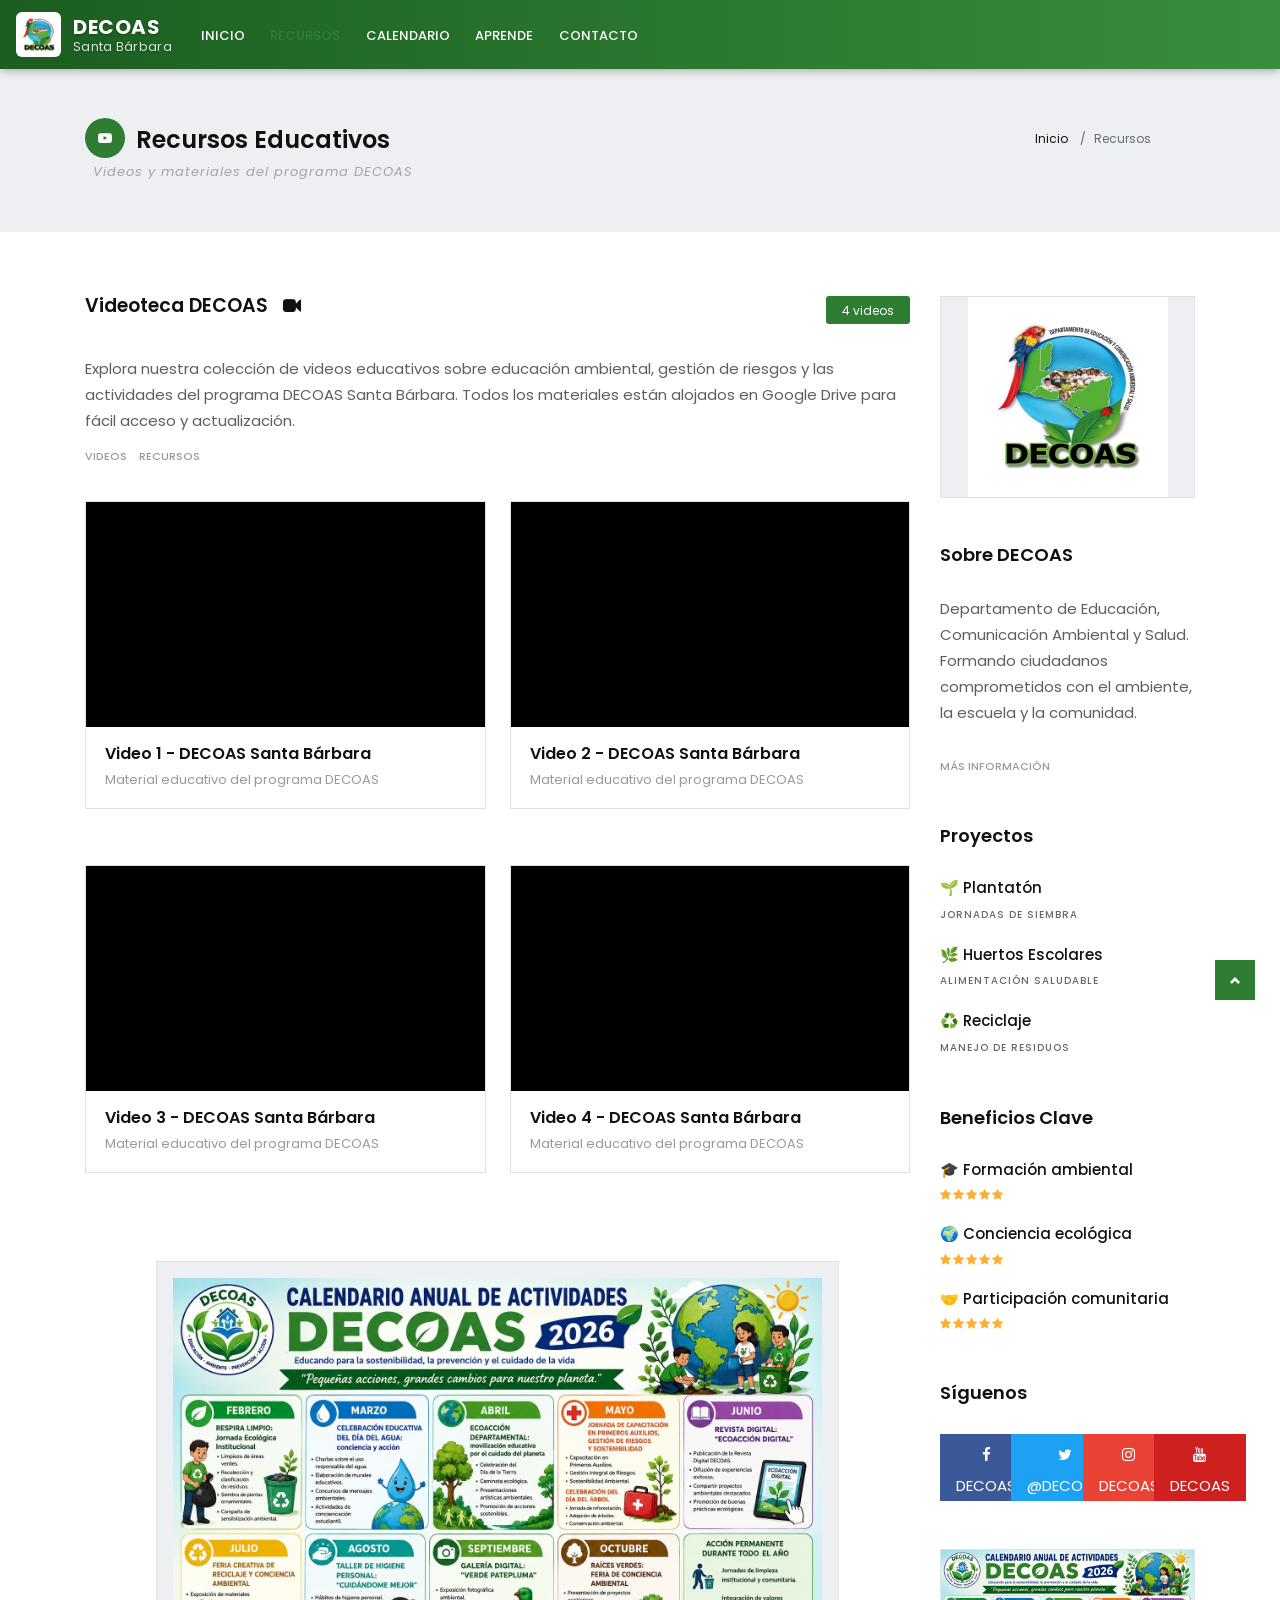
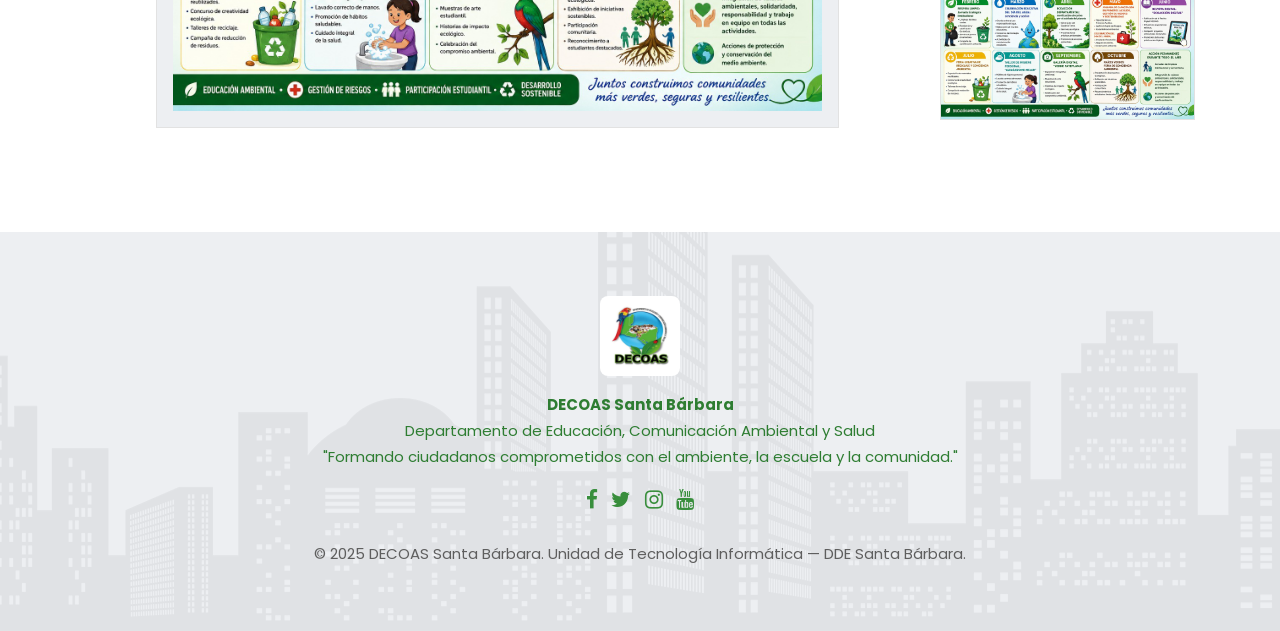
<file: recursos.html>
<!DOCTYPE html>
<html lang="es">

    <!-- Basic -->
    <meta charset="utf-8">
    <meta http-equiv="X-UA-Compatible" content="IE=edge">
    
    <!-- Mobile Metas -->
    <meta name="viewport" content="width=device-width, initial-scale=1, shrink-to-fit=no">
    
    <!-- Site Metas -->
    <title>Recursos Educativos - DECOAS Santa Bárbara</title>
    <meta name="keywords" content="DECOAS, Santa Bárbara, videos educativos, recursos ambientales, Honduras">
    <meta name="description" content="Recursos educativos digitales del programa DECOAS Santa Bárbara - Videos y materiales de educación ambiental">
    <meta name="author" content="Unidad de Tecnología Informática - DDE Santa Bárbara">
    
    <!-- Site Icons -->
    <link rel="shortcut icon" href="images/logo_decoas_256.jpeg" type="image/jpeg" />
    <link rel="apple-touch-icon" href="images/logo_decoas_256.jpeg">
    
    <!-- Design fonts -->
    <link href="https://fonts.googleapis.com/css?family=Poppins:300,400,500,600,700" rel="stylesheet"> 

    <!-- Bootstrap core CSS -->
    <link href="css/bootstrap.css" rel="stylesheet">

    <!-- FontAwesome Icons core CSS -->
    <link href="css/font-awesome.min.css" rel="stylesheet">

    <!-- Custom styles for this template -->
    <link href="style.css" rel="stylesheet">

    <!-- Responsive styles for this template -->
    <link href="css/responsive.css" rel="stylesheet">

    <!-- Colors for this template -->
    <link href="css/colors.css" rel="stylesheet">

    <!-- Version Tech CSS for this template -->
    <link href="css/version/tech.css" rel="stylesheet">

    <!--[if lt IE 9]>
      <script src="https://oss.maxcdn.com/libs/html5shiv/3.7.0/html5shiv.js"></script>
      <script src="https://oss.maxcdn.com/libs/respond.js/1.4.2/respond.min.js"></script>
    <![endif]-->

    <style>
        /* Estilos para la galería de videos */
        .video-card {
            margin-bottom: 2rem;
            background: #fff;
            border: 1px solid #e2e2e2;
            -webkit-transition: all .3s ease-in-out;
            -moz-transition: all .3s ease-in-out;
            -ms-transition: all .3s ease-in-out;
            -o-transition: all .3s ease-in-out;
            transition: all .3s ease-in-out;
        }
        .video-card:hover {
            box-shadow: 0 4px 15px rgba(0,0,0,0.1);
        }
        .video-wrapper {
            position: relative;
            width: 100%;
            padding-bottom: 56.25%; /* 16:9 aspect ratio */
            background: #000;
            overflow: hidden;
        }
        .video-wrapper iframe {
            position: absolute;
            top: 0;
            left: 0;
            width: 100%;
            height: 100%;
            border: 0;
        }
        .video-info {
            padding: 1rem 1.2rem 1.2rem;
        }
        .video-info h5 {
            margin: 0 0 0.3rem;
            font-size: 16px;
            line-height: 1.4;
            font-weight: 600;
        }
        .video-info h5 a {
            color: #111111 !important;
        }
        .video-info h5 a:hover {
            color: #2e7d32 !important;
        }
        .video-info p {
            margin: 0;
            font-size: 13px;
            line-height: 1.5;
            color: #999;
        }
        .video-grid {
            margin: 0 -0.75rem;
        }
        .video-grid .video-col {
            padding: 0 0.75rem;
            margin-bottom: 1.5rem;
        }
        .video-count {
            display: inline-block;
            background: #2e7d32;
            color: #fff;
            font-size: 12px;
            padding: 0.2rem 1rem;
            border-radius: 3px;
            line-height: 1.8;
        }
        .page-title .breadcrumb {
            text-align: left;
        }
    </style>

</head>
<body>

    <div id="wrapper">
        <header class="tech-header header">
            <div class="container-fluid">
                <nav class="navbar navbar-toggleable-md navbar-inverse fixed-top bg-inverse">
                    <button class="navbar-toggler navbar-toggler-right" type="button" data-toggle="collapse" data-target="#navbarCollapse" aria-controls="navbarCollapse" aria-expanded="false" aria-label="Toggle navigation">
                        <span class="navbar-toggler-icon"></span>
                    </button>
                    <a class="navbar-brand" href="index.html"><img src="images/logo_decoas.jpeg" alt="DECOAS" style="max-height: 45px; border-radius: 6px;"><span class="navbar-title">DECOAS <small>Santa Bárbara</small></span></a>
                    <div class="collapse navbar-collapse" id="navbarCollapse">
                        <ul class="navbar-nav mr-auto">
                            <li class="nav-item">
                                <a class="nav-link" href="index.html">Inicio</a>
                            </li>
                            <li class="nav-item active">
                                <a class="nav-link" href="recursos.html">Recursos</a>
                            </li>
                            <li class="nav-item">
                                <a class="nav-link" href="calendario.html">Calendario</a>
                            </li>
                            <li class="nav-item">
                                <a class="nav-link" href="aprende.html">Aprende</a>
                            </li>

                            <li class="nav-item">
                                <a class="nav-link" href="contacto.html">Contacto</a>
                            </li>
                    </div>
                </nav>
            </div><!-- end container-fluid -->
        </header><!-- end market-header -->

        <div class="page-title">
            <div class="container">
                <div class="row">
                    <div class="col-md-10">
                        <h2><i class="fa fa-youtube-play"></i> Recursos Educativos</h2>
                        <small>Videos y materiales del programa DECOAS</small>
                    </div><!-- end col -->
                    <div class="col-md-2">
                        <ol class="breadcrumb">
                            <li class="breadcrumb-item"><a href="index.html">Inicio</a></li>
                            <li class="breadcrumb-item active">Recursos</li>
                        </ol>
                    </div><!-- end col -->
                </div><!-- end row -->
            </div><!-- end container -->
        </div><!-- end page-title -->

        <section class="section">
            <div class="container">
                <div class="row">
                    <div class="col-lg-9 col-md-12 col-sm-12 col-xs-12">
                        <div class="page-wrapper">
                            <div class="blog-top clearfix">
                                <h4 class="pull-left">Videoteca DECOAS <a href="#"><i class="fa fa-video-camera"></i></a></h4>
                                <span class="video-count pull-right" id="videoCount"></span>
                            </div><!-- end blog-top -->

                            <div class="blog-list clearfix">
                                <div class="blog-box row">
                                    <div class="col-md-12">
                                        <div class="blog-meta big-meta">
                                            <p>Explora nuestra colección de videos educativos sobre educación ambiental, gestión de riesgos y las actividades del programa DECOAS Santa Bárbara. Todos los materiales están alojados en Google Drive para fácil acceso y actualización.</p>
                                            <small class="firstsmall"><a class="bg-orange" href="#videos" title="">Videos</a></small>
                                            <small><a href="#videos" title="">Recursos</a></small>
                                        </div><!-- end meta -->
                                    </div><!-- end col -->
                                </div><!-- end blog-box -->

                                <hr class="invis">

                            <!-- Video Gallery -->
                            <div id="videoGallery" class="row video-grid">
                                <!-- Los videos se cargarán dinámicamente desde videos-data.js -->
                            </div>
                            <!-- End Video Gallery -->

                                <hr class="invis">

                                <div class="row">
                                    <div class="col-lg-10 offset-lg-1">
                                        <div class="banner-spot clearfix">
                                            <div class="banner-img">
                                                <img src="images/calendario_decoas.jpeg" alt="Calendario DECOAS" class="img-fluid">
                                            </div><!-- end banner-img -->
                                        </div><!-- end banner -->
                                    </div><!-- end col -->
                                </div><!-- end row -->

                            </div><!-- end blog-list -->
                        </div><!-- end page-wrapper -->
                    </div><!-- end col -->

                    <div class="col-lg-3 col-md-12 col-sm-12 col-xs-12">
                        <div class="sidebar">
                            <div class="widget">
                                <div class="banner-spot clearfix">
                                    <div class="banner-img">
                                        <img src="images/logo_decoas.jpeg" alt="DECOAS" class="img-fluid" style="max-width: 200px; margin: 0 auto;">
                                    </div><!-- end banner-img -->
                                </div><!-- end banner -->
                            </div><!-- end widget -->

                            <div class="widget">
                                <h2 class="widget-title">Sobre DECOAS</h2>
                                <div class="blog-meta">
                                    <p>Departamento de Educación, Comunicación Ambiental y Salud. Formando ciudadanos comprometidos con el ambiente, la escuela y la comunidad.</p>
                                    <small><a href="index.html#bienvenida" title="">Más información</a></small>
                                </div>
                            </div><!-- end widget -->

                            <div class="widget">
                                <h2 class="widget-title">Proyectos</h2>
                                <div class="blog-list-widget">
                                    <div class="list-group">
                                        <a href="index.html#proyectos" class="list-group-item list-group-item-action flex-column align-items-start">
                                            <div class="w-100 justify-content-between">
                                                <h5 class="mb-1">🌱 Plantatón</h5>
                                                <small>Jornadas de siembra</small>
                                            </div>
                                        </a>

                                        <a href="index.html#proyectos" class="list-group-item list-group-item-action flex-column align-items-start">
                                            <div class="w-100 justify-content-between">
                                                <h5 class="mb-1">🌿 Huertos Escolares</h5>
                                                <small>Alimentación saludable</small>
                                            </div>
                                        </a>

                                        <a href="index.html#proyectos" class="list-group-item list-group-item-action flex-column align-items-start">
                                            <div class="w-100 last-item justify-content-between">
                                                <h5 class="mb-1">♻️ Reciclaje</h5>
                                                <small>Manejo de residuos</small>
                                            </div>
                                        </a>
                                    </div>
                                </div><!-- end blog-list -->
                            </div><!-- end widget -->

                            <div class="widget">
                                <h2 class="widget-title">Beneficios Clave</h2>
                                <div class="blog-list-widget">
                                    <div class="list-group">
                                        <a href="index.html#beneficios" class="list-group-item list-group-item-action flex-column align-items-start">
                                            <div class="w-100 justify-content-between">
                                                <h5 class="mb-1">🎓 Formación ambiental</h5>
                                                <span class="rating">
                                                    <i class="fa fa-star"></i>
                                                    <i class="fa fa-star"></i>
                                                    <i class="fa fa-star"></i>
                                                    <i class="fa fa-star"></i>
                                                    <i class="fa fa-star"></i>
                                                </span>
                                            </div>
                                        </a>

                                        <a href="index.html#beneficios" class="list-group-item list-group-item-action flex-column align-items-start">
                                            <div class="w-100 justify-content-between">
                                                <h5 class="mb-1">🌍 Conciencia ecológica</h5>
                                                <span class="rating">
                                                    <i class="fa fa-star"></i>
                                                    <i class="fa fa-star"></i>
                                                    <i class="fa fa-star"></i>
                                                    <i class="fa fa-star"></i>
                                                    <i class="fa fa-star"></i>
                                                </span>
                                            </div>
                                        </a>

                                        <a href="index.html#beneficios" class="list-group-item list-group-item-action flex-column align-items-start">
                                            <div class="w-100 last-item justify-content-between">
                                                <h5 class="mb-1">🤝 Participación comunitaria</h5>
                                                <span class="rating">
                                                    <i class="fa fa-star"></i>
                                                    <i class="fa fa-star"></i>
                                                    <i class="fa fa-star"></i>
                                                    <i class="fa fa-star"></i>
                                                    <i class="fa fa-star"></i>
                                                </span>
                                            </div>
                                        </a>
                                    </div>
                                </div><!-- end blog-list -->
                            </div><!-- end widget -->

                            <div class="widget">
                                <h2 class="widget-title">Síguenos</h2>

                                <div class="row text-center">
                                    <div class="col-lg-3 col-md-3 col-sm-3 col-xs-6">
                                        <a href="#" class="social-button facebook-button">
                                            <i class="fa fa-facebook"></i>
                                            <p>DECOAS</p>
                                        </a>
                                    </div>

                                    <div class="col-lg-3 col-md-3 col-sm-3 col-xs-6">
                                        <a href="#" class="social-button twitter-button">
                                            <i class="fa fa-twitter"></i>
                                            <p>@DECOAS</p>
                                        </a>
                                    </div>

                                    <div class="col-lg-3 col-md-3 col-sm-3 col-xs-6">
                                        <a href="#" class="social-button google-button">
                                            <i class="fa fa-instagram"></i>
                                            <p>DECOAS</p>
                                        </a>
                                    </div>

                                    <div class="col-lg-3 col-md-3 col-sm-3 col-xs-6">
                                        <a href="#" class="social-button youtube-button">
                                            <i class="fa fa-youtube"></i>
                                            <p>DECOAS</p>
                                        </a>
                                    </div>
                                </div>
                            </div><!-- end widget -->

                            <div class="widget">
                                <div class="banner-spot clearfix">
                                    <div class="banner-img">
                                        <img src="images/calendario_decoas.jpeg" alt="Calendario DECOAS" class="img-fluid">
                                    </div><!-- end banner-img -->
                                </div><!-- end banner -->
                            </div><!-- end widget -->
                        </div><!-- end sidebar -->
                    </div><!-- end col -->
                </div><!-- end row -->
            </div><!-- end container -->
        </section>

        <footer class="footer">
            <div class="container">
                <div class="row">
                    <div class="col-lg-12">
                        <div class="widget">
                            <div class="footer-text text-center">
                                <a href="index.html"><img src="images/logo_decoas.jpeg" alt="DECOAS Santa Bárbara" class="img-fluid" style="max-height: 80px; border-radius: 8px;"></a>
                                <p><strong>DECOAS Santa Bárbara</strong><br>
                                Departamento de Educación, Comunicación Ambiental y Salud<br>
                                "Formando ciudadanos comprometidos con el ambiente, la escuela y la comunidad."</p>
                                <div class="social">
                                    <a href="#" data-toggle="tooltip" data-placement="bottom" title="Facebook"><i class="fa fa-facebook"></i></a>              
                                    <a href="#" data-toggle="tooltip" data-placement="bottom" title="Twitter"><i class="fa fa-twitter"></i></a>
                                    <a href="#" data-toggle="tooltip" data-placement="bottom" title="Instagram"><i class="fa fa-instagram"></i></a>
                                    <a href="#" data-toggle="tooltip" data-placement="bottom" title="YouTube"><i class="fa fa-youtube"></i></a>
                                </div>
                            </div><!-- end footer-text -->
                        </div><!-- end widget -->
                    </div><!-- end col -->
                </div>

                <div class="row">
                    <div class="col-md-12 text-center">
                        <br>
                        <div class="copyright">&copy; 2025 DECOAS Santa Bárbara. Unidad de Tecnología Informática &mdash; DDE Santa Bárbara.</div>
                    </div>
                </div>
            </div><!-- end container -->
        </footer><!-- end footer -->

        <div class="dmtop">Scroll to Top</div>
        
    </div><!-- end wrapper -->

    <!-- Core JavaScript
    ================================================== -->
    <script src="js/jquery.min.js"></script>
    <script src="js/tether.min.js"></script>
    <script src="js/bootstrap.min.js"></script>
    <script src="js/custom.js"></script>
    
    <!-- Datos de videos (editar este archivo para actualizar) -->
    <script src="videos-data.js"></script>
    
    <!-- Renderizar galería de videos -->
    <script>
        $(document).ready(function() {
            var $gallery = $('#videoGallery');
            var count = videosData.length;
            
            // Actualizar contador
            $('#videoCount').text(count + ' video' + (count !== 1 ? 's' : ''));
            
            // Renderizar cada video
            $.each(videosData, function(index, video) {
                var num = index + 1;
                var card = '' +
                    '<div class="video-col col-md-6">' +
                        '<div class="video-card">' +
                            '<div class="video-wrapper">' +
                                '<iframe src="https://drive.google.com/file/d/' + video.id + '/preview" allow="autoplay" allowfullscreen></iframe>' +
                            '</div>' +
                            '<div class="video-info">' +
                                '<h5><a href="https://drive.google.com/file/d/' + video.id + '/view" target="_blank" rel="noopener noreferrer" title="Abrir en Google Drive">' + video.title + '</a></h5>' +
                                '<p>' + video.description + '</p>' +
                            '</div>' +
                        '</div>' +
                    '</div>';
                $gallery.append(card);
            });
        });
    </script>

</body>
</html>
</file>
<file: style.css>
/**************************************

    File Name: style.css
    Template Name: Tech Blog
    Created By: HTML.Design
    http://themeforest.net/user/wpdestek

**************************************/

/**************************************
    Table of Content
    
    1. BASIC
    2. HEADER
    3. SECTION
    4. FOOTER
    5. PAGES
    6. BLOG
    7. WIDGETS
**************************************/

/* BASIC 
**************************************/

body {
    font-size: 15px;
    line-height: 26px;
    background-color: #ffffff;
}

h1,
h2,
h3,
h4,
h5,
body,
p,
.topbar-section,
.navbar-inverse .navbar-nav .nav-link,
.header .dropdown-menu,
.navbar-nav .nav-link {
    font-family: 'Roboto', serif;
}

h1,
h2,
h3,
h4,
h5,
h6 {
    font-weight: 700;
    line-height: 1.4;
    color: #111111;
}

h1:hover a,
h2:hover a,
h3:hover a,
h4:hover a,
h5:hover a,
h6:hover a {
    text-decoration: underline !important;
    color: #111111 !important;
}

h1 {
    font-size: 32px;
    line-height: 40px;
    margin-bottom: 23px
}

h2 {
    font-size: 27px;
    line-height: 38px;
    margin-bottom: 20px
}

h3 {
    font-size: 22px;
    line-height: 30px;
    margin-bottom: 17px
}

h4 {
    font-size: 19px;
    line-height: 29px;
    margin-bottom: 14px
}

h5 {
    font-size: 17px;
    line-height: 25px;
    margin-bottom: 11px
}

h6 {
    font-size: 16px;
    line-height: 24px;
    margin-bottom: 11px
}

a {
    color: #111111;
}

body,
p {
    color: #5e5e5e;
}

p {
    margin-bottom: 26px;
    font-size: 15px;
    line-height: 26px;
}

a {
    text-decoration: none !important;
}

.blockquote {
    border: 1px solid #edeff2;
    background: #fff none repeat scroll 0 0;
    border-left: 4px solid #eceeef;
    font-size: 1.1rem;
    font-style: italic;
    margin-bottom: 1.5rem;
    border-radius: 0 !important;
    padding: 2rem;
}


/* HEADER 
**************************************/

.header {
    padding: 0.4rem 0;
    position: relative;
    background-color: #ffffff;
}

.navbar-inverse .navbar-nav .nav-link,
.navbar-nav .nav-link {
    font-size: 15px;
    font-weight: 500;
    line-height: 1;
    padding: 0.9rem 0 0.8rem;
    text-transform: capitalize;
    color: #121212;
}

.dropdown-toggle::after {
    display: inline-block;
    width: auto;
    height: auto;
    margin-left: 0.5em;
    margin-top: 0rem;
    vertical-align: middle;
    content: "\f107";
    border: 0;
    font-family: 'FontAwesome';
}

.navbar-toggleable-md .navbar-nav .nav-link {
    padding-left: 0.8rem;
    padding-right: 0.8rem;
}

.header-section {
    padding: 3rem 0 1.5rem;
    background-color: #ffffff;
}

.logo img {
    max-width: 324px;
    max-width: 100%;
    margin: auto;
    text-align: center;
    display: block;
}

.navbar-nav {
    margin: 0;
}

.header .dropdown-menu {
    padding: 0;
    box-shadow: none;
    border-radius: 0;
    min-width: 240px;
    margin-top: 15px !important;
    border-color: #edeff2;
}

.header .dropdown ul li {
    border-bottom: 1px solid #f5f5f5;
}

.header .dropdown-item {
    font-weight: 400;
    text-transform: capitalize;
    font-size: 14px;
    padding: 4px 1.8rem;
}

.header .dropdown-item:hover,
.header .dropdown-item:focus {
    color: #121212 !important;
    background-color: #edeff2;
}

.header .dropdown ul li:last-child {
    border-bottom: 0;
}

.header .dropdown-item span {
    position: absolute;
    right: 20px;
    top: 2px;
}

.header-section {
    margin-bottom: 0;
}

.topsocial .fa {
    margin-right: 0.5rem;
    font-size: 15px;
}

.topbar-section {
    display: block;
    position: relative;
    background-color: #ffffff;
    padding: 1rem 2rem;
    font-size: 14px;
    border-bottom: 1px dashed #e2e2e2;
}

.topbar-section a {
    color: rgba(0, 0, 0, 0.8) !important;
}

.topbar-section a:focus,
.topbar-section a:hover {
    color: rgba(0, 0, 0, 1) !important;
}

.topbar-section .list-inline {
    margin: 0;
    padding: 0;
}

.topbar-section .tooltip-inner {
    margin-top: 10px !important;
}

.topbar-section .list-inline-item {
    padding: 0 0.4rem !important;
}

.topmenu i {
    padding-right: 0.3rem;
}

.menu-large {
    overflow: hidden;
    position: static !important;
}

.dropdown-menu.megamenu {
    margin-top: 7px !important;
    left: 0;
    right: 0;
    width: 100%;
}

.dropdown-menu .dropdown-menu {
    margin-top: -1px !important
}

.mega-menu-content {
    position: relative;
    padding: 0;
    background-color: #ffffff;
}

.tab-details {
    padding: 2rem 0;
}

.tab-details .blog-meta h4 {
    font-size: 14px;
    margin: 0;
    padding: 0.5rem 0 0;
    line-height: 1.4;
}

.menucat {
    position: absolute;
    bottom: 0;
    left: 0;
    background-color: #111111;
    font-size: 11px;
    padding: 0.3rem 0.6rem;
    line-height: 1;
    color: #ffffff;
}

.post-media:hover .menucat {
    display: none;
}

.post-media img {
    width: 100%;
}


/* Style the tab */

div.tab {
    float: left;
    padding: 2rem 0;
    border-right: 1px solid #e1e3e6;
    width: 20%;
    background-color: #edeff2;
}


/* Style the buttons inside the tab */

div.tab button {
    display: block;
    background-color: inherit;
    color: black;
    padding: 0.5rem 1rem;
    width: 100%;
    border: 0;
    outline: none;
    text-align: right;
    cursor: pointer;
    -webkit-transition: all .3s ease-in-out;
    -moz-transition: all .3s ease-in-out;
    -ms-transition: all .3s ease-in-out;
    -o-transition: all .3s ease-in-out;
    transition: all .3s ease-in-out;
    color: #121212;
    font-size: 15px;
    font-weight: 500;
    border-bottom: 1px solid transparent;
    line-height: 1;
    text-transform: capitalize;
}


/* Change background color of buttons on hover */

div.tab button:hover,
div.tab button.active {
    background-color: #ffffff;
    border-right: 0 solid #e1e3e6;
    border-bottom: 1px solid #e1e3e6;
    border-left: 0 solid #e1e3e6;
}

div.tab button:hover {
    border-top: 0;
}


/* Style the tab content */

.tabcontent {
    float: left;
    padding: 0 1rem;
    display: none;
    width: 80%;
    border-left: none;
}

.tabcontent.active {
    display: block;
}

.header .navbar-nav .has-submenu.menu-large ul li {
    background: url(images/menubg.jpg) repeat-y center center #ffffff !important;
}

.tab-details {
    padding: 0;
}

.tabcontent {
    border-left: medium none;
    display: none;
    float: left;
    padding: 2rem 1.5rem 0;
    width: 80%;
}


/* SECTIONS
**************************************/

.section {
    padding: 4rem 0;
    display: block;
    position: relative;
    background-color: #ffffff;
}

.section.lb {
    background-color: #edeff2;
}

.section.lb .single-post-media {
    margin-bottom: 0;
}

.embed-responsive-item {
    padding: 0.4rem !important;
    display: block;
    background-color: #fff;
}

.first-section {
    padding: 0;
    border-bottom: 0;
}

.first-section .container-fluid {
    padding: 0 3px;
}

.section-title h3 {
    display: block;
    margin: 0 0 1.5rem;
    padding: 0;
    line-height: 1;
}

.section-title h3 a {
    border-radius: 3px;
    color: #fff !important;
    font-size: 16px;
    line-height: 1;
    padding: 0.1rem 1.3rem;
}

.lightbg {
    background-color: #f8e1f8;
}

.nopad {
    padding: 0 !important;
    margin: 0 !important;
}

.nopad img {
    width: 100%;
}

.item-h2,
.item-h1 {
    height: 100% !important;
    height: auto !important;
}

.pitem {
    padding: 1rem !important;
}

.pitem img {
    width: 100%;
}

.isotope-item {
    z-index: 2;
    padding: 0;
}

.isotope-hidden.isotope-item {
    pointer-events: none;
    z-index: 1;
}

.isotope,
.isotope .isotope-item {
    /* change duration value to whatever you like */
    -webkit-transition-duration: 0.8s;
    -moz-transition-duration: 0.8s;
    transition-duration: 0.8s;
}

.isotope {
    -webkit-transition-property: height, width;
    -moz-transition-property: height, width;
    transition-property: height, width;
}

.isotope .isotope-item {
    -webkit-transition-property: -webkit-transform, opacity;
    -moz-transition-property: -moz-transform, opacity;
    transition-property: transform, opacity;
}

.portfolio .blog-meta span {
    border-radius: 3px;
}

.portfolio .blog-meta small::after,
.portfolio .blog-meta small a {
    color: #a3a5a8 !important;
    letter-spacing: 0.1rem;
}

.portfolio .blog-meta span a {
    color: #fff !important;
    line-height: 1;
    padding: 0.2rem 1rem;
    font-size: 12px;
    margin: 1rem 0 0;
    display: inline-block;
}

.portfolio .blog-meta h4 {
    margin: 0;
    font-size: 20px;
    padding: 0.4rem 0 0.2rem;
}

.center-side,
.left-side,
.right-side {
    float: left;
    width: 33.33333%;
}

.post-media img,
.masonry-box img {
    -webkit-transition: all .3s ease-in-out;
    -moz-transition: all .3s ease-in-out;
    -ms-transition: all .3s ease-in-out;
    -o-transition: all .3s ease-in-out;
    transition: all .3s ease-in-out;
    -webkit-transform: scale(1);
    -moz-transform: scale(1);
    -ms-transform: scale(1);
    -o-transform: scale(1);
    transform: scale(1);
}

.post-media:hover img,
.masonry-box:hover img {
    -webkit-transform: scale(1.1);
    -moz-transform: scale(1.1);
    -ms-transform: scale(1.1);
    -o-transform: scale(1.1);
    transform: scale(1.1);
}

.masonry-box img,
.masonry-box {
    width: 100%;
}

.masonry-box {
    border: 0.34rem solid #fff;
}

.small-box {
    width: 50%;
    float: left;
}

.masonry-box .blog-meta h4 {
    padding: 0.2rem 0;
}

.masonry-box .blog-meta span {
    background-color: #111111;
    border-radius: 3px;
    font-size: 12px;
    padding: 0.1rem 1rem;
}


/* FOOTER
**************************************/

.footer .widget-title {
    display: table;
    font-size: 18px;
    line-height: 1;
    margin: 0 0 2rem;
    padding: 0 0 0.5rem;
}

.footer {
    padding: 4rem 0 4rem;
    background: url(images/footer.png) repeat-x center bottom #edeff2;
}

.footer.wb {
    background-color: #ffffff;
}

.footer.wb .hovereffect {
    opacity: 0.1;
    background-color: rgba(0, 0, 0, 0.0.1);
}

.demos h4 a {
    color: #000000 !important;
    font-size: 21px;
}

.demos .btn {
    padding: 0.6rem 1.5rem;
}

.demos p {
    padding: 0 0 1.5rem;
    margin: 0;
}

.section.demos {
    background-color: #ffffff;
}

.demos .col-lg-10 .row {
    padding: 2.5rem 1.5rem !important;
    background-color: #ffffff;
    border: 1px dashed #e2e2e2;
}

.demos .invis1 {
    margin: 2rem 0;
}

.footer ul {
    padding: 0;
    margin: 0;
    list-style: none;
}

.footer ul li {
    margin-bottom: 0.3rem;
}

.footer ul li:last-child {
    margin-bottom: 0;
}

.footer .fa-star {
    font-size: 12px;
}

.footer h5,
.footer ul li a {
    color: #111111;
}

.demos .blog-meta h4 {
    font-size: 28px;
    padding: 0 0 1rem;
}

.footer a,
.footer p,
.blog-list-widget small {
    color: rgba(0, 0, 0, 0.6) !important;
}

.footer-text .fa {
    font-size: 21px;
    margin: 0 0.3rem;
}

.dmtop {
    background-color: #111111;
    background-image: url(images/arrow.png);
    background-position: 50% 50%;
    background-repeat: no-repeat;
    z-index: 9999;
    width: 40px;
    height: 40px;
    text-indent: -99999px;
    position: fixed;
    bottom: -100px;
    right: 25px;
    cursor: pointer;
    -webkit-transition: all .7s ease-in-out;
    -moz-transition: all .7s ease-in-out;
    -o-transition: all .7s ease-in-out;
    -ms-transition: all .7s ease-in-out;
    transition: all .7s ease-in-out;
    overflow: auto;
}


/* PAGES 
**************************************/

.notfound h2 {
    font-family: Comic Sans MS;
    font-size: 140px;
    padding: 0 0 1.7rem;
    margin: 0;
    line-height: 1;
    font-weight: bold;
}

.notfound h3 {
    font-size: 40px;
    padding: 0 0 0.6rem;
    margin: 0;
}

.notfound p {
    padding: 1rem 0 1.4rem;
    margin-bottom: 0;
}

.sitemap-wrapper {
    margin-bottom: 2rem;
    position: relative;
    border: 1px dashed #dadada;
    padding: 2rem;
}

.sitemap-wrapper .year {
    position: absolute;
    padding: 0 1rem;
    background-color: #ffffff;
    top: -12px;
}

.sitemap-text {
    margin: 1rem 0;
    font-weight: 500;
}

.sitemap-wrapper small {
    display: block;
    font-size: 11px;
    padding: 0;
    margin: 0 0 0.5rem;
    line-height: 1;
    text-transform: uppercase;
}

.breadcrumb {
    background-color: transparent;
    border-radius: 0;
    list-style: outside none none;
    margin-bottom: 0;
    text-align: right;
    padding: 0;
}

.breadcrumb-item {
    float: none;
    font-size: 12px;
    display: inline-block;
}

.page-link {
    background-color: #edeff2 !important;
    border: 0 dashed #e2e2e2;
    border-radius: 0;
    color: #a3a5a8 !important;
    display: block;
    font-size: 14px;
    line-height: 1;
    margin-left: 6px;
    padding: 0.8rem 0.8rem;
    position: relative;
    text-transform: capitalize;
}

.page-link:hover,
.page-link:focus {
    color: #111 !important;
}

.page-item:first-child .page-link {
    margin-left: 0;
    border-radius: 0;
}

.page-item:last-child .page-link {
    border-radius: 0;
}

.page-title {
    padding: 3rem 0;
    background-color: #edeff2;
}

.page-title small {
    color: #a3a5a8;
    display: inline-block;
    font-size: 13px;
    font-style: italic;
    letter-spacing: 1px;
    line-height: 1;
    margin-bottom: 0;
    margin-top: -1px;
    padding-bottom: 0;
    padding-left: 0.5rem;
    vertical-align: middle;
}

.page-title i {
    border-radius: 40px;
    display: inline-block;
    font-size: 14px;
    height: 40px;
    line-height: 40px;
    margin-right: 0.3rem;
    margin-top: -0.4rem;
    text-align: center;
    vertical-align: middle;
    width: 40px;
}

.page-title h2 {
    font-size: 24px;
    line-height: 1;
    padding: 0;
    margin: 0;
}


/* BLOG 
**************************************/

.carousel-indicators li {
    max-width: 10px;
    height: 10px;
}

.tag-cloud-single span {
    background: #ddd none repeat scroll 0 0;
    border-radius: 3px;
    color: #ffffff;
    display: inline-block !important;
    margin-right: 0.5rem !important;
    padding: 0 1rem;
}

.post-sharing {
    display: block;
    width: 100%;
    position: relative;
    margin: 1rem 0 0;
}

.gp-button.btn-primary:hover,
.gp-button.btn-primary:focus,
.gp-button.btn-primary {
    border-color: #DA5333 !important;
    background-color: #DA5333 !important;
}

.fb-button.btn-primary:focus,
.fb-button.btn-primary:hover,
.fb-button.btn-primary {
    background-color: #3B5998 !important;
    border-color: #3B5998 !important;
}

.tw-button.btn-primary:hover,
.tw-button.btn-primary:focus,
.tw-button.btn-primary {
    background-color: #00B6F1 !important;
    border-color: #00B6F1 !important;
}

.tw-button i,
.fb-button i {
    margin-right: 0.5rem;
}

.post-sharing .btn {
    padding: 0.3rem 1.6rem;
    border-radius: 3px;
    color: #ffffff !important;
}

.post-sharing .btn:hover {
    opacity: 0.9;
}

.gp-button {
    padding: 0.8rem 1rem !important;
}

.post-sharing span,
.post-sharing li {
    display: inline-block !important;
}

.single-post-media {
    display: block;
    position: relative;
    overflow: hidden;
    margin-bottom: 2rem;
}

.single-post-media img {
    width: 100%;
}

.blog-title-area {
    display: block;
    position: relative;
    padding: 0;
    margin-bottom: 3rem;
}

.blog-title-area .breadcrumb {
    float: none;
    text-align: left;
    padding: 0;
    color: #a3a5a8;
    margin: 0;
}

.blog-title-area.text-center .breadcrumb {
    text-align: center;
}

.blog-title-area .blog-meta a {
    font-size: 10px;
    font-weight: 500;
    letter-spacing: 1px;
    text-transform: uppercase;
}

.blog-title-area .breadcrumb-item.active,
.blog-title-area .breadcrumb-item + .breadcrumb-item::before,
.blog-title-area .blog-meta small,
.blog-title-area a {
    color: #a3a5a8;
}

.blog-title-area span {
    margin: 0.5rem 0;
    display: block;
}

.blog-title-area span a {
    padding: 0 1rem;
    color: #ffffff !important;
    border-radius: 3px;
}

.blog-title-area h3 {
    font-size: 41px;
    line-height: 50px;
    margin-bottom: 7px;
    margin-top: 0;
    overflow-wrap: break-word;
}

.user_name {
    font-size: 16px;
    font-weight: 500;
}

.comments-list p {
    margin-bottom: 1rem
}

.tag-cloud-single a,
.comments-list .media-right,
.comments-list small {
    color: #999 !important;
    font-size: 11px;
    letter-spacing: 2px;
    margin-top: 5px;
    padding-left: 10px;
    text-transform: uppercase;
}

.comments-list .media {
    padding: 1rem;
    margin-bottom: 15px;
}

.media-body .btn-primary {
    padding: 5px 15px !important;
    font-size: 11px !important;
}

.last-child {
    margin-bottom: 0 !important;
}

.comments-list img {
    max-width: 80px;
    margin-right: 30px;
}

.prevnextpost .float-right {
    margin-left: 1rem;
}

.prevnextpost .w-100 {
    margin-bottom: 0 !important;
    padding-bottom: 0;
}

.prevnextpost .float-left {
    margin-right: 1rem;
}

.authorbox a {
    font-weight: bold;
}

.authorbox p {
    font-style: italic;
    margin-bottom: 1rem;
}

.small-title {
    background: #edeff2 none repeat scroll 0 0;
    font-size: 16px;
    left: 5%;
    line-height: 1;
    margin: 0;
    padding: 0.6rem 1.5rem;
    position: absolute;
    text-align: center;
    top: -18px;
}

.custombox {
    position: relative;
    padding: 3rem 2rem;
    border: 1px dashed #dadada;
}

.pp {
    padding-left: 5%;
    padding-right: 5%;
}

.pp .float-left {
    margin: 0 2rem 1rem -3rem;
}

.pp a {
    font-weight: bold;
}

.img-fullwidth {
    width: 100%;
    margin-bottom: 2rem;
}

.check {
    padding-bottom: 0;
    margin-bottom: 25px;
    list-style: none
}

.check li:before {
    font-family: FontAwesome;
    content: "\f105";
    padding-right: 0.5rem;
    color: #111111;
}

.page-wrapper .banner-spot {
    padding: 0.4rem;
    background-image: none;
}

.banner-spot {
    background: #edeff2 url("images/ads-bg.png") no-repeat scroll center right / auto 100%;
    clear: both;
    display: block;
    height: auto;
    margin: 0 auto;
    padding: 15px;
    position: relative;
}

.banner-img img {
    margin: auto;
    text-align: center;
    max-width: 768px;
    float: none;
    width: 100%;
    display: block;
}

.blog-meta h4 {
    padding: 1rem 0 0.5rem;
    margin: 0;
    font-size: 21px;
}

.blog-meta.big-meta h4 {
    padding: 1rem 0 0.6rem;
    margin: 0;
    font-size: 28px;
}

.blog-meta.big-meta p {
    margin-bottom: 0.5rem;
    padding-bottom: 0;
}

.blog-meta small {
    font-size: 11px;
    display: inline-block;
    margin-bottom: 0;
    padding-bottom: 0;
    color: #111111;
    font-weight: bold;
    text-transform: uppercase;
    margin-right: 0.5rem;
}

.blog-meta small:after {
    content: "/";
    padding-left: 1rem;
}

.blog-meta small:last-child:after {
    content: ""
}

hr.invis {
    border: 0;
    margin: 2rem 0;
}

hr.invis1 {
    border: 0;
    margin: 4rem 0;
}

hr.invis2 {
    border: 0;
    margin: 6rem 0;
}

hr.invis3 {
    border: 0;
    margin: 0;
}

.post-media {
    position: relative;
    overflow: hidden;
}

.shadoweffect {
    position: absolute;
    top: 0;
    opacity: 0;
    left: 0;
    right: 0;
    bottom: 0;
    background: -moz-linear-gradient(0deg, rgba(0, 0, 0, 1) 0%, rgba(0, 0, 0, 0.1) 30%);
    background: -webkit-linear-gradient(0deg, rgba(0, 0, 0, 1) 0%, rgba(0, 0, 0, 0.1) 30%);
    background: linear-gradient(0deg, rgba(0, 0, 0, 1) 0%, rgba(0, 0, 0, 0.1) 30%);
    filter: progid: DXImageTransform.Microsoft.gradient( startColorstr='#000000', endColorstr='#00000000', GradientType=1);
    -webkit-transition: all .3s ease-in-out;
    -moz-transition: all .3s ease-in-out;
    -ms-transition: all .3s ease-in-out;
    -o-transition: all .3s ease-in-out;
    transition: all .3s ease-in-out;
    -webkit-transform: scale(1);
    -moz-transform: scale(1);
    -ms-transform: scale(1);
    -o-transform: scale(1);
    transform: scale(1);
    zoom: 1;
    filter: alpha(opacity=100);
    opacity: 1;
}

.shadow-desc {
    position: absolute;
    bottom: 0;
    padding: 1rem 1.5rem;
}

.shadow-desc .blog-meta small::after,
.shadow-desc .blog-meta a,
.shadow-desc .blog-meta h4 a {
    color: #ffffff !important;
}

.small-box .shadow-desc h4 {
    font-size: 16px;
    line-height: 1.3;
}

.small-box .shadow-desc {
    padding: 1rem;
}

.hovereffect {
    position: absolute;
    top: 0;
    opacity: 0;
    left: 0;
    right: 0;
    bottom: 0;
    background-color: rgba(0, 0, 0, 0.2);
    -webkit-transition: all .3s ease-in-out;
    -moz-transition: all .3s ease-in-out;
    -ms-transition: all .3s ease-in-out;
    -o-transition: all .3s ease-in-out;
    transition: all .3s ease-in-out;
    zoom: 1;
    filter: alpha(opacity=0);
    opacity: 0.5;
    background: -moz-linear-gradient(0deg, rgba(0, 0, 0, 1) 0%, rgba(0, 0, 0, 0.1) 50%);
    background: -webkit-linear-gradient(0deg, rgba(0, 0, 0, 1) 0%, rgba(0, 0, 0, 0.1) 50%);
    background: linear-gradient(0deg, rgba(0, 0, 0, 1) 0%, rgba(0, 0, 0, 0.1) 50%);
    filter: progid: DXImageTransform.Microsoft.gradient( startColorstr='#000000', endColorstr='#00000000', GradientType=1);
}

.post-media:hover .hovereffect span::before,
.post-media:hover .hovereffect {
    visibility: visible;
    zoom: 1;
    filter: alpha(opacity=100);
    opacity: 1;
}

.hovereffect span::before {
    width: 90px;
    text-align: center;
    left: 0;
    right: 0;
    top: 45%;
    margin: -2rem auto;
    visibility: hidden;
    position: absolute;
    height: 90px;
    display: block;
    content: url(images/hover.png);
    -webkit-transition: all .3s ease-in-out;
    -moz-transition: all .3s ease-in-out;
    -ms-transition: all .3s ease-in-out;
    -o-transition: all .3s ease-in-out;
    transition: all .3s ease-in-out;
    -webkit-transform: scale(1);
    -moz-transform: scale(1);
    -ms-transform: scale(1);
    -o-transform: scale(1);
    transform: scale(1);
    zoom: 1;
    filter: alpha(opacity=0);
    opacity: 0;
}

.hovereffect span.videohover::before {
    content: url(images/videohover.png);
}

.blog-list .blog-meta.big-meta h4 {
    margin-left: -20%;
    margin-top: 1rem;
    background-color: #ffffff;
    padding: 1rem 1.5rem 1rem;
}

.blog-custom-build .blog-meta {
    margin: -4rem 3rem 0;
    z-index: 11;
    padding: 2rem 2rem;
    position: relative;
    background-color: #ffffff;
    border-radius: 3px 3px 0 0;
    border-bottom: 1px solid #edeff2;
}

.blog-custom-build .blog-meta.big-meta h4 {
    font-size: 28px;
    margin: 0;
    padding: 0 0 1rem;
}

.blog-custom-build .post-sharing .btn {
    padding: 0.7rem 1rem !important;
}

.blog-custom-build .post-sharing {
    margin: 0 0 1.5rem;
    padding: 0;
}

.blog-grid-system .blog-meta.big-meta h4 {
    font-size: 21px;
}

.blog-video-system .col-md-12,
.blog-grid-system .col-md-6 {
    margin-bottom: 3rem;
}

.blog-video-system .blog-meta.big-meta h4 {
    padding: 1rem 0;
    font-size: 24px;
}

.blog-video-system .btn {
    margin-top: 1rem;
}


/* WIDGETS 
**************************************/

.sidebar .widget {
    position: relative;
    display: block;
    margin-bottom: 3rem;
}

.sidebar .banner-spot {
    background-image: none;
    padding: 5px;
}

.sidebar .instagram-wrapper a {
    width: 33.3333%;
    margin: 0;
    float: left;
    border-right: 5px solid #ffffff;
    border-bottom: 5px solid #ffffff;
}

.wb {
    background-color: #ffffff;
    border-top: 1px dashed #dadada;
}

.form-wrapper h4 {
    margin-bottom: 1.5rem;
}

.form-wrapper .form-control {
    background: #fff none repeat scroll 0 0;
    border: 1px dashed #dadada;
    border-radius: 0;
    font-size: 14px;
    font-weight: 400;
    line-height: 1;
    letter-spacing: 0.3px;
    margin-bottom: 1.4rem;
    min-height: 50px;
    text-transform: none;
}

.form-wrapper .btn i {
    padding-left: 0.5rem;
}

.form-wrapper textarea {
    min-height: 120px !important;
    padding-top: 1rem
}

.search-form .form-control {
    border-radius: 0;
    margin-bottom: 1.4rem;
    border: 1px solid #edeff2;
    font-size: 12px;
    min-height: 45px;
    text-transform: none;
    font-weight: 400;
}

.search-form .form-control {
    margin: 0;
    min-width: 240px;
    border-right: 0;
}

.search-form .btn:hover,
.search-form .btn:focus,
.search-form .btn {
    padding: 0;
    border-color: #edeff2 !important;
    height: 45px;
    position: absolute;
    border-radius: 0 !important;
    background-color: #edeff2 !important;
    right: 0;
    color: #a3a5a8 !important;
    width: 45px;
    line-height: 45px;
    margin-left: 0
}

.sidebar .widget ul {
    list-style: none;
    margin: 0;
    padding: 0;
}

.sidebar .blog-list-widget img {
    width: 55px;
    padding: 0;
}

.sidebar .blog-list-widget .mb-1 {
    font-size: 15px;
}

.sidebar a {
    color: rgba(0, 0, 0, 0.6);
}

.sidebar .widget-title {
    display: block;
    font-size: 18px;
    margin: 0 0 2rem;
    padding: 0;
    line-height: 1;
}

.footer-text img {
    max-width: 290px;
}

.footer-text p {
    margin-bottom: 0;
    padding: 1rem 0 1.2rem;
}

.blog-list-widget img {
    background: #fff none repeat scroll 0 0;
    margin-right: 15px;
    max-width: 80px;
    padding: 4px;
}

.blog-list-widget .list-group-item {
    padding: 0;
    border: 0;
    margin: 0;
    background-color: transparent;
}

.blog-list-widget .w-100 {
    margin-bottom: 1rem;
    display: block;
}

.blog-list-widget .w-100.last-item {
    margin-bottom: 0;
}

.blog-list-widget .mb-1 {
    font-size: 16px;
    font-weight: 500;
    line-height: 1.5;
    margin-bottom: 0rem !important;
}

.blog-list-widget small {
    font-size: 10px;
    font-weight: 500;
    letter-spacing: 1px;
    text-transform: uppercase;
}

.newsletter-widget h4 {
    font-size: 2.4rem;
    padding: 0;
    margin: 0 0 1.5rem;
}

.newsletter-widget p {
    color: rgba(0, 0, 0, 0.4);
    font-size: 18px;
    padding: 0;
    margin: 0 0 2rem;
}

.newsletter-widget .form-inline {
    display: block;
}

.newsletter-widget .form-inline .form-control {
    background-color: rgba(255, 255, 255, 0.9);
    border: 1px solid #dbdde0;
    border-radius: 0;
    box-shadow: none;
    display: inline-block;
    font-size: 14px;
    height: 56px;
    padding-left: 1.5rem;
    line-height: 1;
    letter-spacing: 0.3px;
    vertical-align: middle;
    width: 400px;
}

.card-block {
    -moz-box-flex: 1;
    background: #202020 none repeat scroll 0 0;
    padding: 1.25rem 3rem;
    border-radius: 0 !important;
}

.top-search .btn:hover,
.top-search .btn:focus,
.top-search .btn {
    position: absolute;
    right: 4%;
    border: 0 !important;
    border-left: 1px solid #555555 !important;
    color: #555555 !important;
    font-size: 24px;
    background-color: transparent !important;
    height: 54px;
    padding-left: 1rem;
    padding-right: 1rem;
}

.top-search .newsletter-widget .form-inline .form-control {
    background: rgba(0, 0, 0, 0) none repeat scroll 0 0;
    border: 0 none;
    color: #555555;
    font-size: 24px;
    width: 100%;
}

.form-wrapper .newsletter-widget .form-inline .form-control::-webkit-input-placeholder {
    color: #a2abb1;
    opacity: 1;
}

.form-wrapper .form-control::-moz-placeholder {
    color: #a2abb1;
    opacity: 1;
}

.form-wrapper .form-control:-ms-input-placeholder {
    color: #a2abb1;
    opacity: 1;
}

.form-wrapper .form-control::placeholder {
    color: #a2abb1;
    opacity: 1;
}

.top-search .form-inline .form-control::-webkit-input-placeholder {
    color: #555555;
    opacity: 1;
}

.top-search .newsletter-widget .form-inline .form-control::-moz-placeholder {
    color: #555555;
    opacity: 1;
}

.top-search .newsletter-widget .form-inline .form-control:-ms-input-placeholder {
    color: #555555;
    opacity: 1;
}

.top-search .newsletter-widget .form-inline .form-control::placeholder {
    color: #555555;
    opacity: 1;
}

.newsletter-widget .form-inline .form-control::-webkit-input-placeholder {
    color: #a2abb1;
    opacity: 1;
}

.newsletter-widget .form-inline .form-control::-moz-placeholder {
    color: #a2abb1;
    opacity: 1;
}

.newsletter-widget .form-inline .form-control:-ms-input-placeholder {
    color: #a2abb1;
    opacity: 1;
}

.newsletter-widget .form-inline .form-control::placeholder {
    color: #a2abb1;
    opacity: 1;
}

.newsletter-widget .btn {
    height: 54px;
    border-radius: 0;
    border: 0;
}

.newsletter-widget .btn i {
    padding-left: 0.5rem
}

.btn {
    background-color: #111111;
    border: 0 none;
    border-radius: 0;
    font-size: 14px;
    font-weight: bold;
    padding: 0.8rem 2rem;
    text-transform: none;
}

.link-widget li {
    padding: 0.4rem 0.2rem 0.6rem;
    text-transform: capitalize;
    line-height: 1;
    font-weight: 500;
    position: relative;
    margin: 0;
    border-bottom: 1px dashed #dadada;
}

.link-widget li:last-child {
    border-bottom: 0 dashed #dadada;
}

.link-widget li span {
    position: absolute;
    right: 0;
}

.loader {
    display: block;
    margin: 20px auto 0;
    vertical-align: middle;
}

#preloader {
    width: 100%;
    height: 100%;
    top: 0;
    right: 0;
    bottom: 0;
    left: 0;
    background: #fff;
    z-index: 11000;
    position: fixed;
    display: block
}

.preloader {
    position: absolute;
    margin: 0 auto;
    left: 1%;
    right: 1%;
    top: 47%;
    width: 65px;
    height: 65px;
    background: center center no-repeat none;
    background-size: 65px 65px;
    -webkit-border-radius: 50%;
    -moz-border-radius: 50%;
    -ms-border-radius: 50%;
    -o-border-radius: 50%;
    border-radius: 50%
}
</file>
<file: css/responsive.css>
/**************************************

    File Name: responsive.css
    Template Name: Tech Blog
    Created By: HTML.Design
    http://themeforest.net/user/wpdestek

**************************************/


/* RESPONSIVE 
**************************************/

@media (max-width: 1156px) {
    .small-box .shadow-desc h4 {
        font-size: 14px;
    }
}

@media (max-width: 1047px) {
    .topbar-section .list-inline-item {
        padding: 0 0.2rem !important;
    }
}

@media (max-width: 989px) {
    .search-form .btn:hover,
    .search-form .btn:focus,
    .search-form .btn {
        position: relative;
    }
    .custombox .blog-list-widget,
    .custombox .blog-box {
        margin: 1rem 0;
    }
    .sidebar,
    .footer .widget {
        margin: 1.5rem 0;
    }
    .center-side,
    .left-side,
    .right-side {
        float: left;
        width: 50%;
    }
}

@media (max-width: 768px) {
    .post-sharing .btn {
        padding: 0.6rem !important;
    }
    .blog-custom-build .down-mobile,
    .blog-title-area .down-mobile {
        display: none !important;
    }
    .newsletter-widget .form-inline .form-control {
        width: 100%;
    }
    .newsletter-widget .btn {
        display: block;
        width: 100%;
        margin-top: 0.5rem;
    }
    .blog-list .blog-meta.big-meta h4 {
        background-color: #ffffff;
        margin-left: 0;
        margin-top: 1rem;
        padding: 1rem 0;
    }
}

@media (max-width: 728px) {
    .center-side,
    .left-side,
    .right-side {
        float: left;
        width: 100%;
    }
    .shadow-desc {
        bottom: 0;
        padding: 1rem 0.8rem;
        position: absolute;
    }
    .blog-meta h4 {
        font-size: 18px;
    }
}

@media (max-width: 590px) {
    .comment-list .media {
        float: none !important;
        width: 100%;
        display: block;
    }
    .blog-title-area {
        text-align: center;
    }
    .pp .float-right,
    .pp .float-left {
        width: 100%;
        margin: 1rem 0;
    }
    .blog-title-area h3 {
        font-size: 34px;
    }
    .section-title {
        margin-top: 1rem;
    }
    .footer-text img,
    .small-box {
        float: none;
        width: 100%;
    }
    .topbar-section .text-right {
        text-align: center !important;
    }
    .blog-meta.big-meta h4 {
        font-size: 21px;
    }
    .top-search .newsletter-widget .form-inline .form-control {
        font-size: 16px;
    }
    .card-block {
        padding: 1rem 0.5rem;
    }
    .newsletter-widget .btn:hover,
    .newsletter-widget .btn:focus,
    .newsletter-widget .btn {
        border: 0 none !important;
        font-size: 17px !important;
        padding: 1.3rem 1rem !important;
    }
}

@media (min-width: 992px) {
    .header .dropdown-menu {
        margin-top: 13px;
    }
    .header .navbar-nav .has-submenu {
        position: relative;
    }
    .header .navbar-nav .has-submenu:hover > ul {
        visibility: visible;
        opacity: 1;
        top: 100%;
    }
    .header .navbar-nav .has-submenu:hover > ul li ul {
        margin-top: -1px;
    }
    .header .navbar-nav .has-submenu ul {
        -webkit-transition: visibility 0.35s ease-in-out, opacity 0.35s ease-in-out, top 0.35s ease-in-out, bottom 0.35s ease-in-out, left 0.35s ease-in-out, right 0.35s ease-in-out;
        -moz-transition: visibility 0.35s ease-in-out, opacity 0.35s ease-in-out, top 0.35s ease-in-out, bottom 0.35s ease-in-out, left 0.35s ease-in-out, right 0.35s ease-in-out;
        -o-transition: visibility 0.35s ease-in-out, opacity 0.35s ease-in-out, top 0.35s ease-in-out, bottom 0.35s ease-in-out, left 0.35s ease-in-out, right 0.35s ease-in-out;
        transition: visibility 0.35s ease-in-out, opacity 0.35s ease-in-out, top 0.35s ease-in-out, bottom 0.35s ease-in-out, left 0.35s ease-in-out, right 0.35s ease-in-out;
    }
    .header .navbar-nav .has-submenu .dropdown-menu {
        min-width: 220px;
        padding: 0;
        -webkit-border-radius: 0;
        -moz-border-radius: 0;
        border-radius: 0;
    }
    .header .navbar-nav .has-submenu > ul {
        position: absolute;
        top: 130%;
        visibility: hidden;
        display: block;
        opacity: 0;
        left: 0;
    }
    .header .navbar-nav .has-submenu > ul.start-right {
        right: 0;
        left: auto;
    }
    .header .navbar-nav .has-submenu > ul li {
        position: relative;
    }
    .header .navbar-nav .has-submenu > ul li:hover > ul {
        visibility: visible;
        opacity: 1;
        left: 100%;
    }
    .header .navbar-nav .has-submenu > ul li:hover > ul.show-right {
        right: 100%;
    }
    .header .navbar-nav .has-submenu > ul li ul {
        position: absolute;
        top: 0;
        visibility: hidden;
        display: block;
        opacity: 0;
        left: 130%;
    }
    .header .navbar-nav .has-submenu > ul li ul.show-right {
        right: 130%;
        left: auto;
    }
}
</file>
<file: css/colors.css>
/**************************************

    File Name: colors.css (DECOAS Santa Bárbara)
    Template: DECOAS Santa Bárbara
    Adapted from: Tech Blog by HTML.Design
    
**************************************/


/* COLORS 
**************************************/

.authorbox p a,
.pp a,
.sitemap-wrapper small,
.fa-user-circle-o,
.footer h5:hover,
a:hover,
a:focus,
.navbar-nav .nav-link:hover,
.navbar-nav .nav-link:focus,
.navbar-inverse .navbar-nav .active > .nav-link,
.navbar-inverse .navbar-nav .nav-link.active,
.navbar-inverse .navbar-nav .nav-link.open,
.navbar-inverse .navbar-nav .open > .nav-link {
    color: #2e7d32 !important;
}

.dmtop,
.search-form .btn:hover,
.search-form .btn:focus,
.search-form .btn {
    color: #ffffff !important;
    background-color: #2e7d32 !important;
}

.tag-cloud-single span,
.page-title i,
.btn:hover,
.sitemap-wrapper .year,
.btn:focus,
.navbar-inverse .navbar-toggler {
    color: #ffffff !important;
    background-color: #2e7d32;
}

.blockquote {
    border-left-color: #2e7d32;
}

.footer .widget-title {
    border-color: #2e7d32;
}


/* OTHER COLORS 
**************************************/

.navbar-nav .nav-link.active.color-pink-hover,
.navbar-nav .nav-link.color-pink-hover:hover,
.navbar-nav .nav-link.color-pink-hover:focus {
    color: #deacca !important;
}

.page-title .bg-pink,
.portfolio .blog-meta span.bg-pink,
.masonry-box:hover .blog-meta span.bg-pink,
.color-pink a {
    background-color: #deacca !important;
}

.navbar-nav .nav-link.active.color-aqua-hover,
.navbar-nav .nav-link.color-aqua-hover:hover,
.navbar-nav .nav-link.color-aqua-hover:focus {
    color: #2ad2c9 !important;
}

.page-title .bg-aqua,
.masonry-box:hover .blog-meta span.bg-aqua,
.color-aqua a {
    background-color: #2ad2c9 !important;
}

.navbar-nav .nav-link.active.color-green-hover,
.navbar-nav .nav-link.color-green-hover:hover,
.navbar-nav .nav-link.color-green-hover:focus {
    color: #34bf49 !important;
}

.page-title .bg-green,
.masonry-box:hover .blog-meta span.bg-green,
.color-green a {
    background-color: #34bf49 !important;
}

.navbar-nav .nav-link.active.color-red-hover,
.navbar-nav .nav-link.color-red-hover:hover,
.navbar-nav .nav-link.color-red-hover:focus {
    color: #ed1b2e !important;
}

.page-title .bg-red,
.masonry-box:hover .blog-meta span.bg-red,
.color-red a {
    background-color: #ed1b2e !important;
}

.navbar-nav .nav-link.active.color-yellow-hover,
.navbar-nav .nav-link.color-yellow-hover:hover,
.navbar-nav .nav-link.color-yellow-hover:focus {
    color: #ffb900 !important;
}

.page-title .bg-yellow,
.masonry-box:hover .blog-meta span.bg-yellow,
.color-yellow a {
    background-color: #ffb900 !important;
}

.navbar-nav .nav-link.active.color-grey-hover,
.navbar-nav .nav-link.color-grey-hover:hover,
.navbar-nav .nav-link.color-grey-hover:focus {
    color: #6f1683 !important;
}

.portfolio .blog-meta span.bg-grey,
.page-title .bg-grey,
.masonry-box:hover .blog-meta span.bg-grey,
.color-grey a {
    background-color: #6f1683 !important;
}

.fa-star-o,
.fa-star {
    color: #fbb034;
}

.topsocial .fa.fa-facebook {
    color: #4b6ea9;
}

.topsocial .fa.fa-google-plus {
    color: #e86142;
}

.topsocial .fa.fa-twitter {
    color: #1ab2f5;
}

.topsocial .fa.fa-linkedin {
    color: #0088c0;
}

.fa-bolt,
.topsocial .fa.fa-pinterest {
    color: #d73533;
}

.topsocial .fa.fa-youtube {
    color: #d44638;
}

.topsocial .fa.fa-instagram {
    color: #405de6;
}

.topsocial .fa.fa-flickr {
    color: #ff0084;
}

.footer.wb .btn {
    color: rgba(255, 255, 255, 1) !important;
}
</file>
<file: css/version/tech.css>
/**************************************

    File Name: tech.css (DECOAS Santa Bárbara)
    Template: DECOAS Santa Bárbara
    Adapted from: Tech Blog by HTML.Design
    
**************************************/

body {
    background-color: #ffffff;
}

h1,
h2,
h3,
h4,
h5,
body,
.navbar-toggleable-md .navbar-nav .nav-link,
.market-header,
.btn,
.dropdown-item,
.form-control,
p {
    font-family: 'Poppins', serif !important;
}

h1,
h2,
h3,
h4,
h5 {
    font-family: 'Lucida Calligraphy', 'Poppins', serif !important;
    font-weight: 600;
}

.navbar-inverse .navbar-nav .nav-link,
.navbar-nav .nav-link {
    color: #ffffff !important;
    font-size: 13px;
    font-weight: 500;
    line-height: 1;
    text-transform: uppercase;
}

.header .navbar-nav .has-submenu ul {
    margin-top: 17px !important
}

.header .navbar-nav .has-submenu.menu-large ul {
    margin-top: 0px !important;
}

.navbar-inverse .navbar-nav .nav-link:focus,
.navbar-nav .nav-link:hover,
.navbar-inverse .navbar-nav .nav-link:focus,
.navbar-nav .nav-link:focus {
    opacity: 0.85;
}

.dropdown-toggle::after {
    margin-top: -4px;
}

/* DECOAS Navbar Title */
.navbar-brand {
    display: flex !important;
    align-items: center;
    gap: 0.75rem;
}

.navbar-title {
    font-size: 20px;
    font-weight: 700;
    color: #ffffff !important;
    line-height: 1.2;
    letter-spacing: 0.5px;
    text-shadow: 0 1px 3px rgba(0,0,0,0.3);
}

.navbar-title small {
    font-size: 13px;
    font-weight: 400;
    color: #e8f5e9 !important;
    display: block;
    opacity: 0.9;
    letter-spacing: 0.3px;
}

@media (max-width: 767px) {
    .navbar-brand {
        flex-direction: row;
    }
    .navbar-title {
        font-size: 16px;
    }
    .navbar-title small {
        font-size: 11px;
    }
}

.mr-2 .nav-link {
    font-size: 21px !important;
    padding: 0.6rem 0.6rem 0 !important;
}

.first-slot {
    float: none;
    width: 100%;
}

.first-slot .masonry-box {
    max-width: 100%;
    max-height: 600px;
    overflow: hidden;
}

.first-slot .masonry-box img {
    width: 100%;
    height: 600px;
    object-fit: cover;
    object-position: center center;
}

/* Bootstrap carousel en el hero */
#heroCarousel {
    width: 100%;
}

#heroCarousel .carousel-inner {
    max-height: 600px;
}

#heroCarousel .carousel-item {
    max-height: 600px;
}

/* Indicadores del carrusel */
#heroCarousel .carousel-indicators {
    bottom: 20px;
}

#heroCarousel .carousel-indicators li {
    width: 12px;
    height: 12px;
    border-radius: 50%;
    background-color: rgba(255,255,255,0.5);
    border: 2px solid rgba(255,255,255,0.8);
    margin: 0 6px;
    cursor: pointer;
}

#heroCarousel .carousel-indicators .active {
    background-color: #2e7d32;
    border-color: #2e7d32;
}

/* Controles del carrusel */
#heroCarousel .carousel-control-prev,
#heroCarousel .carousel-control-next {
    width: 5%;
    opacity: 0.7;
}

#heroCarousel .carousel-control-prev:hover,
#heroCarousel .carousel-control-next:hover {
    opacity: 1;
}

#heroCarousel .carousel-control-prev-icon,
#heroCarousel .carousel-control-next-icon {
    background-color: rgba(0,0,0,0.3);
    border-radius: 50%;
    padding: 20px;
    background-size: 50%;
}

.last-slot,
.second-slot {
    float: left;
    width: 25%;
}

/* Shadow effect dentro del carrusel */
#heroCarousel .shadoweffect {
    position: absolute;
    bottom: 0;
    left: 0;
    right: 0;
    z-index: 10;
}

.first-slot .blog-meta h4 {
    font-size: 31px;
    line-height: 1.4;
}

.first-section .blog-meta h4 {
    font-weight: 600;
    padding: 0.8rem 0 0.5rem !important;
}

.blog-meta.big-meta h4 {
    font-size: 24px;
}

.single-wrapper {
    margin-top: 3.5rem;
}

/* DECOAS: Ajuste para el hero de portada */
.first-section {
    margin-top: 0;
}

.blog-grid-system .color-green {
    display: block;
    margin-top: 1rem;
}

/* Ajuste page-title para navbar fijo */
.page-title {
    padding-top: 7rem;
}

.first-section {
    padding-top: 5rem;
}

@media (max-width: 767px) {
    .page-title {
        padding-top: 6rem;
    }
    .first-section {
        padding-top: 4.5rem;
    }
}

.blog-grid-system .color-green a {
    color: #ffffff !important;
    font-size: 13px;
    padding: 0 0.7rem;
    border-radius: 3px;
}

.blog-top {
    margin-bottom: 2rem;
}

.blog-top h4 {
    padding: 0;
    margin: 0;
    line-height: 1;
}

.banner-spot {
    padding: 0 !important;
    border: 1px solid #e2e2e2;
}

.page-wrapper .banner-spot {
    padding: 1rem !important;
    border: 1px solid #e2e2e2;
}

.blog-top .fa {
    font-size: 18px !important;
    line-height: 1 !important;
    padding-left: 10px;
}

.blog-meta small a,
.blog-meta small {
    font-weight: 500;
    color: #999 !important;
}

.fa-star {
    font-size: 12px;
    margin: 0 -2px 0 0;
}

.social-button {
    background-color: #dddddd;
    display: table;
    padding: 0.5rem 1rem;
    color: #ffffff !important;
    position: relative;
    width: 100%;
}

.social-button .fa {
    color: #ffffff !important;
}

.social-button p {
    margin: 10px 0 0;
    padding: 0;
    color: #ffffff !important;
    line-height: 1;
}

.facebook-button {
    background-color: #3b5998;
}

.twitter-button {
    background-color: #1da1f2;
}

.google-button {
    background-color: #ea4335;
}

.youtube-button {
    background-color: #cd201f;
}

.blog-meta .bg-green {
    color: #ffffff !important;
    padding: 0 0.8rem;
    border-radius: 3px;
    background-color: #2e7d32 !important;
}

.blog-meta small.firstsmall:after {
    content: "" !important;
    padding-left: 0;
}

.footer .widget-title {
    color: #1b5e20 !important;
}

.footer p {
    color: #2e7d32 !important;
}

.footer a {
    color: #388e3c !important;
}

.footer .link-widget li {
    border-color: rgba(0,0,0,0.08);
}

.trend-videos h4 {
    font-size: 16px;
    line-height: 1.4;
}

.trend-videos h4 a {
    color: #111111 !important;
}

.trend-videos hr.invis {
    margin: 1rem 0;
}

.navbar-toggler-right {
    top: 18px;
}

.blog-title-area span a {
    font-size: 13px;
}

.pp .float-right {
    margin-left: 2rem;
}

.trend-videos .hovereffect span:before {
    opacity: 1 !important;
    display: block !important;
    visibility: visible !important;
}

.bg-green {
    background-color: #2e7d32 !important;
}

.page-title .bg-green,
.masonry-box:hover .blog-meta span.bg-green,
.color-green a {
    background-color: #2e7d32 !important;
}

.footer a:hover,
.footer .fa:hover,
.footer .fa:focus {
    color: #1b5e20 !important;
}

.authorbox p a,
.pp a,
.blog-top .fa-rss,
a:hover,
a:focus {
    color: #2e7d32 !important;
}

.btn,
.page-link:hover,
.page-link:focus,
.btn:hover,
.btn:focus {
    color: #ffffff !important;
    background: rgba(0, 0, 0, 0) linear-gradient(to right, #2e7d32 0px, #4caf50 100%) repeat scroll 0 0 !important
}

.tag-cloud-single span,
.navbar-inverse {
    color: #ffffff !important;
    box-shadow: 0 0 10px rgba(0, 0, 0, 0.4);
    background: rgba(0, 0, 0, 0) linear-gradient(to right, #1b5e20 0px, #388e3c 100%) repeat scroll 0 0 !important
}

.gp-button.btn-primary:hover,
.gp-button.btn-primary:focus,
.gp-button.btn-primary {
    border-color: #DA5333 !important;
    background: #DA5333 !important;
}

.fb-button.btn-primary:focus,
.fb-button.btn-primary:hover,
.fb-button.btn-primary {
    background: #3B5998 !important;
    border-color: #3B5998 !important;
}

.tw-button.btn-primary:hover,
.tw-button.btn-primary:focus,
.tw-button.btn-primary {
    background: #00B6F1 !important;
    border-color: #00B6F1 !important;
}

@media (max-width: 1080px) {
    .first-section .blog-meta h4 {
        font-size: 18px;
    }
}

@media (max-width: 980px) {
    .first-section .blog-meta h4 {
        font-size: 16px;
    }
    .shadow-desc {
        padding: 1rem 0.5rem;
    }
    .first-slot {
        float: none;
        width: 100%;
        display: block;
    }
}

@media (max-width: 767px) {
    .first-slot .masonry-box {
        max-height: 300px;
    }
    .first-slot .masonry-box img {
        height: 300px;
    }
    #heroCarousel .carousel-inner {
        max-height: 300px;
    }
    #heroCarousel .carousel-item {
        max-height: 300px;
    }
}
</file>
